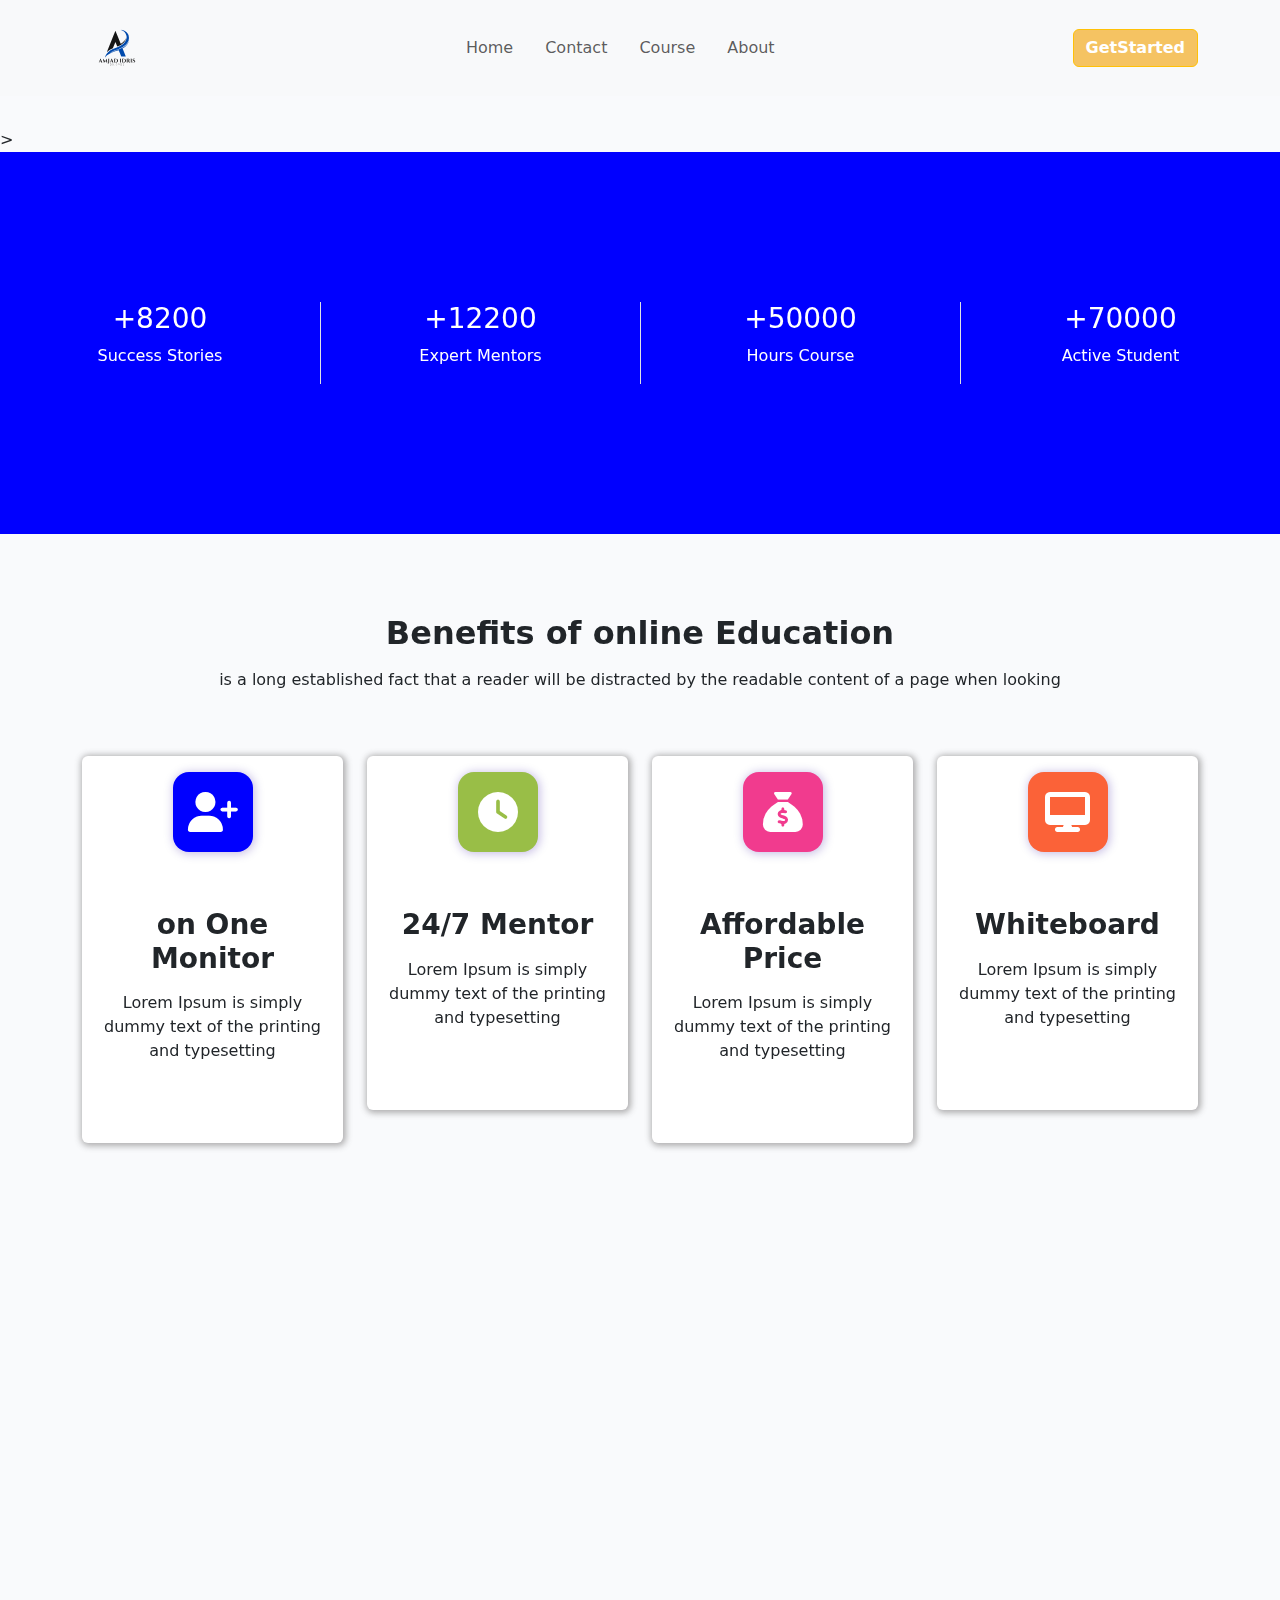
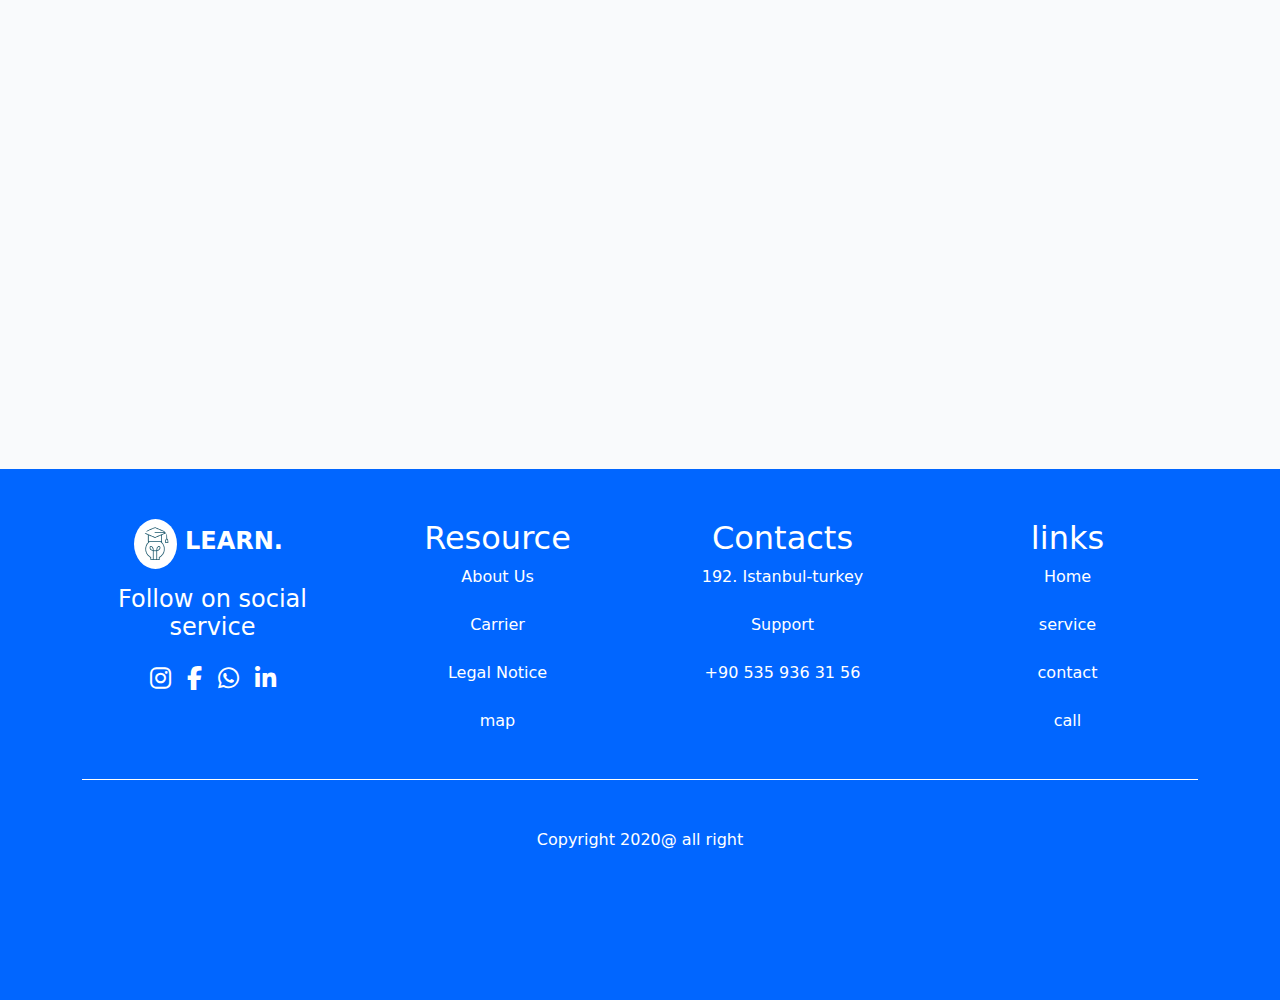
<file: About.html>
<!DOCTYPE html>
<html lang="en">
  <head>
    <meta charset="UTF-8" />
    <meta name="viewport" content="width=device-width, initial-scale=1.0" />
    <title>Learn..</title>
    <link rel="icon" href="assets/images/Vector.png" />
    <link rel="stylesheet" href="./assets/botstrap.css" />
    <link rel="stylesheet" href="./assets/style.css" />
    <link
      rel="stylesheet"
      href="https://cdnjs.cloudflare.com/ajax/libs/font-awesome/6.7.2/css/all.min.css"
      integrity="sha512-Evv84Mr4kqVGRNSgIGL/F/aIDqQb7xQ2vcrdIwxfjThSH8CSR7PBEakCr51Ck+w+/U6swU2Im1vVX0SVk9ABhg=="
      crossorigin="anonymous"
      referrerpolicy="no-referrer"
    />
    <link
      rel="stylesheet"
      href="https://cdn.jsdelivr.net/npm/aos@2.3.4/dist/aos.css"
    />
  </head>
  <body>
    <!-- start-navbar -->
    <header>
      <nav
        id="mainNavbar"
        class="navbar navbar-expand-lg bg-light fixed visible"
      >
        <div class="container">
          <!-- Logo -->
          <a class="navbar-brand d-flex align-items-center gap-2" href="#">
            <img
              class="rounded-circle"
              width="70px"
              src="./assets/images/logo-5.svg"
              alt="Logo"
            />
          </a>

          <!-- Toggler for mobile -->
          <button
            class="navbar-toggler"
            type="button"
            data-bs-toggle="collapse"
            data-bs-target="#navbarNav"
            aria-controls="navbarNav"
            aria-expanded="false"
            aria-label="Toggle navigation"
          >
            <span class="navbar-toggler-icon"></span>
          </button>

          <!-- Collapsible content -->
          <div class="collapse navbar-collapse" id="navbarNav">
            <ul class="navbar-nav mx-auto text-center d-flex gap-3">
              <li class="nav-item">
                <a class="nav-link hover-links" href="index.html">Home</a>
              </li>
              <li class="nav-item">
                <a class="nav-link hover-links" href="Contact.html">Contact</a>
              </li>
              <li class="nav-item">
                <a class="nav-link hover-links" href="Course.html">Course</a>
              </li>
              <li class="nav-item">
                <a class="nav-link hover-links" href="About.html">About</a>
              </li>
            </ul>
            <div class="text-center">
              <button class="btn btn-warning">GetStarted</button>
            </div>
          </div>
        </div>
      </nav>
      <button
        id="backToTop"
        onclick="window.scrollTo({top: 0, behavior: 'smooth'})"
      >
        <i class="fa-solid fa-arrow-up"></i>
      </button>
    </header>
    <!-- end navbar -->

 
    <!-- end-section -->

    <!-- start section -->
    <section
      class="pt-5"
      data-aos="fade-down"
      data-aos-duration="1000"
      data-aos-delay="300"
      data-aos-once="true"
    >
      >
      <div class="container-fluid section-2">
        <div
          class="row section-2-bg text-white text-center d-flex gap-5 d-flex-md-none gap-md-0"
        >
          <div class="col-12 col-md-3 border-buttom">
            <h3>+8200</h3>
            <p>Success Stories</p>
          </div>

          <div class="col-12 col-md-3 border-start border-buttom">
            <h3>+12200</h3>
            <p>Expert Mentors</p>
          </div>
          <div class="col-12 col-md-3 border-start border-buttom">
            <h3>+50000</h3>
            <p>Hours Course</p>
          </div>
          <div class="col-12 col-md-3 border-start">
            <h3>+70000</h3>
            <p>Active Student</p>
          </div>
        </div>
      </div>
    </section>
    <!-- end-section -->

    <!-- start section -->
    <section
      data-aos="fade-up"
      data-aos-duration="1000"
      data-aos-delay="300"
      data-aos-once="true"
    >
      <div class="container">
        <div class="row">
          <div class="col-md-12 text-center">
            <h2 class="fw-bold mb-3">Benefits of online Education</h2>
            <p>
              is a long established fact that a reader will be distracted by the
              readable content of a page when looking
            </p>
          </div>
        </div>
        <div class="row py-5 justify-content-center">
          <div class="col-10 col-md-3">
            <div class="card">
              <div class="card-body text-center">
                <div class="icon-section-3 mx-auto">
                  <i class="fa-solid fa-user-plus text-white fs-1"></i>
                </div>
                <div class="py-5">
                  <h3 class="fw-bold py-2">on One Monitor</h3>
                  <p>
                    Lorem Ipsum is simply dummy text of the printing and
                    typesetting
                  </p>
                </div>
              </div>
            </div>
          </div>
          <div class="col-10 col-md-3">
            <div class="card">
              <div class="card-body text-center">
                <div
                  class="icon-section-3 mx-auto"
                  style="background-color: rgb(153, 190, 71)"
                >
                  <i class="fa-solid fa-clock text-white fs-1"></i>
                </div>
                <div class="py-5">
                  <h3 class="fw-bold py-2">24/7 Mentor</h3>
                  <p>
                    Lorem Ipsum is simply dummy text of the printing and
                    typesetting
                  </p>
                </div>
              </div>
            </div>
          </div>
          <div class="col-10 col-md-3">
            <div class="card">
              <div class="card-body text-center">
                <div
                  class="icon-section-3 mx-auto"
                  style="background-color: rgb(241, 59, 142)"
                >
                  <i class="fa-solid fa-sack-dollar text-white fs-1"></i>
                </div>
                <div class="py-5">
                  <h3 class="fw-bold py-2">Affordable Price</h3>
                  <p>
                    Lorem Ipsum is simply dummy text of the printing and
                    typesetting
                  </p>
                </div>
              </div>
            </div>
          </div>
          <div class="col-10 col-md-3">
            <div class="card">
              <div class="card-body text-center">
                <div
                  class="icon-section-3 mx-auto"
                  style="background-color: rgb(251, 98, 56)"
                >
                  <i class="fa-solid fa-desktop text-white fs-1"></i>
                </div>
                <div class="py-5">
                  <h3 class="fw-bold py-2">Whiteboard</h3>
                  <p>
                    Lorem Ipsum is simply dummy text of the printing and
                    typesetting
                  </p>
                </div>
              </div>
            </div>
          </div>
        </div>
      </div>
    </section>
    <!-- end-section -->

    <!-- start section -->
    <section
      class="mt-section-video"
      data-aos="fade-down"
      data-aos-duration="1000"
      data-aos-delay="300"
      data-aos-once="true"
    >
      <div class="container">
        <div class="row">
          <div class="col col-md-6 d-flex align-items-center">
            <div class="video-1">
              <i class="fa-solid fa-circle-play text-white"></i>
              <img
                src="./assets/images/f314818b31454f999256f74a8722bef3c1d99974.png"
                alt=""
              />
            </div>
            <div class="video-2">
              <i class="fa-solid fa-circle-play text-white"></i>
              <img
                src="assets/images/d23b0013240c85d3decac70fb94a3461f50ef9f0.png"
                alt=""
              />
            </div>
          </div>

          <div class="col col-md-6 mt-5 mt-md-0">
            <div>
              <h2 class="fw-bold text-center mt-3">
                We are Always Ensure Best Course for your learning
              </h2>
              <p class="my-5 info-video px-2 px-md-0">
                Lorem ipsum dolor sit amet consectetur adipisicing elit. Eaque
                labore rerum iste, dolorum sit sequi sint! Dolorem eius dolor
                alias enim sapiente, neque quae! Earum commodi soluta repellat
                laborum corrupti quam obcaecati ad voluptatum, distinctio, quia
                pariatur incidunt harum accusamus sed exercitationem quaerat
                cumque, animi voluptates culpa nihil blanditiis dolorum! Harum
                nulla magni facere perspiciatis sunt in possimus assumenda
                eaque, quia dolor repudiandae nobis fuga distinctio aut modi.
                Ducimus perferendis voluptatem dolores, quidem veritatis
                voluptate laboriosam doloribus quis nemo deserunt assumenda
                tempora aliquid quaerat nesciunt optio debitis asperiores ad
                repellat dolorum expedita mollitia magni quae, animi
                praesentium. Quaerat, consectetur rem!
              </p>

              <div class="row justify-content-center">
                <div class="col-5 col-md-12">
                  <button class="btn btn-warning">Join Us Free</button>
                </div>
              </div>
            </div>
          </div>
        </div>
      </div>
    </section>
    <!-- end section -->

   
    <!-- end-section -->

    <!--start section  -->
   
    <!-- end-section -->

    <!-- start section -->
    <div class="section-footer">
      <div class="container">
        <div class="row">
          <div class="col-12 col-md-3 text-white text-center">
            <a class="prand text-decoration-none" href="#"
              ><img
                class="bg-white rounded-circle p-2"
                src="./assets/images/Vector.png"
                alt=""
              /><span class="text-white fs-4 px-2">Learn.</span></a
            >
            <div>
              <h4 class="py-3">Follow on social service</h4>
              <ul
                class="d-flex justify-content-center gap-3 align-items-center list-unstyled"
              >
                <li>
                  <a href="https://www.instagram.com/amjad_idris_/"
                    ><i class="fa-brands fa-instagram text-white fs-4"></i
                  ></a>
                </li>
                <li>
                  <a
                    href="https://www.facebook.com/share/1BJW9CdAL2/"
                    target="_blank"
                  >
                    <i class="fab fa-facebook-f text-white fs-4"></i>
                  </a>
                </li>
                <li>
                  <a href="https://wa.me/+905359363156" target="">
                    <i class="fab fa-whatsapp text-white fs-4"></i>
                  </a>
                </li>
                <li>
                  <a
                    href="https://www.linkedin.com/in/amjad-idris-4115b1366/"
                    target="_blank"
                  >
                    <i class="fab fa-linkedin-in text-white fs-4"></i>
                  </a>
                </li>
              </ul>
            </div>
          </div>

          <div class="col-12 col-md-3 text-center">
            <div class="">
              <h3><a href="#" class="text-white fw-3 fs-2">Resource </a></h3>
              <ul class="list-unstyled text-white d-flex flex-column gap-4">
                <li><a href="#" class="text-white">About Us</a></li>
                <li><a href="#" class="text-white">Carrier</a></li>
                <li><a href="#" class="text-white">Legal Notice</a></li>
                <li><a href="#" class="text-white">map</a></li>
              </ul>
            </div>
          </div>
          <div class="col-12 col-md-3 text-center">
            <div class="">
              <h3><a href="#" class="text-white fw-3 fs-2">Contacts</a></h3>
              <ul class="list-unstyled text-white d-flex flex-column gap-4">
                <li><a href="#" class="text-white">192. Istanbul-turkey</a></li>
                <li><a href="#" class="text-white">Support </a></li>

                <li><a href="#" class="text-white">+90 535 936 31 56 </a></li>
              </ul>
            </div>
          </div>
          <div class="col-12 col-md-3 text-center">
            <div class="">
              <h3><a href="#" class="text-white fw-3 fs-2">links</a></h3>
              <ul class="list-unstyled text-white d-flex flex-column gap-4">
                <li><a href="#" class="text-white">Home</a></li>
                <li><a href="#" class="text-white">service</a></li>
                <li><a href="#" class="text-white">contact</a></li>
                <li><a href="#" class="text-white">call</a></li>
              </ul>
            </div>
          </div>
        </div>

        <div class="border-footer"></div>
        <div class="text-center text-white py-5">Copyright 2020@ all right</div>
      </div>
    </div>

    <!-- end-section -->
    <script src="./assets/javascribt.js"></script>
    <script src="https://cdn.jsdelivr.net/npm/aos@2.3.4/dist/aos.js"></script>
    <script>
      AOS.init();
    </script>
    <script>
      const navbar = document.getElementById("mainNavbar");
      const backToTop = document.getElementById("backToTop");

      window.addEventListener("scroll", () => {
        const scrollPos = window.scrollY;

        if (scrollPos < 100) {
          navbar.classList.add("visible");
          navbar.classList.remove("hidden");
          backToTop.classList.remove("show");
        } else if (scrollPos >= 100 && scrollPos < 1000) {
          navbar.classList.add("hidden");
          navbar.classList.remove("visible");
          backToTop.classList.remove("show");
        } else if (scrollPos >= 1000) {
          navbar.classList.add("visible");
          navbar.classList.remove("hidden");
          backToTop.classList.add("show");
        }
      });
    </script>
  </body>
</html>
</file>
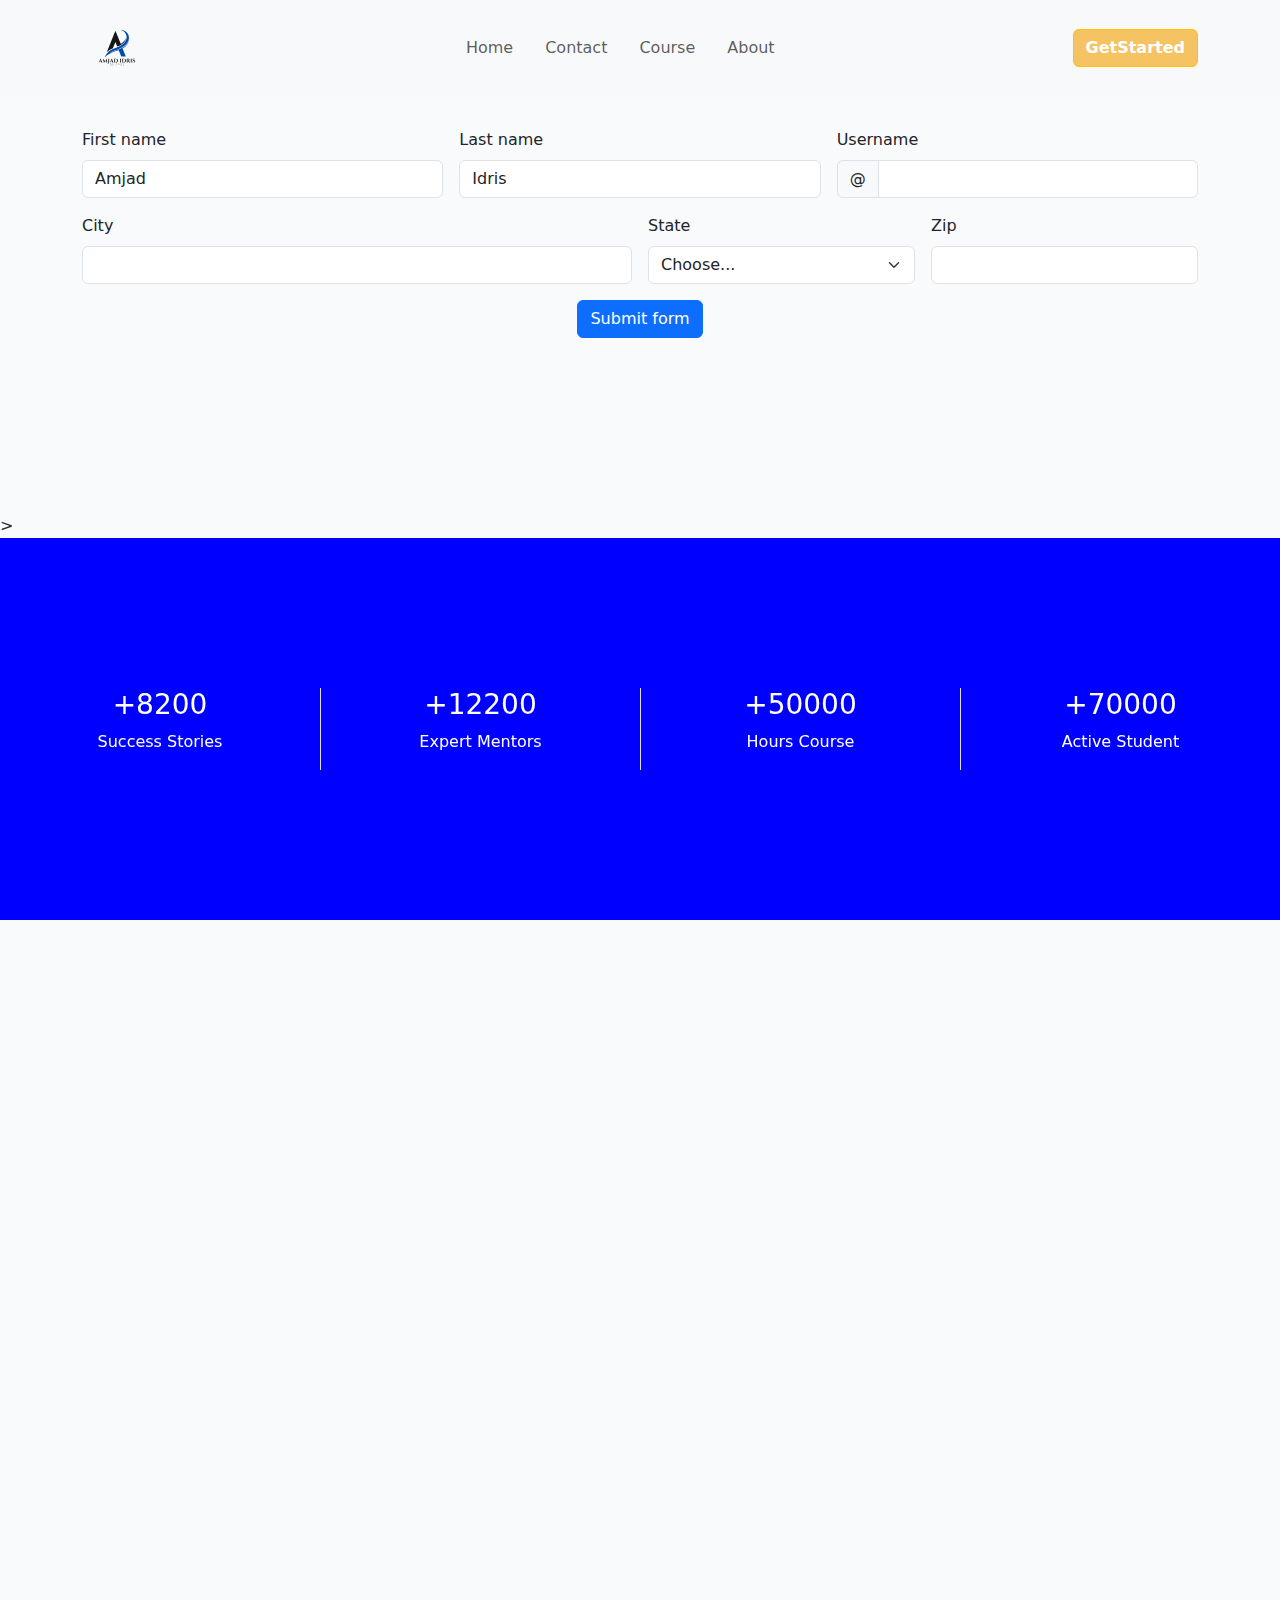
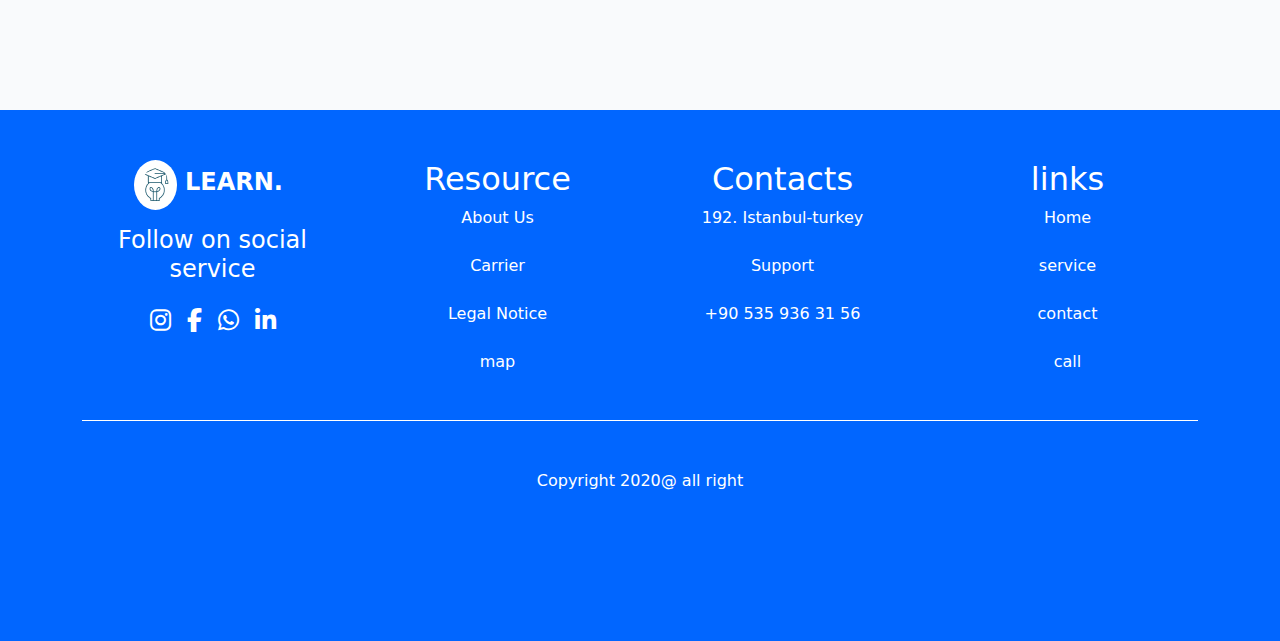
<file: Contact.html>
<!DOCTYPE html>
<html lang="en">
  <head>
    <meta charset="UTF-8" />
    <meta name="viewport" content="width=device-width, initial-scale=1.0" />
    <title>Learn..</title>
    <link rel="icon" href="assets/images/Vector.png" />
    <link rel="stylesheet" href="./assets/botstrap.css" />
    <link rel="stylesheet" href="./assets/style.css" />
    <link
      rel="stylesheet"
      href="https://cdnjs.cloudflare.com/ajax/libs/font-awesome/6.7.2/css/all.min.css"
      integrity="sha512-Evv84Mr4kqVGRNSgIGL/F/aIDqQb7xQ2vcrdIwxfjThSH8CSR7PBEakCr51Ck+w+/U6swU2Im1vVX0SVk9ABhg=="
      crossorigin="anonymous"
      referrerpolicy="no-referrer"
    />
    <link
      rel="stylesheet"
      href="https://cdn.jsdelivr.net/npm/aos@2.3.4/dist/aos.css"
    />
  </head>
  <body>
    <!-- start-navbar -->
    <header>
      <nav
        id="mainNavbar"
        class="navbar navbar-expand-lg bg-light fixed visible"
      >
        <div class="container">
          <!-- Logo -->
          <a class="navbar-brand d-flex align-items-center gap-2" href="#">
            <img
              class="rounded-circle"
              width="70px"
              src="./assets/images/logo-5.svg"
              alt="Logo"
            />
          </a>

          <!-- Toggler for mobile -->
          <button
            class="navbar-toggler"
            type="button"
            data-bs-toggle="collapse"
            data-bs-target="#navbarNav"
            aria-controls="navbarNav"
            aria-expanded="false"
            aria-label="Toggle navigation"
          >
            <span class="navbar-toggler-icon"></span>
          </button>

          <!-- Collapsible content -->
          <div class="collapse navbar-collapse" id="navbarNav">
            <ul class="navbar-nav mx-auto text-center d-flex gap-3">
              <li class="nav-item">
                <a class="nav-link hover-links" href="index.html">Home</a>
              </li>
              <li class="nav-item">
                <a class="nav-link hover-links" href="Contact.html">Contact</a>
              </li>
              <li class="nav-item">
                <a class="nav-link hover-links" href="Course.html">Course</a>
              </li>
              <li class="nav-item">
                <a class="nav-link hover-links" href="About.html">About</a>
              </li>
            </ul>
            <div class="text-center">
              <button class="btn btn-warning">GetStarted</button>
            </div>
          </div>
        </div>
      </nav>
      <button
        id="backToTop"
        onclick="window.scrollTo({top: 0, behavior: 'smooth'})"
      >
        <i class="fa-solid fa-arrow-up"></i>
      </button>
    </header>
    <!-- end navbar -->

    <section>
      <div class="container py-5">
        <div class="row">
          <div class="col-12 col-md-12">
            <form class="row g-3 needs-validation" novalidate>
              <div class="col-md-4 position-relative">
                <label for="validationTooltip01" class="form-label"
                  >First name</label
                >
                <input
                  type="text"
                  class="form-control"
                  id="validationTooltip01"
                  value="Amjad"
                  required
                />
                <div class="valid-tooltip">Looks good!</div>
              </div>
              <div class="col-md-4 position-relative">
                <label for="validationTooltip02" class="form-label"
                  >Last name</label
                >
                <input
                  type="text"
                  class="form-control"
                  id="validationTooltip02"
                  value="Idris"
                  required
                />
                <div class="valid-tooltip">Looks good!</div>
              </div>
              <div class="col-md-4 position-relative">
                <label for="validationTooltipUsername" class="form-label"
                  >Username</label
                >
                <div class="input-group has-validation">
                  <span
                    class="input-group-text"
                    id="validationTooltipUsernamePrepend"
                    >@</span
                  >
                  <input
                    type="text"
                    class="form-control"
                    id="validationTooltipUsername"
                    aria-describedby="validationTooltipUsernamePrepend"
                    required
                  />
                  <div class="invalid-tooltip">
                    Please choose a unique and valid username.
                  </div>
                </div>
              </div>
              <div class="col-md-6 position-relative">
                <label for="validationTooltip03" class="form-label">City</label>
                <input
                  type="text"
                  class="form-control"
                  id="validationTooltip03"
                  required
                />
                <div class="invalid-tooltip">Please provide a valid city.</div>
              </div>
              <div class="col-md-3 position-relative">
                <label for="validationTooltip04" class="form-label"
                  >State</label
                >
                <select class="form-select" id="validationTooltip04" required>
                  <option selected disabled value="">Choose...</option>
                  <option>Istanbul</option>
                  <option>Ankara</option>
                  <option>Izmir</option>
                  <option>Antalya</option>
                  <option>Bursa</option>
                </select>
                <div class="invalid-tooltip">Please select a valid state.</div>
              </div>
              <div class="col-md-3 position-relative">
                <label for="validationTooltip05" class="form-label">Zip</label>
                <input
                  type="text"
                  class="form-control"
                  id="validationTooltip05"
                  required
                />
                <div class="invalid-tooltip">Please provide a valid zip.</div>
              </div>
              <div class="col-12 text-center mt-3">
                <button class="btn btn-primary W-100" type="submit">
                  Submit form
                </button>
              </div>
            </form>
          </div>
        </div>
      </div>
    </section>

    <!-- start section -->
    <section
      class="pt-5"
      data-aos="fade-down"
      data-aos-duration="1000"
      data-aos-delay="300"
      data-aos-once="true"
    >
      >
      <div class="container-fluid section-2">
        <div
          class="row section-2-bg text-white text-center d-flex gap-5 d-flex-md-none gap-md-0"
        >
          <div class="col-12 col-md-3 border-buttom">
            <h3>+8200</h3>
            <p>Success Stories</p>
          </div>

          <div class="col-12 col-md-3 border-start border-buttom">
            <h3>+12200</h3>
            <p>Expert Mentors</p>
          </div>
          <div class="col-12 col-md-3 border-start border-buttom">
            <h3>+50000</h3>
            <p>Hours Course</p>
          </div>
          <div class="col-12 col-md-3 border-start">
            <h3>+70000</h3>
            <p>Active Student</p>
          </div>
        </div>
      </div>
    </section>
    <!-- end-section -->

    <!--start section  -->
    <section
      data-aos="fade-right"
      data-aos-duration="1000"
      data-aos-delay="300"
      data-aos-once="true"
    >
      <div class="container">
        <div class="row py-5">
          <div class="col-md-12 text-center">
            <h2 class="fw-bold mb-3">What our Students say</h2>
            <p>
              There are many variations of passages of Lorem Ipsum available,
            </p>
          </div>
        </div>
        <!-- cart-1 -->
        <div class="row justify-content-center">
          <div class="col-11 col-md-4">
            <div class="card">
              <div class="card-body">
                <div class="text-center">
                  <h4 class="fw-bold">Startup Founder</h4>
                  <i class="fa-solid fa-quote-right fs-1 text-danger py-3"></i>
                  <p class="lh-lg">
                    "Working with your team was seamless. The app exceeded
                    expectations, delivered on time, and support has been
                    outstanding since launch."
                  </p>
                </div>
              </div>
              <div
                class="card-footer border-2 d-flex justify-content-start align-items-center gap-2"
              >
                <div>
                  <img
                    width="50"
                    height="50"
                    class="rounded-circle border border-danger border-3"
                    src="assets/images/70c675b966360599e10bf4e0626e530d2e4263d3.jpg"
                    alt=""
                  />
                </div>
                <div>
                  <h6>Sophia Reynolds</h6>
                  <p>
                    <i class="fa-solid fa-star text-warning"></i>
                    <i class="fa-solid fa-star text-warning"></i>
                    <i class="fa-solid fa-star text-warning"></i>
                    <i class="fa-solid fa-star text-warning"></i>
                    <i class="fa-solid fa-star text-warning"></i>
                  </p>
                </div>
                <p class="d-flex ms-auto align-items-center">
                  <i class="fa-solid fa-circle-check text-success fs-3"></i>
                </p>
              </div>
            </div>
          </div>
          <!-- cart-2 -->
          <div class="col-11 col-md-4">
            <div class="card">
              <div class="card-body">
                <div class="text-center">
                  <h4 class="fw-bold">Product Manager</h4>
                  <i class="fa-solid fa-quote-right fs-1 text-primary py-3"></i>
                  <p class="lh-lg">
                    "Professional, responsive, and truly understood our goals.
                    They turned our idea into a fully working platform with zero
                    bugs. Impressive!"
                  </p>
                </div>
              </div>
              <div
                class="card-footer border-2 d-flex justify-content-start align-items-center gap-2"
              >
                <div>
                  <img
                    width="50"
                    height="50"
                    class="rounded-circle border border-primary border-3"
                    src="assets/images/3-.jpg"
                    alt=""
                  />
                </div>
                <div>
                  <h6>Aisha Khan</h6>
                  <p>
                    <i class="fa-solid fa-star text-warning"></i>
                    <i class="fa-solid fa-star text-warning"></i>
                    <i class="fa-solid fa-star text-warning"></i>
                    <i class="fa-solid fa-star text-warning"></i>
                    <i class="fa-solid fa-star text-warning"></i>
                  </p>
                </div>
                <p class="d-flex ms-auto align-items-center">
                  <i class="fa-solid fa-circle-check text-success fs-3"></i>
                </p>
              </div>
            </div>
          </div>
          <!-- cart-3 -->
          <div class="col-11 col-md-4 mb-5">
            <div class="card">
              <div class="card-body">
                <div class="text-center">
                  <h4 class="fw-bold">E-commerce Manager</h4>
                  <i class="fa-solid fa-quote-right fs-1 text-warning py-3"></i>
                  <p class="lh-lg">
                    They built our website fast, with clean code and great
                    design. Our sales increased immediately. Highly recommend
                    their development services!"
                  </p>
                </div>
              </div>
              <div
                class="card-footer border-2 d-flex justify-content-start align-items-center gap-2"
              >
                <div>
                  <img
                    width="50"
                    height="50"
                    class="rounded-circle border border-warning border-3"
                    src="assets/images/2-.jpg"
                    alt=""
                  />
                </div>
                <div>
                  <h6>James Carter</h6>
                  <p>
                    <i class="fa-solid fa-star text-warning"></i>
                    <i class="fa-solid fa-star text-warning"></i>
                    <i class="fa-solid fa-star text-warning"></i>
                    <i class="fa-solid fa-star text-warning"></i>
                    <i class="fa-solid fa-star text-warning"></i>
                  </p>
                </div>
                <p class="d-flex ms-auto align-items-center">
                  <i class="fa-solid fa-circle-check text-success fs-3"></i>
                </p>
              </div>
            </div>
          </div>
        </div>
      </div>
    </section>
    <!-- end-section -->

    <!-- start section -->
    <div class="section-footer">
      <div class="container">
        <div class="row">
          <div class="col-12 col-md-3 text-white text-center">
            <a class="prand text-decoration-none" href="#"
              ><img
                class="bg-white rounded-circle p-2"
                src="./assets/images/Vector.png"
                alt=""
              /><span class="text-white fs-4 px-2">Learn.</span></a
            >
            <div>
              <h4 class="py-3">Follow on social service</h4>
              <ul
                class="d-flex justify-content-center gap-3 align-items-center list-unstyled"
              >
                <li>
                  <a href="https://www.instagram.com/amjad_idris_/"
                    ><i class="fa-brands fa-instagram text-white fs-4"></i
                  ></a>
                </li>
                <li>
                  <a
                    href="https://www.facebook.com/share/1BJW9CdAL2/"
                    target="_blank"
                  >
                    <i class="fab fa-facebook-f text-white fs-4"></i>
                  </a>
                </li>
                <li>
                  <a href="https://wa.me/+905359363156" target="">
                    <i class="fab fa-whatsapp text-white fs-4"></i>
                  </a>
                </li>
                <li>
                  <a
                    href="https://www.linkedin.com/in/amjad-idris-4115b1366/"
                    target="_blank"
                  >
                    <i class="fab fa-linkedin-in text-white fs-4"></i>
                  </a>
                </li>
              </ul>
            </div>
          </div>

          <div class="col-12 col-md-3 text-center">
            <div class="">
              <h3><a href="#" class="text-white fw-3 fs-2">Resource </a></h3>
              <ul class="list-unstyled text-white d-flex flex-column gap-4">
                <li><a href="#" class="text-white">About Us</a></li>
                <li><a href="#" class="text-white">Carrier</a></li>
                <li><a href="#" class="text-white">Legal Notice</a></li>
                <li><a href="#" class="text-white">map</a></li>
              </ul>
            </div>
          </div>
          <div class="col-12 col-md-3 text-center">
            <div class="">
              <h3><a href="#" class="text-white fw-3 fs-2">Contacts</a></h3>
              <ul class="list-unstyled text-white d-flex flex-column gap-4">
                <li><a href="#" class="text-white">192. Istanbul-turkey</a></li>
                <li><a href="#" class="text-white">Support </a></li>

                <li><a href="#" class="text-white">+90 535 936 31 56 </a></li>
              </ul>
            </div>
          </div>
          <div class="col-12 col-md-3 text-center">
            <div class="">
              <h3><a href="#" class="text-white fw-3 fs-2">links</a></h3>
              <ul class="list-unstyled text-white d-flex flex-column gap-4">
                <li><a href="#" class="text-white">Home</a></li>
                <li><a href="#" class="text-white">service</a></li>
                <li><a href="#" class="text-white">contact</a></li>
                <li><a href="#" class="text-white">call</a></li>
              </ul>
            </div>
          </div>
        </div>

        <div class="border-footer"></div>
        <div class="text-center text-white py-5">Copyright 2020@ all right</div>
      </div>
    </div>

    <!-- end-section -->
    <script src="./assets/javascribt.js"></script>
    <script src="https://cdn.jsdelivr.net/npm/aos@2.3.4/dist/aos.js"></script>
    <script>
      AOS.init();
    </script>
    <script>
      const navbar = document.getElementById("mainNavbar");
      const backToTop = document.getElementById("backToTop");

      window.addEventListener("scroll", () => {
        const scrollPos = window.scrollY;

        if (scrollPos < 100) {
          navbar.classList.add("visible");
          navbar.classList.remove("hidden");
          backToTop.classList.remove("show");
        } else if (scrollPos >= 100 && scrollPos < 1000) {
          navbar.classList.add("hidden");
          navbar.classList.remove("visible");
          backToTop.classList.remove("show");
        } else if (scrollPos >= 1000) {
          navbar.classList.add("visible");
          navbar.classList.remove("hidden");
          backToTop.classList.add("show");
        }
      });
    </script>
  </body>
</html>
</file>
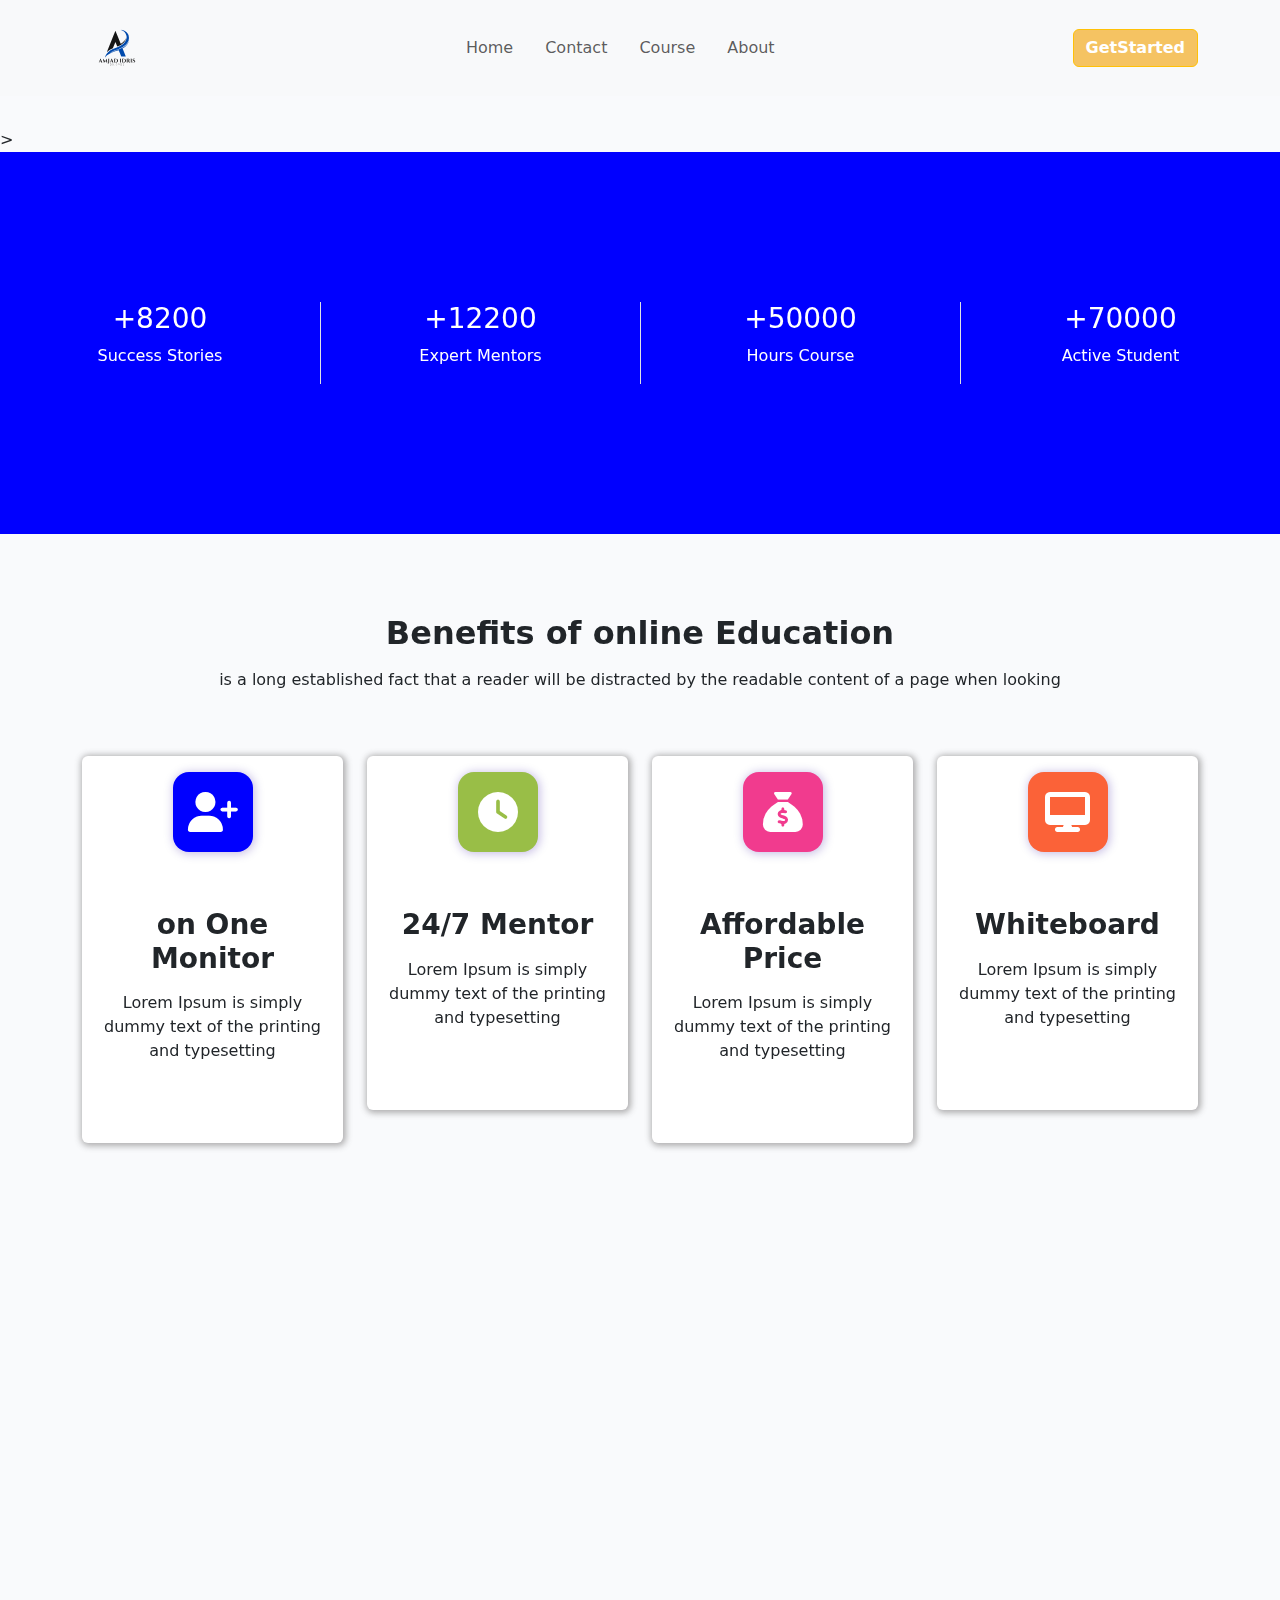
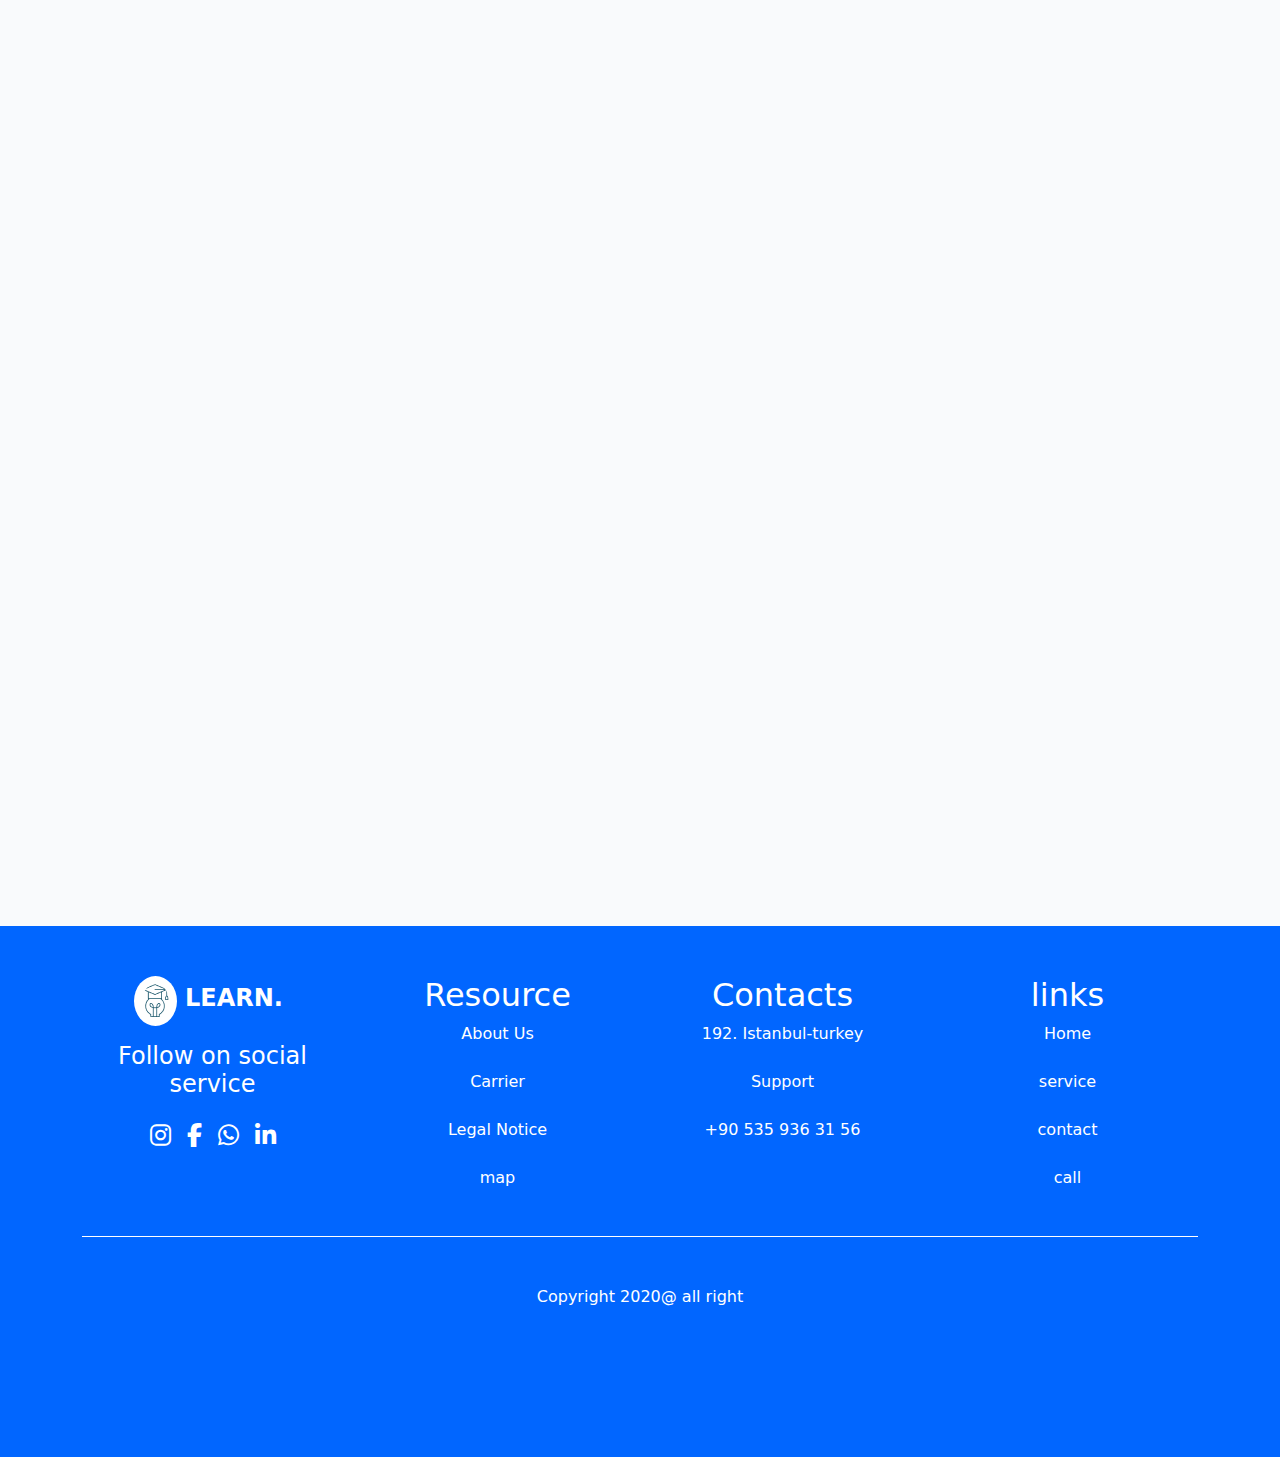
<file: Course.html>
<!DOCTYPE html>
<html lang="en">
  <head>
    <meta charset="UTF-8" />
    <meta name="viewport" content="width=device-width, initial-scale=1.0" />
    <title>Learn..</title>
    <link rel="icon" href="assets/images/Vector.png" />
    <link rel="stylesheet" href="./assets/botstrap.css" />
    <link rel="stylesheet" href="./assets/style.css" />
    <link
      rel="stylesheet"
      href="https://cdnjs.cloudflare.com/ajax/libs/font-awesome/6.7.2/css/all.min.css"
      integrity="sha512-Evv84Mr4kqVGRNSgIGL/F/aIDqQb7xQ2vcrdIwxfjThSH8CSR7PBEakCr51Ck+w+/U6swU2Im1vVX0SVk9ABhg=="
      crossorigin="anonymous"
      referrerpolicy="no-referrer"
    />
    <link
      rel="stylesheet"
      href="https://cdn.jsdelivr.net/npm/aos@2.3.4/dist/aos.css"
    />
  </head>
  <body>
    <!-- start-navbar -->
    <header>
      <nav
        id="mainNavbar"
        class="navbar navbar-expand-lg bg-light fixed visible"
      >
        <div class="container">
          <!-- Logo -->
          <a class="navbar-brand d-flex align-items-center gap-2" href="#">
            <img
              class="rounded-circle"
              width="70px"
              src="./assets/images/logo-5.svg"
              alt="Logo"
            />
          </a>

          <!-- Toggler for mobile -->
          <button
            class="navbar-toggler"
            type="button"
            data-bs-toggle="collapse"
            data-bs-target="#navbarNav"
            aria-controls="navbarNav"
            aria-expanded="false"
            aria-label="Toggle navigation"
          >
            <span class="navbar-toggler-icon"></span>
          </button>

          <!-- Collapsible content -->
          <div class="collapse navbar-collapse" id="navbarNav">
            <ul class="navbar-nav mx-auto text-center d-flex gap-3">
              <li class="nav-item">
                <a class="nav-link hover-links" href="index.html">Home</a>
              </li>
              <li class="nav-item">
                <a class="nav-link hover-links" href="Contact.html">Contact</a>
              </li>
              <li class="nav-item">
                <a class="nav-link hover-links" href="Course.html">Course</a>
              </li>
              <li class="nav-item">
                <a class="nav-link hover-links" href="About.html">About</a>
              </li>
            </ul>
            <div class="text-center">
              <button class="btn btn-warning">GetStarted</button>
            </div>
          </div>
        </div>
      </nav>
      <button
        id="backToTop"
        onclick="window.scrollTo({top: 0, behavior: 'smooth'})"
      >
        <i class="fa-solid fa-arrow-up"></i>
      </button>
    </header>
    <!-- end navbar -->

    

    <!-- start section -->
    <section
      class="pt-5"
      data-aos="fade-down"
      data-aos-duration="1000"
      data-aos-delay="300"
      data-aos-once="true"
    >
      >
      <div class="container-fluid section-2">
        <div
          class="row section-2-bg text-white text-center d-flex gap-5 d-flex-md-none gap-md-0"
        >
          <div class="col-12 col-md-3 border-buttom">
            <h3>+8200</h3>
            <p>Success Stories</p>
          </div>

          <div class="col-12 col-md-3 border-start border-buttom">
            <h3>+12200</h3>
            <p>Expert Mentors</p>
          </div>
          <div class="col-12 col-md-3 border-start border-buttom">
            <h3>+50000</h3>
            <p>Hours Course</p>
          </div>
          <div class="col-12 col-md-3 border-start">
            <h3>+70000</h3>
            <p>Active Student</p>
          </div>
        </div>
      </div>
    </section>
    <!-- end-section -->

    <!-- start section -->
    <section
      data-aos="fade-up"
      data-aos-duration="1000"
      data-aos-delay="300"
      data-aos-once="true"
    >
      <div class="container">
        <div class="row">
          <div class="col-md-12 text-center">
            <h2 class="fw-bold mb-3">Benefits of online Education</h2>
            <p>
              is a long established fact that a reader will be distracted by the
              readable content of a page when looking
            </p>
          </div>
        </div>
        <div class="row py-5 justify-content-center">
          <div class="col-10 col-md-3">
            <div class="card">
              <div class="card-body text-center">
                <div class="icon-section-3 mx-auto">
                  <i class="fa-solid fa-user-plus text-white fs-1"></i>
                </div>
                <div class="py-5">
                  <h3 class="fw-bold py-2">on One Monitor</h3>
                  <p>
                    Lorem Ipsum is simply dummy text of the printing and
                    typesetting
                  </p>
                </div>
              </div>
            </div>
          </div>
          <div class="col-10 col-md-3">
            <div class="card">
              <div class="card-body text-center">
                <div
                  class="icon-section-3 mx-auto"
                  style="background-color: rgb(153, 190, 71)"
                >
                  <i class="fa-solid fa-clock text-white fs-1"></i>
                </div>
                <div class="py-5">
                  <h3 class="fw-bold py-2">24/7 Mentor</h3>
                  <p>
                    Lorem Ipsum is simply dummy text of the printing and
                    typesetting
                  </p>
                </div>
              </div>
            </div>
          </div>
          <div class="col-10 col-md-3">
            <div class="card">
              <div class="card-body text-center">
                <div
                  class="icon-section-3 mx-auto"
                  style="background-color: rgb(241, 59, 142)"
                >
                  <i class="fa-solid fa-sack-dollar text-white fs-1"></i>
                </div>
                <div class="py-5">
                  <h3 class="fw-bold py-2">Affordable Price</h3>
                  <p>
                    Lorem Ipsum is simply dummy text of the printing and
                    typesetting
                  </p>
                </div>
              </div>
            </div>
          </div>
          <div class="col-10 col-md-3">
            <div class="card">
              <div class="card-body text-center">
                <div
                  class="icon-section-3 mx-auto"
                  style="background-color: rgb(251, 98, 56)"
                >
                  <i class="fa-solid fa-desktop text-white fs-1"></i>
                </div>
                <div class="py-5">
                  <h3 class="fw-bold py-2">Whiteboard</h3>
                  <p>
                    Lorem Ipsum is simply dummy text of the printing and
                    typesetting
                  </p>
                </div>
              </div>
            </div>
          </div>
        </div>
      </div>
    </section>
    <!-- end-section -->

  

    <!-- start-section -->
    <section>
      <div
        class="container"
        data-aos="zoom-in"
        data-aos-duration="1000"
        data-aos-delay="300"
        data-aos-once="true"
      >
        <div class="row py-5">
          <div class="col-md-12 text-center">
            <h2 class="fw-bold mb-3">Our Popular Course</h2>
            <p>
              Lorem Ipsum is simply dummy text of the printing and typesetting
              industry. Lorem Ipsum has been th
            </p>
          </div>
        </div>

        <div class="row py-3 justify-content-center">
          <div class="col-10 col-md-3">
            <div class="card text-center">
              <img
                height="200px"
                src="./assets/images/1.jpg"
                class="card-img-top"
                alt=""
              />
              <div class="card-body">
                <h5 class="card-title py-3">Web Design Basic</h5>
                <div class="card-text d-flex gap-5 pb-3 justify-content-center">
                  <p>
                    <!-- <i class="fa-solid fa-star text-warning"></i> -->
                    <i class="fa-solid fa-star text-warning"></i>
                    <i class="fa-solid fa-star text-warning"></i>
                    <i class="fa-solid fa-star text-warning"></i>
                    <i class="fa-solid fa-star text-warning"></i>
                  </p>
                  <p>5.0 (2 rating)</p>
                </div>
                <a
                  href="#"
                  class="btn btn-outline-warning d-flex justify-content-center"
                  >Go somewhere</a
                >
              </div>
            </div>
          </div>
          <div class="col-10 col-md-3">
            <div class="card text-center">
              <img
                height="200px"
                src="./assets/images/2.jpg"
                class="card-img-top"
                alt=""
              />
              <div class="card-body">
                <h5 class="card-title py-3">Web development</h5>
                <div class="card-text d-flex gap-5 pb-3 justify-content-center">
                  <p>
                    <i class="fa-solid fa-star text-warning"></i>
                    <!-- <i class="fa-solid fa-star text-warning"></i> -->
                    <i class="fa-solid fa-star text-warning"></i>
                    <i class="fa-solid fa-star text-warning"></i>
                    <i class="fa-solid fa-star text-warning"></i>
                  </p>
                  <p>5.0 (2 rating)</p>
                </div>
                <a
                  href="#"
                  class="btn btn-outline-warning d-flex justify-content-center"
                  >Go somewhere</a
                >
              </div>
            </div>
          </div>
          <div class="col-10 col-md-3">
            <div class="card text-center">
              <img
                height="200px"
                src="./assets/images/3.jpg"
                class="card-img-top"
                alt=""
              />
              <div class="card-body">
                <h5 class="card-title py-3">Digital marketing</h5>
                <div class="card-text d-flex gap-5 pb-3 justify-content-center">
                  <p>
                    <i class="fa-solid fa-star text-warning"></i>
                    <i class="fa-solid fa-star text-warning"></i>
                    <i class="fa-solid fa-star text-warning"></i>
                    <i class="fa-solid fa-star text-warning"></i>
                    <!-- <i class="fa-solid fa-star text-warning"></i> -->
                  </p>
                  <p>5.0 (2 rating)</p>
                </div>
                <a
                  href="#"
                  class="btn btn-outline-warning d-flex justify-content-center"
                  >Go somewhere</a
                >
              </div>
            </div>
          </div>
          <div class="col-10 col-md-3">
            <div class="card text-center">
              <img
                height="200px"
                src="./assets/images/4.jpg"
                class="card-img-top"
                alt=""
              />
              <div class="card-body">
                <h5 class="card-title py-3">App Design</h5>
                <div class="card-text d-flex gap-5 pb-3 justify-content-center">
                  <p>
                    <i class="fa-solid fa-star text-warning"></i>
                    <i class="fa-solid fa-star text-warning"></i>
                    <i class="fa-solid fa-star text-warning"></i>
                    <i class="fa-solid fa-star text-warning"></i>
                    <!-- <i class="fa-solid fa-star text-warning"></i> -->
                  </p>
                  <p>5.0 (2 rating)</p>
                </div>
                <a
                  href="#"
                  class="btn btn-outline-warning d-flex justify-content-center"
                  >Go somewhere</a
                >
              </div>
            </div>
          </div>
        </div>
        <div class="row justify-content-center pt-5">
          <div class="col-10 col-md-3">
            <div class="card text-center">
              <img
                height="200px"
                src="./assets/images/5.jpg"
                class="card-img-top"
                alt=""
              />
              <div class="card-body">
                <h5 class="card-title py-3">Cybersecurity</h5>
                <div class="card-text d-flex gap-5 pb-3 justify-content-center">
                  <p>
                    <i class="fa-solid fa-star text-warning"></i>
                    <i class="fa-solid fa-star text-warning"></i>
                    <!-- <i class="fa-solid fa-star text-warning"></i> -->
                    <i class="fa-solid fa-star text-warning"></i>
                    <i class="fa-solid fa-star text-warning"></i>
                  </p>
                  <p>5.0 (2 rating)</p>
                </div>
                <a
                  href="#"
                  class="btn btn-outline-warning d-flex justify-content-center"
                  >Go somewhere</a
                >
              </div>
            </div>
          </div>
          <div class="col-10 col-md-3">
            <div class="card text-center">
              <img
                height="200px"
                src="./assets/images/6.jpg"
                class="card-img-top"
                alt=""
              />
              <div class="card-body">
                <h5 class="card-title py-3">Graphics Design</h5>
                <div class="card-text d-flex gap-5 pb-3 justify-content-center">
                  <p>
                    <i class="fa-solid fa-star text-warning"></i>
                    <i class="fa-solid fa-star text-warning"></i>
                    <i class="fa-solid fa-star text-warning"></i>
                    <!-- <i class="fa-solid fa-star text-warning"></i> -->
                    <i class="fa-solid fa-star text-warning"></i>
                  </p>
                  <p>5.0 (2 rating)</p>
                </div>
                <a
                  href="#"
                  class="btn btn-outline-warning d-flex justify-content-center"
                  >Go somewhere</a
                >
              </div>
            </div>
          </div>
          <div class="col-10 col-md-3">
            <div class="card text-center">
              <img
                height="200px"
                src="./assets/images/2.jpg"
                class="card-img-top"
                alt=""
              />
              <div class="card-body">
                <h5 class="card-title py-3">Back-End Development</h5>
                <div class="card-text d-flex gap-5 pb-3 justify-content-center">
                  <p>
                    <!-- <i class="fa-solid fa-star text-warning"></i> -->
                    <i class="fa-solid fa-star text-warning"></i>
                    <i class="fa-solid fa-star text-warning"></i>
                    <i class="fa-solid fa-star text-warning"></i>
                    <i class="fa-solid fa-star text-warning"></i>
                  </p>
                  <p>5.0 (2 rating)</p>
                </div>
                <a
                  href="#"
                  class="btn btn-outline-warning d-flex justify-content-center"
                  >Go somewhere</a
                >
              </div>
            </div>
          </div>
          <div class="col-10 col-md-3">
            <div class="card text-center">
              <img
                height="200px"
                src="./assets/images/1.jpg"
                class="card-img-top"
                alt=""
              />
              <div class="card-body">
                <h5 class="card-title py-3">Front-End Development</h5>
                <div class="card-text d-flex gap-5 pb-3 justify-content-center">
                  <p>
                    <i class="fa-solid fa-star text-warning"></i>
                    <i class="fa-solid fa-star text-warning"></i>
                    <i class="fa-solid fa-star text-warning"></i>
                    <i class="fa-solid fa-star text-warning"></i>
                    <!-- <i class="fa-solid fa-star text-warning"></i> -->
                  </p>
                  <p>5.0 (2 rating)</p>
                </div>
                <a
                  href="#"
                  class="btn btn-outline-warning d-flex justify-content-center"
                  >Go somewhere</a
                >
              </div>
            </div>
          </div>
        </div>
        <div class="row justify-content-center mt-4 text-center">
          <div class="col-6 col-md-12">
            <button class="btn btn-warning">see more</button>
          </div>
        </div>
      </div>
    </section>
    <!-- end-section -->

 

    <!-- start section -->
    <div class="section-footer">
      <div class="container">
        <div class="row">
          <div class="col-12 col-md-3 text-white text-center">
            <a class="prand text-decoration-none" href="#"
              ><img
                class="bg-white rounded-circle p-2"
                src="./assets/images/Vector.png"
                alt=""
              /><span class="text-white fs-4 px-2">Learn.</span></a
            >
            <div>
              <h4 class="py-3">Follow on social service</h4>
              <ul
                class="d-flex justify-content-center gap-3 align-items-center list-unstyled"
              >
                <li>
                  <a href="https://www.instagram.com/amjad_idris_/"
                    ><i class="fa-brands fa-instagram text-white fs-4"></i
                  ></a>
                </li>
                <li>
                  <a
                    href="https://www.facebook.com/share/1BJW9CdAL2/"
                    target="_blank"
                  >
                    <i class="fab fa-facebook-f text-white fs-4"></i>
                  </a>
                </li>
                <li>
                  <a href="https://wa.me/+905359363156" target="">
                    <i class="fab fa-whatsapp text-white fs-4"></i>
                  </a>
                </li>
                <li>
                  <a
                    href="https://www.linkedin.com/in/amjad-idris-4115b1366/"
                    target="_blank"
                  >
                    <i class="fab fa-linkedin-in text-white fs-4"></i>
                  </a>
                </li>
              </ul>
            </div>
          </div>

          <div class="col-12 col-md-3 text-center">
            <div class="">
              <h3><a href="#" class="text-white fw-3 fs-2">Resource </a></h3>
              <ul class="list-unstyled text-white d-flex flex-column gap-4">
                <li><a href="#" class="text-white">About Us</a></li>
                <li><a href="#" class="text-white">Carrier</a></li>
                <li><a href="#" class="text-white">Legal Notice</a></li>
                <li><a href="#" class="text-white">map</a></li>
              </ul>
            </div>
          </div>
          <div class="col-12 col-md-3 text-center">
            <div class="">
              <h3><a href="#" class="text-white fw-3 fs-2">Contacts</a></h3>
              <ul class="list-unstyled text-white d-flex flex-column gap-4">
                <li><a href="#" class="text-white">192. Istanbul-turkey</a></li>
                <li><a href="#" class="text-white">Support </a></li>

                <li><a href="#" class="text-white">+90 535 936 31 56 </a></li>
              </ul>
            </div>
          </div>
          <div class="col-12 col-md-3 text-center">
            <div class="">
              <h3><a href="#" class="text-white fw-3 fs-2">links</a></h3>
              <ul class="list-unstyled text-white d-flex flex-column gap-4">
                <li><a href="#" class="text-white">Home</a></li>
                <li><a href="#" class="text-white">service</a></li>
                <li><a href="#" class="text-white">contact</a></li>
                <li><a href="#" class="text-white">call</a></li>
              </ul>
            </div>
          </div>
        </div>

        <div class="border-footer"></div>
        <div class="text-center text-white py-5">Copyright 2020@ all right</div>
      </div>
    </div>

    <!-- end-section -->
    <script src="./assets/javascribt.js"></script>
    <script src="https://cdn.jsdelivr.net/npm/aos@2.3.4/dist/aos.js"></script>
    <script>
      AOS.init();
    </script>
    <script>
      const navbar = document.getElementById("mainNavbar");
      const backToTop = document.getElementById("backToTop");

      window.addEventListener("scroll", () => {
        const scrollPos = window.scrollY;

        if (scrollPos < 100) {
          navbar.classList.add("visible");
          navbar.classList.remove("hidden");
          backToTop.classList.remove("show");
        } else if (scrollPos >= 100 && scrollPos < 1000) {
          navbar.classList.add("hidden");
          navbar.classList.remove("visible");
          backToTop.classList.remove("show");
        } else if (scrollPos >= 1000) {
          navbar.classList.add("visible");
          navbar.classList.remove("hidden");
          backToTop.classList.add("show");
        }
      });
    </script>
  </body>
</html>
</file>
<file: assets/style.css>
* {
  margin: 0;
  padding: 0;
  box-sizing: border-box;
}
section{
    margin-top: 80px;
    margin-bottom: 70px;
}
body{
    background-color: rgb(249, 250, 252) ;
}

.nav-links {
  display: flex;
  gap: 30px;
  justify-content: center;
  align-items: center;
}
.prand {
  font-size: 18px;
  color: 19566a rgb(25, 86, 106) hsl(195, 62%, 26%);
  text-transform: uppercase;
  font-weight: bold;
}

.GetStarted {
  border-radius: 10px;
  font-weight: bold;
  background-color: rgb(245, 195, 98) !important;
  transition: 0.3s;
 
}

.GetStarted:hover{
background-color:rgb(105, 182, 210) !important;
color: white;
border: none;

}
 .navbar {
      transition: top 0.5s ease-in-out, opacity 0.5s ease;
      background-color: #343a40;
      position: fixed;
      top: 0;
      width: 100%;
      z-index: 999;
    }

    .navbar.hidden {
      top: -100px;
      opacity: 0;
    }

    .navbar.visible {
      top: 0;
      opacity: 1;
    }

    /* زر الرجوع */
    #backToTop {
      position: fixed;
      bottom: 40px;
      right: 30px;
      background-color: #0d6efd;
      color: white;
      border: none;
      padding: 10px 15px;
      border-radius: 50%;
      font-size: 20px;
      display: none;
      z-index: 998;
      transition: opacity 0.4s ease;
    }

    #backToTop.show {
      display: block;
      opacity: 1;
    }


/* end navbar */
.section-1 {
  background-color: rgb(249, 250, 252);
 
}
.section-info {
  font-family: "Karma";
  font-weight: 700;
  font-size: 70px;
  line-height: 120%;
}

@media (max-width: 567px){
  .section-info {
  font-family: "Karma";
  font-weight: 700;
  font-size: 40px;
  line-height: 120%;
}

}
.hover-links{
  transition: 0.3s;
}
.hover-links:hover{
  background-color: rgb(245, 195, 98);
  border-radius: 5px;
 padding-top: 2px;
 
 
}

.section-pargraf {
  font-size: 20px;
  font-weight: 400;
}
.outline {
  outline: 1px solid rgb(105, 182, 210);
}

.img-1 img {
  border-radius: 50%;
  width: 250px;
  height: 250px;
  object-fit: contain;
}

.img-1 {
  background-color: rgb(149, 213, 234);
  width: 250px;
  height: 250px;
  border-radius: 50%;
  display: flex;
  justify-content: center;
  align-items: center;
  overflow: hidden;
}




.img-2 img {
  width: 250px;
  height: 250px;
  object-fit: cover;
  margin-right: 50px;

}

.img-2 {
  background-color: rgb(254, 169, 202);
  border-radius: 20px;
  width: 250px;
  height: 250px;
  display: flex;
  justify-content: center;
  align-items: center;
  overflow: hidden;
  z-index: 1000;
 
}

.img-3 img {
  width: 250px;
  height: 250px;
  object-fit: contain;
}

.img-3 {
  background-color: rgb(245, 195, 98);
  border-radius: 20px;
  width: 250px;
  height: 250px;
}

.img-4 img {
  width: 650px;
  height: 650px;
  object-fit: contain;
  margin-top: 400px;
}

.img-4 {
  background-color: rgb(229, 228, 228);
  border-radius: 0px 50% 50% 0px;
  width: 250px;
  height: 250px;

  display: flex;
  justify-content: center;
  align-items: center;
  overflow: hidden;
}
 



.img-4 {
  background-color: rgb(229, 228, 228);
  border-radius: 0px 50% 50% 0px;
  width: 250px;
  height: 250px;

  display: flex;
  justify-content: center;
  align-items: center;
  overflow: hidden;
}

/* end */



.section-2-bg{
    background-color: blue;
    padding-top: 150px;
    padding-bottom: 150px;
}
/* end */

.icon-section-3{
    background-color: blue;
    width: 80px;
    height: 80px;
    border-radius: 20%;
    display: flex !important;
    justify-content: center !important;
    align-items: center !important;
    box-shadow: 1px 1px 10px 1px rgba(40, 5, 152, 0.255);
    
   
    transition: 0.3s;

}
.icon-section-3:hover{
    scale: 1.1;
}

/* card */
.card{
    border:none;
    box-shadow: 1px 1px 6px 2px rgba(80, 78, 78, 0.441);
    transition: 0.3s;
}
.card:hover{
   scale: 1.03;
    transform: translateY(-20px) ;
    background-color:  rgb(1, 102, 255);
    color: white;
}

@media (max-width: 567px){
  .card:hover{
   scale: 1;
    transform: translateX(20px) ;
    
}
.card{
  margin-bottom: 30px;
}
}

@media (max-width: 567px){
.border-buttom{
  border-bottom: 1px solid white;
  
  text-align: center;
}
}


/* end card */ 


/* start */
.mt-section-video{
    margin-top:200px ;
}
.video-1{
    background-color:rgb(245, 195, 98);
    transform: translateY(-70px);
    z-index: -10;
    border-radius: 10px;
}

.video-1 img{
    width: 253px;
    scale: 1.1;
}


.video-2{
    background-color:rgb(105, 182, 210);
    transform: translateX(-20px) translateY(25px);
    border-radius: 10px;
}

.video-2 img{
    width: 250px;
    transform: translateX(8px);
}

.fa-circle-play{
    position: absolute;
    left: 80px;
    top: 175px;
    z-index: 10000;
    font-size: 70px;
    cursor: pointer;
}

.info-video{
    line-height: 1.7;
    letter-spacing: 1px;
}

.btn-warning{
  background-color:rgb(245, 195, 98) !important ;
  color: white;
  font-weight: 700;
}

/* end */

.section-footer{
  background-color: rgb(1, 102, 255);
  padding: 50px 0px 100px 0px;
  width: 100%;
}
.border-footer{
  border-bottom: 1px solid white ;
  margin-top: 30px;
}
a{
  text-decoration: none;
}
</file>
<file: assets/botstrap.css>
@charset "UTF-8";/*!
 * Bootstrap  v5.3.6 (https://getbootstrap.com/)
 * Copyright 2011-2025 The Bootstrap Authors
 * Licensed under MIT (https://github.com/twbs/bootstrap/blob/main/LICENSE)
 */:root,[data-bs-theme=light]{--bs-blue:#0d6efd;--bs-indigo:#6610f2;--bs-purple:#6f42c1;--bs-pink:#d63384;--bs-red:#dc3545;--bs-orange:#fd7e14;--bs-yellow:#ffc107;--bs-green:#198754;--bs-teal:#20c997;--bs-cyan:#0dcaf0;--bs-black:#000;--bs-white:#fff;--bs-gray:#6c757d;--bs-gray-dark:#343a40;--bs-gray-100:#f8f9fa;--bs-gray-200:#e9ecef;--bs-gray-300:#dee2e6;--bs-gray-400:#ced4da;--bs-gray-500:#adb5bd;--bs-gray-600:#6c757d;--bs-gray-700:#495057;--bs-gray-800:#343a40;--bs-gray-900:#212529;--bs-primary:#0d6efd;--bs-secondary:#6c757d;--bs-success:#198754;--bs-info:#0dcaf0;--bs-warning:#ffc107;--bs-danger:#dc3545;--bs-light:#f8f9fa;--bs-dark:#212529;--bs-primary-rgb:13,110,253;--bs-secondary-rgb:108,117,125;--bs-success-rgb:25,135,84;--bs-info-rgb:13,202,240;--bs-warning-rgb:255,193,7;--bs-danger-rgb:220,53,69;--bs-light-rgb:248,249,250;--bs-dark-rgb:33,37,41;--bs-primary-text-emphasis:#052c65;--bs-secondary-text-emphasis:#2b2f32;--bs-success-text-emphasis:#0a3622;--bs-info-text-emphasis:#055160;--bs-warning-text-emphasis:#664d03;--bs-danger-text-emphasis:#58151c;--bs-light-text-emphasis:#495057;--bs-dark-text-emphasis:#495057;--bs-primary-bg-subtle:#cfe2ff;--bs-secondary-bg-subtle:#e2e3e5;--bs-success-bg-subtle:#d1e7dd;--bs-info-bg-subtle:#cff4fc;--bs-warning-bg-subtle:#fff3cd;--bs-danger-bg-subtle:#f8d7da;--bs-light-bg-subtle:#fcfcfd;--bs-dark-bg-subtle:#ced4da;--bs-primary-border-subtle:#9ec5fe;--bs-secondary-border-subtle:#c4c8cb;--bs-success-border-subtle:#a3cfbb;--bs-info-border-subtle:#9eeaf9;--bs-warning-border-subtle:#ffe69c;--bs-danger-border-subtle:#f1aeb5;--bs-light-border-subtle:#e9ecef;--bs-dark-border-subtle:#adb5bd;--bs-white-rgb:255,255,255;--bs-black-rgb:0,0,0;--bs-font-sans-serif:system-ui,-apple-system,"Segoe UI",Roboto,"Helvetica Neue","Noto Sans","Liberation Sans",Arial,sans-serif,"Apple Color Emoji","Segoe UI Emoji","Segoe UI Symbol","Noto Color Emoji";--bs-font-monospace:SFMono-Regular,Menlo,Monaco,Consolas,"Liberation Mono","Courier New",monospace;--bs-gradient:linear-gradient(180deg, rgba(255, 255, 255, 0.15), rgba(255, 255, 255, 0));--bs-body-font-family:var(--bs-font-sans-serif);--bs-body-font-size:1rem;--bs-body-font-weight:400;--bs-body-line-height:1.5;--bs-body-color:#212529;--bs-body-color-rgb:33,37,41;--bs-body-bg:#fff;--bs-body-bg-rgb:255,255,255;--bs-emphasis-color:#000;--bs-emphasis-color-rgb:0,0,0;--bs-secondary-color:rgba(33, 37, 41, 0.75);--bs-secondary-color-rgb:33,37,41;--bs-secondary-bg:#e9ecef;--bs-secondary-bg-rgb:233,236,239;--bs-tertiary-color:rgba(33, 37, 41, 0.5);--bs-tertiary-color-rgb:33,37,41;--bs-tertiary-bg:#f8f9fa;--bs-tertiary-bg-rgb:248,249,250;--bs-heading-color:inherit;--bs-link-color:#0d6efd;--bs-link-color-rgb:13,110,253;--bs-link-decoration:underline;--bs-link-hover-color:#0a58ca;--bs-link-hover-color-rgb:10,88,202;--bs-code-color:#d63384;--bs-highlight-color:#212529;--bs-highlight-bg:#fff3cd;--bs-border-width:1px;--bs-border-style:solid;--bs-border-color:#dee2e6;--bs-border-color-translucent:rgba(0, 0, 0, 0.175);--bs-border-radius:0.375rem;--bs-border-radius-sm:0.25rem;--bs-border-radius-lg:0.5rem;--bs-border-radius-xl:1rem;--bs-border-radius-xxl:2rem;--bs-border-radius-2xl:var(--bs-border-radius-xxl);--bs-border-radius-pill:50rem;--bs-box-shadow:0 0.5rem 1rem rgba(0, 0, 0, 0.15);--bs-box-shadow-sm:0 0.125rem 0.25rem rgba(0, 0, 0, 0.075);--bs-box-shadow-lg:0 1rem 3rem rgba(0, 0, 0, 0.175);--bs-box-shadow-inset:inset 0 1px 2px rgba(0, 0, 0, 0.075);--bs-focus-ring-width:0.25rem;--bs-focus-ring-opacity:0.25;--bs-focus-ring-color:rgba(13, 110, 253, 0.25);--bs-form-valid-color:#198754;--bs-form-valid-border-color:#198754;--bs-form-invalid-color:#dc3545;--bs-form-invalid-border-color:#dc3545}[data-bs-theme=dark]{color-scheme:dark;--bs-body-color:#dee2e6;--bs-body-color-rgb:222,226,230;--bs-body-bg:#212529;--bs-body-bg-rgb:33,37,41;--bs-emphasis-color:#fff;--bs-emphasis-color-rgb:255,255,255;--bs-secondary-color:rgba(222, 226, 230, 0.75);--bs-secondary-color-rgb:222,226,230;--bs-secondary-bg:#343a40;--bs-secondary-bg-rgb:52,58,64;--bs-tertiary-color:rgba(222, 226, 230, 0.5);--bs-tertiary-color-rgb:222,226,230;--bs-tertiary-bg:#2b3035;--bs-tertiary-bg-rgb:43,48,53;--bs-primary-text-emphasis:#6ea8fe;--bs-secondary-text-emphasis:#a7acb1;--bs-success-text-emphasis:#75b798;--bs-info-text-emphasis:#6edff6;--bs-warning-text-emphasis:#ffda6a;--bs-danger-text-emphasis:#ea868f;--bs-light-text-emphasis:#f8f9fa;--bs-dark-text-emphasis:#dee2e6;--bs-primary-bg-subtle:#031633;--bs-secondary-bg-subtle:#161719;--bs-success-bg-subtle:#051b11;--bs-info-bg-subtle:#032830;--bs-warning-bg-subtle:#332701;--bs-danger-bg-subtle:#2c0b0e;--bs-light-bg-subtle:#343a40;--bs-dark-bg-subtle:#1a1d20;--bs-primary-border-subtle:#084298;--bs-secondary-border-subtle:#41464b;--bs-success-border-subtle:#0f5132;--bs-info-border-subtle:#087990;--bs-warning-border-subtle:#997404;--bs-danger-border-subtle:#842029;--bs-light-border-subtle:#495057;--bs-dark-border-subtle:#343a40;--bs-heading-color:inherit;--bs-link-color:#6ea8fe;--bs-link-hover-color:#8bb9fe;--bs-link-color-rgb:110,168,254;--bs-link-hover-color-rgb:139,185,254;--bs-code-color:#e685b5;--bs-highlight-color:#dee2e6;--bs-highlight-bg:#664d03;--bs-border-color:#495057;--bs-border-color-translucent:rgba(255, 255, 255, 0.15);--bs-form-valid-color:#75b798;--bs-form-valid-border-color:#75b798;--bs-form-invalid-color:#ea868f;--bs-form-invalid-border-color:#ea868f}*,::after,::before{box-sizing:border-box}@media (prefers-reduced-motion:no-preference){:root{scroll-behavior:smooth}}body{margin:0;font-family:var(--bs-body-font-family);font-size:var(--bs-body-font-size);font-weight:var(--bs-body-font-weight);line-height:var(--bs-body-line-height);color:var(--bs-body-color);text-align:var(--bs-body-text-align);background-color:var(--bs-body-bg);-webkit-text-size-adjust:100%;-webkit-tap-highlight-color:transparent}hr{margin:1rem 0;color:inherit;border:0;border-top:var(--bs-border-width) solid;opacity:.25}.h1,.h2,.h3,.h4,.h5,.h6,h1,h2,h3,h4,h5,h6{margin-top:0;margin-bottom:.5rem;font-weight:500;line-height:1.2;color:var(--bs-heading-color)}.h1,h1{font-size:calc(1.375rem + 1.5vw)}@media (min-width:1200px){.h1,h1{font-size:2.5rem}}.h2,h2{font-size:calc(1.325rem + .9vw)}@media (min-width:1200px){.h2,h2{font-size:2rem}}.h3,h3{font-size:calc(1.3rem + .6vw)}@media (min-width:1200px){.h3,h3{font-size:1.75rem}}.h4,h4{font-size:calc(1.275rem + .3vw)}@media (min-width:1200px){.h4,h4{font-size:1.5rem}}.h5,h5{font-size:1.25rem}.h6,h6{font-size:1rem}p{margin-top:0;margin-bottom:1rem}abbr[title]{-webkit-text-decoration:underline dotted;text-decoration:underline dotted;cursor:help;-webkit-text-decoration-skip-ink:none;text-decoration-skip-ink:none}address{margin-bottom:1rem;font-style:normal;line-height:inherit}ol,ul{padding-left:2rem}dl,ol,ul{margin-top:0;margin-bottom:1rem}ol ol,ol ul,ul ol,ul ul{margin-bottom:0}dt{font-weight:700}dd{margin-bottom:.5rem;margin-left:0}blockquote{margin:0 0 1rem}b,strong{font-weight:bolder}.small,small{font-size:.875em}.mark,mark{padding:.1875em;color:var(--bs-highlight-color);background-color:var(--bs-highlight-bg)}sub,sup{position:relative;font-size:.75em;line-height:0;vertical-align:baseline}sub{bottom:-.25em}sup{top:-.5em}a{color:rgba(var(--bs-link-color-rgb),var(--bs-link-opacity,1));text-decoration:underline}a:hover{--bs-link-color-rgb:var(--bs-link-hover-color-rgb)}a:not([href]):not([class]),a:not([href]):not([class]):hover{color:inherit;text-decoration:none}code,kbd,pre,samp{font-family:var(--bs-font-monospace);font-size:1em}pre{display:block;margin-top:0;margin-bottom:1rem;overflow:auto;font-size:.875em}pre code{font-size:inherit;color:inherit;word-break:normal}code{font-size:.875em;color:var(--bs-code-color);word-wrap:break-word}a>code{color:inherit}kbd{padding:.1875rem .375rem;font-size:.875em;color:var(--bs-body-bg);background-color:var(--bs-body-color);border-radius:.25rem}kbd kbd{padding:0;font-size:1em}figure{margin:0 0 1rem}img,svg{vertical-align:middle}table{caption-side:bottom;border-collapse:collapse}caption{padding-top:.5rem;padding-bottom:.5rem;color:var(--bs-secondary-color);text-align:left}th{text-align:inherit;text-align:-webkit-match-parent}tbody,td,tfoot,th,thead,tr{border-color:inherit;border-style:solid;border-width:0}label{display:inline-block}button{border-radius:0}button:focus:not(:focus-visible){outline:0}button,input,optgroup,select,textarea{margin:0;font-family:inherit;font-size:inherit;line-height:inherit}button,select{text-transform:none}[role=button]{cursor:pointer}select{word-wrap:normal}select:disabled{opacity:1}[list]:not([type=date]):not([type=datetime-local]):not([type=month]):not([type=week]):not([type=time])::-webkit-calendar-picker-indicator{display:none!important}[type=button],[type=reset],[type=submit],button{-webkit-appearance:button}[type=button]:not(:disabled),[type=reset]:not(:disabled),[type=submit]:not(:disabled),button:not(:disabled){cursor:pointer}::-moz-focus-inner{padding:0;border-style:none}textarea{resize:vertical}fieldset{min-width:0;padding:0;margin:0;border:0}legend{float:left;width:100%;padding:0;margin-bottom:.5rem;line-height:inherit;font-size:calc(1.275rem + .3vw)}@media (min-width:1200px){legend{font-size:1.5rem}}legend+*{clear:left}::-webkit-datetime-edit-day-field,::-webkit-datetime-edit-fields-wrapper,::-webkit-datetime-edit-hour-field,::-webkit-datetime-edit-minute,::-webkit-datetime-edit-month-field,::-webkit-datetime-edit-text,::-webkit-datetime-edit-year-field{padding:0}::-webkit-inner-spin-button{height:auto}[type=search]{-webkit-appearance:textfield;outline-offset:-2px}::-webkit-search-decoration{-webkit-appearance:none}::-webkit-color-swatch-wrapper{padding:0}::-webkit-file-upload-button{font:inherit;-webkit-appearance:button}::file-selector-button{font:inherit;-webkit-appearance:button}output{display:inline-block}iframe{border:0}summary{display:list-item;cursor:pointer}progress{vertical-align:baseline}[hidden]{display:none!important}.lead{font-size:1.25rem;font-weight:300}.display-1{font-weight:300;line-height:1.2;font-size:calc(1.625rem + 4.5vw)}@media (min-width:1200px){.display-1{font-size:5rem}}.display-2{font-weight:300;line-height:1.2;font-size:calc(1.575rem + 3.9vw)}@media (min-width:1200px){.display-2{font-size:4.5rem}}.display-3{font-weight:300;line-height:1.2;font-size:calc(1.525rem + 3.3vw)}@media (min-width:1200px){.display-3{font-size:4rem}}.display-4{font-weight:300;line-height:1.2;font-size:calc(1.475rem + 2.7vw)}@media (min-width:1200px){.display-4{font-size:3.5rem}}.display-5{font-weight:300;line-height:1.2;font-size:calc(1.425rem + 2.1vw)}@media (min-width:1200px){.display-5{font-size:3rem}}.display-6{font-weight:300;line-height:1.2;font-size:calc(1.375rem + 1.5vw)}@media (min-width:1200px){.display-6{font-size:2.5rem}}.list-unstyled{padding-left:0;list-style:none}.list-inline{padding-left:0;list-style:none}.list-inline-item{display:inline-block}.list-inline-item:not(:last-child){margin-right:.5rem}.initialism{font-size:.875em;text-transform:uppercase}.blockquote{margin-bottom:1rem;font-size:1.25rem}.blockquote>:last-child{margin-bottom:0}.blockquote-footer{margin-top:-1rem;margin-bottom:1rem;font-size:.875em;color:#6c757d}.blockquote-footer::before{content:"— "}.img-fluid{max-width:100%;height:auto}.img-thumbnail{padding:.25rem;background-color:var(--bs-body-bg);border:var(--bs-border-width) solid var(--bs-border-color);border-radius:var(--bs-border-radius);max-width:100%;height:auto}.figure{display:inline-block}.figure-img{margin-bottom:.5rem;line-height:1}.figure-caption{font-size:.875em;color:var(--bs-secondary-color)}.container,.container-fluid,.container-lg,.container-md,.container-sm,.container-xl,.container-xxl{--bs-gutter-x:1.5rem;--bs-gutter-y:0;width:100%;padding-right:calc(var(--bs-gutter-x) * .5);padding-left:calc(var(--bs-gutter-x) * .5);margin-right:auto;margin-left:auto}@media (min-width:576px){.container,.container-sm{max-width:540px}}@media (min-width:768px){.container,.container-md,.container-sm{max-width:720px}}@media (min-width:992px){.container,.container-lg,.container-md,.container-sm{max-width:960px}}@media (min-width:1200px){.container,.container-lg,.container-md,.container-sm,.container-xl{max-width:1140px}}@media (min-width:1400px){.container,.container-lg,.container-md,.container-sm,.container-xl,.container-xxl{max-width:1320px}}:root{--bs-breakpoint-xs:0;--bs-breakpoint-sm:576px;--bs-breakpoint-md:768px;--bs-breakpoint-lg:992px;--bs-breakpoint-xl:1200px;--bs-breakpoint-xxl:1400px}.row{--bs-gutter-x:1.5rem;--bs-gutter-y:0;display:flex;flex-wrap:wrap;margin-top:calc(-1 * var(--bs-gutter-y));margin-right:calc(-.5 * var(--bs-gutter-x));margin-left:calc(-.5 * var(--bs-gutter-x))}.row>*{flex-shrink:0;width:100%;max-width:100%;padding-right:calc(var(--bs-gutter-x) * .5);padding-left:calc(var(--bs-gutter-x) * .5);margin-top:var(--bs-gutter-y)}.col{flex:1 0 0}.row-cols-auto>*{flex:0 0 auto;width:auto}.row-cols-1>*{flex:0 0 auto;width:100%}.row-cols-2>*{flex:0 0 auto;width:50%}.row-cols-3>*{flex:0 0 auto;width:33.33333333%}.row-cols-4>*{flex:0 0 auto;width:25%}.row-cols-5>*{flex:0 0 auto;width:20%}.row-cols-6>*{flex:0 0 auto;width:16.66666667%}.col-auto{flex:0 0 auto;width:auto}.col-1{flex:0 0 auto;width:8.33333333%}.col-2{flex:0 0 auto;width:16.66666667%}.col-3{flex:0 0 auto;width:25%}.col-4{flex:0 0 auto;width:33.33333333%}.col-5{flex:0 0 auto;width:41.66666667%}.col-6{flex:0 0 auto;width:50%}.col-7{flex:0 0 auto;width:58.33333333%}.col-8{flex:0 0 auto;width:66.66666667%}.col-9{flex:0 0 auto;width:75%}.col-10{flex:0 0 auto;width:83.33333333%}.col-11{flex:0 0 auto;width:91.66666667%}.col-12{flex:0 0 auto;width:100%}.offset-1{margin-left:8.33333333%}.offset-2{margin-left:16.66666667%}.offset-3{margin-left:25%}.offset-4{margin-left:33.33333333%}.offset-5{margin-left:41.66666667%}.offset-6{margin-left:50%}.offset-7{margin-left:58.33333333%}.offset-8{margin-left:66.66666667%}.offset-9{margin-left:75%}.offset-10{margin-left:83.33333333%}.offset-11{margin-left:91.66666667%}.g-0,.gx-0{--bs-gutter-x:0}.g-0,.gy-0{--bs-gutter-y:0}.g-1,.gx-1{--bs-gutter-x:0.25rem}.g-1,.gy-1{--bs-gutter-y:0.25rem}.g-2,.gx-2{--bs-gutter-x:0.5rem}.g-2,.gy-2{--bs-gutter-y:0.5rem}.g-3,.gx-3{--bs-gutter-x:1rem}.g-3,.gy-3{--bs-gutter-y:1rem}.g-4,.gx-4{--bs-gutter-x:1.5rem}.g-4,.gy-4{--bs-gutter-y:1.5rem}.g-5,.gx-5{--bs-gutter-x:3rem}.g-5,.gy-5{--bs-gutter-y:3rem}@media (min-width:576px){.col-sm{flex:1 0 0}.row-cols-sm-auto>*{flex:0 0 auto;width:auto}.row-cols-sm-1>*{flex:0 0 auto;width:100%}.row-cols-sm-2>*{flex:0 0 auto;width:50%}.row-cols-sm-3>*{flex:0 0 auto;width:33.33333333%}.row-cols-sm-4>*{flex:0 0 auto;width:25%}.row-cols-sm-5>*{flex:0 0 auto;width:20%}.row-cols-sm-6>*{flex:0 0 auto;width:16.66666667%}.col-sm-auto{flex:0 0 auto;width:auto}.col-sm-1{flex:0 0 auto;width:8.33333333%}.col-sm-2{flex:0 0 auto;width:16.66666667%}.col-sm-3{flex:0 0 auto;width:25%}.col-sm-4{flex:0 0 auto;width:33.33333333%}.col-sm-5{flex:0 0 auto;width:41.66666667%}.col-sm-6{flex:0 0 auto;width:50%}.col-sm-7{flex:0 0 auto;width:58.33333333%}.col-sm-8{flex:0 0 auto;width:66.66666667%}.col-sm-9{flex:0 0 auto;width:75%}.col-sm-10{flex:0 0 auto;width:83.33333333%}.col-sm-11{flex:0 0 auto;width:91.66666667%}.col-sm-12{flex:0 0 auto;width:100%}.offset-sm-0{margin-left:0}.offset-sm-1{margin-left:8.33333333%}.offset-sm-2{margin-left:16.66666667%}.offset-sm-3{margin-left:25%}.offset-sm-4{margin-left:33.33333333%}.offset-sm-5{margin-left:41.66666667%}.offset-sm-6{margin-left:50%}.offset-sm-7{margin-left:58.33333333%}.offset-sm-8{margin-left:66.66666667%}.offset-sm-9{margin-left:75%}.offset-sm-10{margin-left:83.33333333%}.offset-sm-11{margin-left:91.66666667%}.g-sm-0,.gx-sm-0{--bs-gutter-x:0}.g-sm-0,.gy-sm-0{--bs-gutter-y:0}.g-sm-1,.gx-sm-1{--bs-gutter-x:0.25rem}.g-sm-1,.gy-sm-1{--bs-gutter-y:0.25rem}.g-sm-2,.gx-sm-2{--bs-gutter-x:0.5rem}.g-sm-2,.gy-sm-2{--bs-gutter-y:0.5rem}.g-sm-3,.gx-sm-3{--bs-gutter-x:1rem}.g-sm-3,.gy-sm-3{--bs-gutter-y:1rem}.g-sm-4,.gx-sm-4{--bs-gutter-x:1.5rem}.g-sm-4,.gy-sm-4{--bs-gutter-y:1.5rem}.g-sm-5,.gx-sm-5{--bs-gutter-x:3rem}.g-sm-5,.gy-sm-5{--bs-gutter-y:3rem}}@media (min-width:768px){.col-md{flex:1 0 0}.row-cols-md-auto>*{flex:0 0 auto;width:auto}.row-cols-md-1>*{flex:0 0 auto;width:100%}.row-cols-md-2>*{flex:0 0 auto;width:50%}.row-cols-md-3>*{flex:0 0 auto;width:33.33333333%}.row-cols-md-4>*{flex:0 0 auto;width:25%}.row-cols-md-5>*{flex:0 0 auto;width:20%}.row-cols-md-6>*{flex:0 0 auto;width:16.66666667%}.col-md-auto{flex:0 0 auto;width:auto}.col-md-1{flex:0 0 auto;width:8.33333333%}.col-md-2{flex:0 0 auto;width:16.66666667%}.col-md-3{flex:0 0 auto;width:25%}.col-md-4{flex:0 0 auto;width:33.33333333%}.col-md-5{flex:0 0 auto;width:41.66666667%}.col-md-6{flex:0 0 auto;width:50%}.col-md-7{flex:0 0 auto;width:58.33333333%}.col-md-8{flex:0 0 auto;width:66.66666667%}.col-md-9{flex:0 0 auto;width:75%}.col-md-10{flex:0 0 auto;width:83.33333333%}.col-md-11{flex:0 0 auto;width:91.66666667%}.col-md-12{flex:0 0 auto;width:100%}.offset-md-0{margin-left:0}.offset-md-1{margin-left:8.33333333%}.offset-md-2{margin-left:16.66666667%}.offset-md-3{margin-left:25%}.offset-md-4{margin-left:33.33333333%}.offset-md-5{margin-left:41.66666667%}.offset-md-6{margin-left:50%}.offset-md-7{margin-left:58.33333333%}.offset-md-8{margin-left:66.66666667%}.offset-md-9{margin-left:75%}.offset-md-10{margin-left:83.33333333%}.offset-md-11{margin-left:91.66666667%}.g-md-0,.gx-md-0{--bs-gutter-x:0}.g-md-0,.gy-md-0{--bs-gutter-y:0}.g-md-1,.gx-md-1{--bs-gutter-x:0.25rem}.g-md-1,.gy-md-1{--bs-gutter-y:0.25rem}.g-md-2,.gx-md-2{--bs-gutter-x:0.5rem}.g-md-2,.gy-md-2{--bs-gutter-y:0.5rem}.g-md-3,.gx-md-3{--bs-gutter-x:1rem}.g-md-3,.gy-md-3{--bs-gutter-y:1rem}.g-md-4,.gx-md-4{--bs-gutter-x:1.5rem}.g-md-4,.gy-md-4{--bs-gutter-y:1.5rem}.g-md-5,.gx-md-5{--bs-gutter-x:3rem}.g-md-5,.gy-md-5{--bs-gutter-y:3rem}}@media (min-width:992px){.col-lg{flex:1 0 0}.row-cols-lg-auto>*{flex:0 0 auto;width:auto}.row-cols-lg-1>*{flex:0 0 auto;width:100%}.row-cols-lg-2>*{flex:0 0 auto;width:50%}.row-cols-lg-3>*{flex:0 0 auto;width:33.33333333%}.row-cols-lg-4>*{flex:0 0 auto;width:25%}.row-cols-lg-5>*{flex:0 0 auto;width:20%}.row-cols-lg-6>*{flex:0 0 auto;width:16.66666667%}.col-lg-auto{flex:0 0 auto;width:auto}.col-lg-1{flex:0 0 auto;width:8.33333333%}.col-lg-2{flex:0 0 auto;width:16.66666667%}.col-lg-3{flex:0 0 auto;width:25%}.col-lg-4{flex:0 0 auto;width:33.33333333%}.col-lg-5{flex:0 0 auto;width:41.66666667%}.col-lg-6{flex:0 0 auto;width:50%}.col-lg-7{flex:0 0 auto;width:58.33333333%}.col-lg-8{flex:0 0 auto;width:66.66666667%}.col-lg-9{flex:0 0 auto;width:75%}.col-lg-10{flex:0 0 auto;width:83.33333333%}.col-lg-11{flex:0 0 auto;width:91.66666667%}.col-lg-12{flex:0 0 auto;width:100%}.offset-lg-0{margin-left:0}.offset-lg-1{margin-left:8.33333333%}.offset-lg-2{margin-left:16.66666667%}.offset-lg-3{margin-left:25%}.offset-lg-4{margin-left:33.33333333%}.offset-lg-5{margin-left:41.66666667%}.offset-lg-6{margin-left:50%}.offset-lg-7{margin-left:58.33333333%}.offset-lg-8{margin-left:66.66666667%}.offset-lg-9{margin-left:75%}.offset-lg-10{margin-left:83.33333333%}.offset-lg-11{margin-left:91.66666667%}.g-lg-0,.gx-lg-0{--bs-gutter-x:0}.g-lg-0,.gy-lg-0{--bs-gutter-y:0}.g-lg-1,.gx-lg-1{--bs-gutter-x:0.25rem}.g-lg-1,.gy-lg-1{--bs-gutter-y:0.25rem}.g-lg-2,.gx-lg-2{--bs-gutter-x:0.5rem}.g-lg-2,.gy-lg-2{--bs-gutter-y:0.5rem}.g-lg-3,.gx-lg-3{--bs-gutter-x:1rem}.g-lg-3,.gy-lg-3{--bs-gutter-y:1rem}.g-lg-4,.gx-lg-4{--bs-gutter-x:1.5rem}.g-lg-4,.gy-lg-4{--bs-gutter-y:1.5rem}.g-lg-5,.gx-lg-5{--bs-gutter-x:3rem}.g-lg-5,.gy-lg-5{--bs-gutter-y:3rem}}@media (min-width:1200px){.col-xl{flex:1 0 0}.row-cols-xl-auto>*{flex:0 0 auto;width:auto}.row-cols-xl-1>*{flex:0 0 auto;width:100%}.row-cols-xl-2>*{flex:0 0 auto;width:50%}.row-cols-xl-3>*{flex:0 0 auto;width:33.33333333%}.row-cols-xl-4>*{flex:0 0 auto;width:25%}.row-cols-xl-5>*{flex:0 0 auto;width:20%}.row-cols-xl-6>*{flex:0 0 auto;width:16.66666667%}.col-xl-auto{flex:0 0 auto;width:auto}.col-xl-1{flex:0 0 auto;width:8.33333333%}.col-xl-2{flex:0 0 auto;width:16.66666667%}.col-xl-3{flex:0 0 auto;width:25%}.col-xl-4{flex:0 0 auto;width:33.33333333%}.col-xl-5{flex:0 0 auto;width:41.66666667%}.col-xl-6{flex:0 0 auto;width:50%}.col-xl-7{flex:0 0 auto;width:58.33333333%}.col-xl-8{flex:0 0 auto;width:66.66666667%}.col-xl-9{flex:0 0 auto;width:75%}.col-xl-10{flex:0 0 auto;width:83.33333333%}.col-xl-11{flex:0 0 auto;width:91.66666667%}.col-xl-12{flex:0 0 auto;width:100%}.offset-xl-0{margin-left:0}.offset-xl-1{margin-left:8.33333333%}.offset-xl-2{margin-left:16.66666667%}.offset-xl-3{margin-left:25%}.offset-xl-4{margin-left:33.33333333%}.offset-xl-5{margin-left:41.66666667%}.offset-xl-6{margin-left:50%}.offset-xl-7{margin-left:58.33333333%}.offset-xl-8{margin-left:66.66666667%}.offset-xl-9{margin-left:75%}.offset-xl-10{margin-left:83.33333333%}.offset-xl-11{margin-left:91.66666667%}.g-xl-0,.gx-xl-0{--bs-gutter-x:0}.g-xl-0,.gy-xl-0{--bs-gutter-y:0}.g-xl-1,.gx-xl-1{--bs-gutter-x:0.25rem}.g-xl-1,.gy-xl-1{--bs-gutter-y:0.25rem}.g-xl-2,.gx-xl-2{--bs-gutter-x:0.5rem}.g-xl-2,.gy-xl-2{--bs-gutter-y:0.5rem}.g-xl-3,.gx-xl-3{--bs-gutter-x:1rem}.g-xl-3,.gy-xl-3{--bs-gutter-y:1rem}.g-xl-4,.gx-xl-4{--bs-gutter-x:1.5rem}.g-xl-4,.gy-xl-4{--bs-gutter-y:1.5rem}.g-xl-5,.gx-xl-5{--bs-gutter-x:3rem}.g-xl-5,.gy-xl-5{--bs-gutter-y:3rem}}@media (min-width:1400px){.col-xxl{flex:1 0 0}.row-cols-xxl-auto>*{flex:0 0 auto;width:auto}.row-cols-xxl-1>*{flex:0 0 auto;width:100%}.row-cols-xxl-2>*{flex:0 0 auto;width:50%}.row-cols-xxl-3>*{flex:0 0 auto;width:33.33333333%}.row-cols-xxl-4>*{flex:0 0 auto;width:25%}.row-cols-xxl-5>*{flex:0 0 auto;width:20%}.row-cols-xxl-6>*{flex:0 0 auto;width:16.66666667%}.col-xxl-auto{flex:0 0 auto;width:auto}.col-xxl-1{flex:0 0 auto;width:8.33333333%}.col-xxl-2{flex:0 0 auto;width:16.66666667%}.col-xxl-3{flex:0 0 auto;width:25%}.col-xxl-4{flex:0 0 auto;width:33.33333333%}.col-xxl-5{flex:0 0 auto;width:41.66666667%}.col-xxl-6{flex:0 0 auto;width:50%}.col-xxl-7{flex:0 0 auto;width:58.33333333%}.col-xxl-8{flex:0 0 auto;width:66.66666667%}.col-xxl-9{flex:0 0 auto;width:75%}.col-xxl-10{flex:0 0 auto;width:83.33333333%}.col-xxl-11{flex:0 0 auto;width:91.66666667%}.col-xxl-12{flex:0 0 auto;width:100%}.offset-xxl-0{margin-left:0}.offset-xxl-1{margin-left:8.33333333%}.offset-xxl-2{margin-left:16.66666667%}.offset-xxl-3{margin-left:25%}.offset-xxl-4{margin-left:33.33333333%}.offset-xxl-5{margin-left:41.66666667%}.offset-xxl-6{margin-left:50%}.offset-xxl-7{margin-left:58.33333333%}.offset-xxl-8{margin-left:66.66666667%}.offset-xxl-9{margin-left:75%}.offset-xxl-10{margin-left:83.33333333%}.offset-xxl-11{margin-left:91.66666667%}.g-xxl-0,.gx-xxl-0{--bs-gutter-x:0}.g-xxl-0,.gy-xxl-0{--bs-gutter-y:0}.g-xxl-1,.gx-xxl-1{--bs-gutter-x:0.25rem}.g-xxl-1,.gy-xxl-1{--bs-gutter-y:0.25rem}.g-xxl-2,.gx-xxl-2{--bs-gutter-x:0.5rem}.g-xxl-2,.gy-xxl-2{--bs-gutter-y:0.5rem}.g-xxl-3,.gx-xxl-3{--bs-gutter-x:1rem}.g-xxl-3,.gy-xxl-3{--bs-gutter-y:1rem}.g-xxl-4,.gx-xxl-4{--bs-gutter-x:1.5rem}.g-xxl-4,.gy-xxl-4{--bs-gutter-y:1.5rem}.g-xxl-5,.gx-xxl-5{--bs-gutter-x:3rem}.g-xxl-5,.gy-xxl-5{--bs-gutter-y:3rem}}.table{--bs-table-color-type:initial;--bs-table-bg-type:initial;--bs-table-color-state:initial;--bs-table-bg-state:initial;--bs-table-color:var(--bs-emphasis-color);--bs-table-bg:var(--bs-body-bg);--bs-table-border-color:var(--bs-border-color);--bs-table-accent-bg:transparent;--bs-table-striped-color:var(--bs-emphasis-color);--bs-table-striped-bg:rgba(var(--bs-emphasis-color-rgb), 0.05);--bs-table-active-color:var(--bs-emphasis-color);--bs-table-active-bg:rgba(var(--bs-emphasis-color-rgb), 0.1);--bs-table-hover-color:var(--bs-emphasis-color);--bs-table-hover-bg:rgba(var(--bs-emphasis-color-rgb), 0.075);width:100%;margin-bottom:1rem;vertical-align:top;border-color:var(--bs-table-border-color)}.table>:not(caption)>*>*{padding:.5rem .5rem;color:var(--bs-table-color-state,var(--bs-table-color-type,var(--bs-table-color)));background-color:var(--bs-table-bg);border-bottom-width:var(--bs-border-width);box-shadow:inset 0 0 0 9999px var(--bs-table-bg-state,var(--bs-table-bg-type,var(--bs-table-accent-bg)))}.table>tbody{vertical-align:inherit}.table>thead{vertical-align:bottom}.table-group-divider{border-top:calc(var(--bs-border-width) * 2) solid currentcolor}.caption-top{caption-side:top}.table-sm>:not(caption)>*>*{padding:.25rem .25rem}.table-bordered>:not(caption)>*{border-width:var(--bs-border-width) 0}.table-bordered>:not(caption)>*>*{border-width:0 var(--bs-border-width)}.table-borderless>:not(caption)>*>*{border-bottom-width:0}.table-borderless>:not(:first-child){border-top-width:0}.table-striped>tbody>tr:nth-of-type(odd)>*{--bs-table-color-type:var(--bs-table-striped-color);--bs-table-bg-type:var(--bs-table-striped-bg)}.table-striped-columns>:not(caption)>tr>:nth-child(2n){--bs-table-color-type:var(--bs-table-striped-color);--bs-table-bg-type:var(--bs-table-striped-bg)}.table-active{--bs-table-color-state:var(--bs-table-active-color);--bs-table-bg-state:var(--bs-table-active-bg)}.table-hover>tbody>tr:hover>*{--bs-table-color-state:var(--bs-table-hover-color);--bs-table-bg-state:var(--bs-table-hover-bg)}.table-primary{--bs-table-color:#000;--bs-table-bg:#cfe2ff;--bs-table-border-color:#a6b5cc;--bs-table-striped-bg:#c5d7f2;--bs-table-striped-color:#000;--bs-table-active-bg:#bacbe6;--bs-table-active-color:#000;--bs-table-hover-bg:#bfd1ec;--bs-table-hover-color:#000;color:var(--bs-table-color);border-color:var(--bs-table-border-color)}.table-secondary{--bs-table-color:#000;--bs-table-bg:#e2e3e5;--bs-table-border-color:#b5b6b7;--bs-table-striped-bg:#d7d8da;--bs-table-striped-color:#000;--bs-table-active-bg:#cbccce;--bs-table-active-color:#000;--bs-table-hover-bg:#d1d2d4;--bs-table-hover-color:#000;color:var(--bs-table-color);border-color:var(--bs-table-border-color)}.table-success{--bs-table-color:#000;--bs-table-bg:#d1e7dd;--bs-table-border-color:#a7b9b1;--bs-table-striped-bg:#c7dbd2;--bs-table-striped-color:#000;--bs-table-active-bg:#bcd0c7;--bs-table-active-color:#000;--bs-table-hover-bg:#c1d6cc;--bs-table-hover-color:#000;color:var(--bs-table-color);border-color:var(--bs-table-border-color)}.table-info{--bs-table-color:#000;--bs-table-bg:#cff4fc;--bs-table-border-color:#a6c3ca;--bs-table-striped-bg:#c5e8ef;--bs-table-striped-color:#000;--bs-table-active-bg:#badce3;--bs-table-active-color:#000;--bs-table-hover-bg:#bfe2e9;--bs-table-hover-color:#000;color:var(--bs-table-color);border-color:var(--bs-table-border-color)}.table-warning{--bs-table-color:#000;--bs-table-bg:#fff3cd;--bs-table-border-color:#ccc2a4;--bs-table-striped-bg:#f2e7c3;--bs-table-striped-color:#000;--bs-table-active-bg:#e6dbb9;--bs-table-active-color:#000;--bs-table-hover-bg:#ece1be;--bs-table-hover-color:#000;color:var(--bs-table-color);border-color:var(--bs-table-border-color)}.table-danger{--bs-table-color:#000;--bs-table-bg:#f8d7da;--bs-table-border-color:#c6acae;--bs-table-striped-bg:#eccccf;--bs-table-striped-color:#000;--bs-table-active-bg:#dfc2c4;--bs-table-active-color:#000;--bs-table-hover-bg:#e5c7ca;--bs-table-hover-color:#000;color:var(--bs-table-color);border-color:var(--bs-table-border-color)}.table-light{--bs-table-color:#000;--bs-table-bg:#f8f9fa;--bs-table-border-color:#c6c7c8;--bs-table-striped-bg:#ecedee;--bs-table-striped-color:#000;--bs-table-active-bg:#dfe0e1;--bs-table-active-color:#000;--bs-table-hover-bg:#e5e6e7;--bs-table-hover-color:#000;color:var(--bs-table-color);border-color:var(--bs-table-border-color)}.table-dark{--bs-table-color:#fff;--bs-table-bg:#212529;--bs-table-border-color:#4d5154;--bs-table-striped-bg:#2c3034;--bs-table-striped-color:#fff;--bs-table-active-bg:#373b3e;--bs-table-active-color:#fff;--bs-table-hover-bg:#323539;--bs-table-hover-color:#fff;color:var(--bs-table-color);border-color:var(--bs-table-border-color)}.table-responsive{overflow-x:auto;-webkit-overflow-scrolling:touch}@media (max-width:575.98px){.table-responsive-sm{overflow-x:auto;-webkit-overflow-scrolling:touch}}@media (max-width:767.98px){.table-responsive-md{overflow-x:auto;-webkit-overflow-scrolling:touch}}@media (max-width:991.98px){.table-responsive-lg{overflow-x:auto;-webkit-overflow-scrolling:touch}}@media (max-width:1199.98px){.table-responsive-xl{overflow-x:auto;-webkit-overflow-scrolling:touch}}@media (max-width:1399.98px){.table-responsive-xxl{overflow-x:auto;-webkit-overflow-scrolling:touch}}.form-label{margin-bottom:.5rem}.col-form-label{padding-top:calc(.375rem + var(--bs-border-width));padding-bottom:calc(.375rem + var(--bs-border-width));margin-bottom:0;font-size:inherit;line-height:1.5}.col-form-label-lg{padding-top:calc(.5rem + var(--bs-border-width));padding-bottom:calc(.5rem + var(--bs-border-width));font-size:1.25rem}.col-form-label-sm{padding-top:calc(.25rem + var(--bs-border-width));padding-bottom:calc(.25rem + var(--bs-border-width));font-size:.875rem}.form-text{margin-top:.25rem;font-size:.875em;color:var(--bs-secondary-color)}.form-control{display:block;width:100%;padding:.375rem .75rem;font-size:1rem;font-weight:400;line-height:1.5;color:var(--bs-body-color);-webkit-appearance:none;-moz-appearance:none;appearance:none;background-color:var(--bs-body-bg);background-clip:padding-box;border:var(--bs-border-width) solid var(--bs-border-color);border-radius:var(--bs-border-radius);transition:border-color .15s ease-in-out,box-shadow .15s ease-in-out}@media (prefers-reduced-motion:reduce){.form-control{transition:none}}.form-control[type=file]{overflow:hidden}.form-control[type=file]:not(:disabled):not([readonly]){cursor:pointer}.form-control:focus{color:var(--bs-body-color);background-color:var(--bs-body-bg);border-color:#86b7fe;outline:0;box-shadow:0 0 0 .25rem rgba(13,110,253,.25)}.form-control::-webkit-date-and-time-value{min-width:85px;height:1.5em;margin:0}.form-control::-webkit-datetime-edit{display:block;padding:0}.form-control::placeholder{color:var(--bs-secondary-color);opacity:1}.form-control:disabled{background-color:var(--bs-secondary-bg);opacity:1}.form-control::-webkit-file-upload-button{padding:.375rem .75rem;margin:-.375rem -.75rem;-webkit-margin-end:.75rem;margin-inline-end:.75rem;color:var(--bs-body-color);background-color:var(--bs-tertiary-bg);pointer-events:none;border-color:inherit;border-style:solid;border-width:0;border-inline-end-width:var(--bs-border-width);border-radius:0;-webkit-transition:color .15s ease-in-out,background-color .15s ease-in-out,border-color .15s ease-in-out,box-shadow .15s ease-in-out;transition:color .15s ease-in-out,background-color .15s ease-in-out,border-color .15s ease-in-out,box-shadow .15s ease-in-out}.form-control::file-selector-button{padding:.375rem .75rem;margin:-.375rem -.75rem;-webkit-margin-end:.75rem;margin-inline-end:.75rem;color:var(--bs-body-color);background-color:var(--bs-tertiary-bg);pointer-events:none;border-color:inherit;border-style:solid;border-width:0;border-inline-end-width:var(--bs-border-width);border-radius:0;transition:color .15s ease-in-out,background-color .15s ease-in-out,border-color .15s ease-in-out,box-shadow .15s ease-in-out}@media (prefers-reduced-motion:reduce){.form-control::-webkit-file-upload-button{-webkit-transition:none;transition:none}.form-control::file-selector-button{transition:none}}.form-control:hover:not(:disabled):not([readonly])::-webkit-file-upload-button{background-color:var(--bs-secondary-bg)}.form-control:hover:not(:disabled):not([readonly])::file-selector-button{background-color:var(--bs-secondary-bg)}.form-control-plaintext{display:block;width:100%;padding:.375rem 0;margin-bottom:0;line-height:1.5;color:var(--bs-body-color);background-color:transparent;border:solid transparent;border-width:var(--bs-border-width) 0}.form-control-plaintext:focus{outline:0}.form-control-plaintext.form-control-lg,.form-control-plaintext.form-control-sm{padding-right:0;padding-left:0}.form-control-sm{min-height:calc(1.5em + .5rem + calc(var(--bs-border-width) * 2));padding:.25rem .5rem;font-size:.875rem;border-radius:var(--bs-border-radius-sm)}.form-control-sm::-webkit-file-upload-button{padding:.25rem .5rem;margin:-.25rem -.5rem;-webkit-margin-end:.5rem;margin-inline-end:.5rem}.form-control-sm::file-selector-button{padding:.25rem .5rem;margin:-.25rem -.5rem;-webkit-margin-end:.5rem;margin-inline-end:.5rem}.form-control-lg{min-height:calc(1.5em + 1rem + calc(var(--bs-border-width) * 2));padding:.5rem 1rem;font-size:1.25rem;border-radius:var(--bs-border-radius-lg)}.form-control-lg::-webkit-file-upload-button{padding:.5rem 1rem;margin:-.5rem -1rem;-webkit-margin-end:1rem;margin-inline-end:1rem}.form-control-lg::file-selector-button{padding:.5rem 1rem;margin:-.5rem -1rem;-webkit-margin-end:1rem;margin-inline-end:1rem}textarea.form-control{min-height:calc(1.5em + .75rem + calc(var(--bs-border-width) * 2))}textarea.form-control-sm{min-height:calc(1.5em + .5rem + calc(var(--bs-border-width) * 2))}textarea.form-control-lg{min-height:calc(1.5em + 1rem + calc(var(--bs-border-width) * 2))}.form-control-color{width:3rem;height:calc(1.5em + .75rem + calc(var(--bs-border-width) * 2));padding:.375rem}.form-control-color:not(:disabled):not([readonly]){cursor:pointer}.form-control-color::-moz-color-swatch{border:0!important;border-radius:var(--bs-border-radius)}.form-control-color::-webkit-color-swatch{border:0!important;border-radius:var(--bs-border-radius)}.form-control-color.form-control-sm{height:calc(1.5em + .5rem + calc(var(--bs-border-width) * 2))}.form-control-color.form-control-lg{height:calc(1.5em + 1rem + calc(var(--bs-border-width) * 2))}.form-select{--bs-form-select-bg-img:url("data:image/svg+xml,%3csvg xmlns='http://www.w3.org/2000/svg' viewBox='0 0 16 16'%3e%3cpath fill='none' stroke='%23343a40' stroke-linecap='round' stroke-linejoin='round' stroke-width='2' d='m2 5 6 6 6-6'/%3e%3c/svg%3e");display:block;width:100%;padding:.375rem 2.25rem .375rem .75rem;font-size:1rem;font-weight:400;line-height:1.5;color:var(--bs-body-color);-webkit-appearance:none;-moz-appearance:none;appearance:none;background-color:var(--bs-body-bg);background-image:var(--bs-form-select-bg-img),var(--bs-form-select-bg-icon,none);background-repeat:no-repeat;background-position:right .75rem center;background-size:16px 12px;border:var(--bs-border-width) solid var(--bs-border-color);border-radius:var(--bs-border-radius);transition:border-color .15s ease-in-out,box-shadow .15s ease-in-out}@media (prefers-reduced-motion:reduce){.form-select{transition:none}}.form-select:focus{border-color:#86b7fe;outline:0;box-shadow:0 0 0 .25rem rgba(13,110,253,.25)}.form-select[multiple],.form-select[size]:not([size="1"]){padding-right:.75rem;background-image:none}.form-select:disabled{background-color:var(--bs-secondary-bg)}.form-select:-moz-focusring{color:transparent;text-shadow:0 0 0 var(--bs-body-color)}.form-select-sm{padding-top:.25rem;padding-bottom:.25rem;padding-left:.5rem;font-size:.875rem;border-radius:var(--bs-border-radius-sm)}.form-select-lg{padding-top:.5rem;padding-bottom:.5rem;padding-left:1rem;font-size:1.25rem;border-radius:var(--bs-border-radius-lg)}[data-bs-theme=dark] .form-select{--bs-form-select-bg-img:url("data:image/svg+xml,%3csvg xmlns='http://www.w3.org/2000/svg' viewBox='0 0 16 16'%3e%3cpath fill='none' stroke='%23dee2e6' stroke-linecap='round' stroke-linejoin='round' stroke-width='2' d='m2 5 6 6 6-6'/%3e%3c/svg%3e")}.form-check{display:block;min-height:1.5rem;padding-left:1.5em;margin-bottom:.125rem}.form-check .form-check-input{float:left;margin-left:-1.5em}.form-check-reverse{padding-right:1.5em;padding-left:0;text-align:right}.form-check-reverse .form-check-input{float:right;margin-right:-1.5em;margin-left:0}.form-check-input{--bs-form-check-bg:var(--bs-body-bg);flex-shrink:0;width:1em;height:1em;margin-top:.25em;vertical-align:top;-webkit-appearance:none;-moz-appearance:none;appearance:none;background-color:var(--bs-form-check-bg);background-image:var(--bs-form-check-bg-image);background-repeat:no-repeat;background-position:center;background-size:contain;border:var(--bs-border-width) solid var(--bs-border-color);-webkit-print-color-adjust:exact;color-adjust:exact;print-color-adjust:exact}.form-check-input[type=checkbox]{border-radius:.25em}.form-check-input[type=radio]{border-radius:50%}.form-check-input:active{filter:brightness(90%)}.form-check-input:focus{border-color:#86b7fe;outline:0;box-shadow:0 0 0 .25rem rgba(13,110,253,.25)}.form-check-input:checked{background-color:#0d6efd;border-color:#0d6efd}.form-check-input:checked[type=checkbox]{--bs-form-check-bg-image:url("data:image/svg+xml,%3csvg xmlns='http://www.w3.org/2000/svg' viewBox='0 0 20 20'%3e%3cpath fill='none' stroke='%23fff' stroke-linecap='round' stroke-linejoin='round' stroke-width='3' d='m6 10 3 3 6-6'/%3e%3c/svg%3e")}.form-check-input:checked[type=radio]{--bs-form-check-bg-image:url("data:image/svg+xml,%3csvg xmlns='http://www.w3.org/2000/svg' viewBox='-4 -4 8 8'%3e%3ccircle r='2' fill='%23fff'/%3e%3c/svg%3e")}.form-check-input[type=checkbox]:indeterminate{background-color:#0d6efd;border-color:#0d6efd;--bs-form-check-bg-image:url("data:image/svg+xml,%3csvg xmlns='http://www.w3.org/2000/svg' viewBox='0 0 20 20'%3e%3cpath fill='none' stroke='%23fff' stroke-linecap='round' stroke-linejoin='round' stroke-width='3' d='M6 10h8'/%3e%3c/svg%3e")}.form-check-input:disabled{pointer-events:none;filter:none;opacity:.5}.form-check-input:disabled~.form-check-label,.form-check-input[disabled]~.form-check-label{cursor:default;opacity:.5}.form-switch{padding-left:2.5em}.form-switch .form-check-input{--bs-form-switch-bg:url("data:image/svg+xml,%3csvg xmlns='http://www.w3.org/2000/svg' viewBox='-4 -4 8 8'%3e%3ccircle r='3' fill='rgba%280, 0, 0, 0.25%29'/%3e%3c/svg%3e");width:2em;margin-left:-2.5em;background-image:var(--bs-form-switch-bg);background-position:left center;border-radius:2em;transition:background-position .15s ease-in-out}@media (prefers-reduced-motion:reduce){.form-switch .form-check-input{transition:none}}.form-switch .form-check-input:focus{--bs-form-switch-bg:url("data:image/svg+xml,%3csvg xmlns='http://www.w3.org/2000/svg' viewBox='-4 -4 8 8'%3e%3ccircle r='3' fill='%2386b7fe'/%3e%3c/svg%3e")}.form-switch .form-check-input:checked{background-position:right center;--bs-form-switch-bg:url("data:image/svg+xml,%3csvg xmlns='http://www.w3.org/2000/svg' viewBox='-4 -4 8 8'%3e%3ccircle r='3' fill='%23fff'/%3e%3c/svg%3e")}.form-switch.form-check-reverse{padding-right:2.5em;padding-left:0}.form-switch.form-check-reverse .form-check-input{margin-right:-2.5em;margin-left:0}.form-check-inline{display:inline-block;margin-right:1rem}.btn-check{position:absolute;clip:rect(0,0,0,0);pointer-events:none}.btn-check:disabled+.btn,.btn-check[disabled]+.btn{pointer-events:none;filter:none;opacity:.65}[data-bs-theme=dark] .form-switch .form-check-input:not(:checked):not(:focus){--bs-form-switch-bg:url("data:image/svg+xml,%3csvg xmlns='http://www.w3.org/2000/svg' viewBox='-4 -4 8 8'%3e%3ccircle r='3' fill='rgba%28255, 255, 255, 0.25%29'/%3e%3c/svg%3e")}.form-range{width:100%;height:1.5rem;padding:0;-webkit-appearance:none;-moz-appearance:none;appearance:none;background-color:transparent}.form-range:focus{outline:0}.form-range:focus::-webkit-slider-thumb{box-shadow:0 0 0 1px #fff,0 0 0 .25rem rgba(13,110,253,.25)}.form-range:focus::-moz-range-thumb{box-shadow:0 0 0 1px #fff,0 0 0 .25rem rgba(13,110,253,.25)}.form-range::-moz-focus-outer{border:0}.form-range::-webkit-slider-thumb{width:1rem;height:1rem;margin-top:-.25rem;-webkit-appearance:none;appearance:none;background-color:#0d6efd;border:0;border-radius:1rem;-webkit-transition:background-color .15s ease-in-out,border-color .15s ease-in-out,box-shadow .15s ease-in-out;transition:background-color .15s ease-in-out,border-color .15s ease-in-out,box-shadow .15s ease-in-out}@media (prefers-reduced-motion:reduce){.form-range::-webkit-slider-thumb{-webkit-transition:none;transition:none}}.form-range::-webkit-slider-thumb:active{background-color:#b6d4fe}.form-range::-webkit-slider-runnable-track{width:100%;height:.5rem;color:transparent;cursor:pointer;background-color:var(--bs-secondary-bg);border-color:transparent;border-radius:1rem}.form-range::-moz-range-thumb{width:1rem;height:1rem;-moz-appearance:none;appearance:none;background-color:#0d6efd;border:0;border-radius:1rem;-moz-transition:background-color .15s ease-in-out,border-color .15s ease-in-out,box-shadow .15s ease-in-out;transition:background-color .15s ease-in-out,border-color .15s ease-in-out,box-shadow .15s ease-in-out}@media (prefers-reduced-motion:reduce){.form-range::-moz-range-thumb{-moz-transition:none;transition:none}}.form-range::-moz-range-thumb:active{background-color:#b6d4fe}.form-range::-moz-range-track{width:100%;height:.5rem;color:transparent;cursor:pointer;background-color:var(--bs-secondary-bg);border-color:transparent;border-radius:1rem}.form-range:disabled{pointer-events:none}.form-range:disabled::-webkit-slider-thumb{background-color:var(--bs-secondary-color)}.form-range:disabled::-moz-range-thumb{background-color:var(--bs-secondary-color)}.form-floating{position:relative}.form-floating>.form-control,.form-floating>.form-control-plaintext,.form-floating>.form-select{height:calc(3.5rem + calc(var(--bs-border-width) * 2));min-height:calc(3.5rem + calc(var(--bs-border-width) * 2));line-height:1.25}.form-floating>label{position:absolute;top:0;left:0;z-index:2;max-width:100%;height:100%;padding:1rem .75rem;overflow:hidden;color:rgba(var(--bs-body-color-rgb),.65);text-align:start;text-overflow:ellipsis;white-space:nowrap;pointer-events:none;border:var(--bs-border-width) solid transparent;transform-origin:0 0;transition:opacity .1s ease-in-out,transform .1s ease-in-out}@media (prefers-reduced-motion:reduce){.form-floating>label{transition:none}}.form-floating>.form-control,.form-floating>.form-control-plaintext{padding:1rem .75rem}.form-floating>.form-control-plaintext::placeholder,.form-floating>.form-control::placeholder{color:transparent}.form-floating>.form-control-plaintext:focus,.form-floating>.form-control-plaintext:not(:placeholder-shown),.form-floating>.form-control:focus,.form-floating>.form-control:not(:placeholder-shown){padding-top:1.625rem;padding-bottom:.625rem}.form-floating>.form-control-plaintext:-webkit-autofill,.form-floating>.form-control:-webkit-autofill{padding-top:1.625rem;padding-bottom:.625rem}.form-floating>.form-select{padding-top:1.625rem;padding-bottom:.625rem;padding-left:.75rem}.form-floating>.form-control-plaintext~label,.form-floating>.form-control:focus~label,.form-floating>.form-control:not(:placeholder-shown)~label,.form-floating>.form-select~label{transform:scale(.85) translateY(-.5rem) translateX(.15rem)}.form-floating>.form-control:-webkit-autofill~label{transform:scale(.85) translateY(-.5rem) translateX(.15rem)}.form-floating>textarea:focus~label::after,.form-floating>textarea:not(:placeholder-shown)~label::after{position:absolute;inset:1rem 0.375rem;z-index:-1;height:1.5em;content:"";background-color:var(--bs-body-bg);border-radius:var(--bs-border-radius)}.form-floating>textarea:disabled~label::after{background-color:var(--bs-secondary-bg)}.form-floating>.form-control-plaintext~label{border-width:var(--bs-border-width) 0}.form-floating>.form-control:disabled~label,.form-floating>:disabled~label{color:#6c757d}.input-group{position:relative;display:flex;flex-wrap:wrap;align-items:stretch;width:100%}.input-group>.form-control,.input-group>.form-floating,.input-group>.form-select{position:relative;flex:1 1 auto;width:1%;min-width:0}.input-group>.form-control:focus,.input-group>.form-floating:focus-within,.input-group>.form-select:focus{z-index:5}.input-group .btn{position:relative;z-index:2}.input-group .btn:focus{z-index:5}.input-group-text{display:flex;align-items:center;padding:.375rem .75rem;font-size:1rem;font-weight:400;line-height:1.5;color:var(--bs-body-color);text-align:center;white-space:nowrap;background-color:var(--bs-tertiary-bg);border:var(--bs-border-width) solid var(--bs-border-color);border-radius:var(--bs-border-radius)}.input-group-lg>.btn,.input-group-lg>.form-control,.input-group-lg>.form-select,.input-group-lg>.input-group-text{padding:.5rem 1rem;font-size:1.25rem;border-radius:var(--bs-border-radius-lg)}.input-group-sm>.btn,.input-group-sm>.form-control,.input-group-sm>.form-select,.input-group-sm>.input-group-text{padding:.25rem .5rem;font-size:.875rem;border-radius:var(--bs-border-radius-sm)}.input-group-lg>.form-select,.input-group-sm>.form-select{padding-right:3rem}.input-group:not(.has-validation)>.dropdown-toggle:nth-last-child(n+3),.input-group:not(.has-validation)>.form-floating:not(:last-child)>.form-control,.input-group:not(.has-validation)>.form-floating:not(:last-child)>.form-select,.input-group:not(.has-validation)>:not(:last-child):not(.dropdown-toggle):not(.dropdown-menu):not(.form-floating){border-top-right-radius:0;border-bottom-right-radius:0}.input-group.has-validation>.dropdown-toggle:nth-last-child(n+4),.input-group.has-validation>.form-floating:nth-last-child(n+3)>.form-control,.input-group.has-validation>.form-floating:nth-last-child(n+3)>.form-select,.input-group.has-validation>:nth-last-child(n+3):not(.dropdown-toggle):not(.dropdown-menu):not(.form-floating){border-top-right-radius:0;border-bottom-right-radius:0}.input-group>:not(:first-child):not(.dropdown-menu):not(.valid-tooltip):not(.valid-feedback):not(.invalid-tooltip):not(.invalid-feedback){margin-left:calc(-1 * var(--bs-border-width));border-top-left-radius:0;border-bottom-left-radius:0}.input-group>.form-floating:not(:first-child)>.form-control,.input-group>.form-floating:not(:first-child)>.form-select{border-top-left-radius:0;border-bottom-left-radius:0}.valid-feedback{display:none;width:100%;margin-top:.25rem;font-size:.875em;color:var(--bs-form-valid-color)}.valid-tooltip{position:absolute;top:100%;z-index:5;display:none;max-width:100%;padding:.25rem .5rem;margin-top:.1rem;font-size:.875rem;color:#fff;background-color:var(--bs-success);border-radius:var(--bs-border-radius)}.is-valid~.valid-feedback,.is-valid~.valid-tooltip,.was-validated :valid~.valid-feedback,.was-validated :valid~.valid-tooltip{display:block}.form-control.is-valid,.was-validated .form-control:valid{border-color:var(--bs-form-valid-border-color);padding-right:calc(1.5em + .75rem);background-image:url("data:image/svg+xml,%3csvg xmlns='http://www.w3.org/2000/svg' viewBox='0 0 8 8'%3e%3cpath fill='%23198754' d='M2.3 6.73.6 4.53c-.4-1.04.46-1.4 1.1-.8l1.1 1.4 3.4-3.8c.6-.63 1.6-.27 1.2.7l-4 4.6c-.43.5-.8.4-1.1.1'/%3e%3c/svg%3e");background-repeat:no-repeat;background-position:right calc(.375em + .1875rem) center;background-size:calc(.75em + .375rem) calc(.75em + .375rem)}.form-control.is-valid:focus,.was-validated .form-control:valid:focus{border-color:var(--bs-form-valid-border-color);box-shadow:0 0 0 .25rem rgba(var(--bs-success-rgb),.25)}.was-validated textarea.form-control:valid,textarea.form-control.is-valid{padding-right:calc(1.5em + .75rem);background-position:top calc(.375em + .1875rem) right calc(.375em + .1875rem)}.form-select.is-valid,.was-validated .form-select:valid{border-color:var(--bs-form-valid-border-color)}.form-select.is-valid:not([multiple]):not([size]),.form-select.is-valid:not([multiple])[size="1"],.was-validated .form-select:valid:not([multiple]):not([size]),.was-validated .form-select:valid:not([multiple])[size="1"]{--bs-form-select-bg-icon:url("data:image/svg+xml,%3csvg xmlns='http://www.w3.org/2000/svg' viewBox='0 0 8 8'%3e%3cpath fill='%23198754' d='M2.3 6.73.6 4.53c-.4-1.04.46-1.4 1.1-.8l1.1 1.4 3.4-3.8c.6-.63 1.6-.27 1.2.7l-4 4.6c-.43.5-.8.4-1.1.1'/%3e%3c/svg%3e");padding-right:4.125rem;background-position:right .75rem center,center right 2.25rem;background-size:16px 12px,calc(.75em + .375rem) calc(.75em + .375rem)}.form-select.is-valid:focus,.was-validated .form-select:valid:focus{border-color:var(--bs-form-valid-border-color);box-shadow:0 0 0 .25rem rgba(var(--bs-success-rgb),.25)}.form-control-color.is-valid,.was-validated .form-control-color:valid{width:calc(3rem + calc(1.5em + .75rem))}.form-check-input.is-valid,.was-validated .form-check-input:valid{border-color:var(--bs-form-valid-border-color)}.form-check-input.is-valid:checked,.was-validated .form-check-input:valid:checked{background-color:var(--bs-form-valid-color)}.form-check-input.is-valid:focus,.was-validated .form-check-input:valid:focus{box-shadow:0 0 0 .25rem rgba(var(--bs-success-rgb),.25)}.form-check-input.is-valid~.form-check-label,.was-validated .form-check-input:valid~.form-check-label{color:var(--bs-form-valid-color)}.form-check-inline .form-check-input~.valid-feedback{margin-left:.5em}.input-group>.form-control:not(:focus).is-valid,.input-group>.form-floating:not(:focus-within).is-valid,.input-group>.form-select:not(:focus).is-valid,.was-validated .input-group>.form-control:not(:focus):valid,.was-validated .input-group>.form-floating:not(:focus-within):valid,.was-validated .input-group>.form-select:not(:focus):valid{z-index:3}.invalid-feedback{display:none;width:100%;margin-top:.25rem;font-size:.875em;color:var(--bs-form-invalid-color)}.invalid-tooltip{position:absolute;top:100%;z-index:5;display:none;max-width:100%;padding:.25rem .5rem;margin-top:.1rem;font-size:.875rem;color:#fff;background-color:var(--bs-danger);border-radius:var(--bs-border-radius)}.is-invalid~.invalid-feedback,.is-invalid~.invalid-tooltip,.was-validated :invalid~.invalid-feedback,.was-validated :invalid~.invalid-tooltip{display:block}.form-control.is-invalid,.was-validated .form-control:invalid{border-color:var(--bs-form-invalid-border-color);padding-right:calc(1.5em + .75rem);background-image:url("data:image/svg+xml,%3csvg xmlns='http://www.w3.org/2000/svg' viewBox='0 0 12 12' width='12' height='12' fill='none' stroke='%23dc3545'%3e%3ccircle cx='6' cy='6' r='4.5'/%3e%3cpath stroke-linejoin='round' d='M5.8 3.6h.4L6 6.5z'/%3e%3ccircle cx='6' cy='8.2' r='.6' fill='%23dc3545' stroke='none'/%3e%3c/svg%3e");background-repeat:no-repeat;background-position:right calc(.375em + .1875rem) center;background-size:calc(.75em + .375rem) calc(.75em + .375rem)}.form-control.is-invalid:focus,.was-validated .form-control:invalid:focus{border-color:var(--bs-form-invalid-border-color);box-shadow:0 0 0 .25rem rgba(var(--bs-danger-rgb),.25)}.was-validated textarea.form-control:invalid,textarea.form-control.is-invalid{padding-right:calc(1.5em + .75rem);background-position:top calc(.375em + .1875rem) right calc(.375em + .1875rem)}.form-select.is-invalid,.was-validated .form-select:invalid{border-color:var(--bs-form-invalid-border-color)}.form-select.is-invalid:not([multiple]):not([size]),.form-select.is-invalid:not([multiple])[size="1"],.was-validated .form-select:invalid:not([multiple]):not([size]),.was-validated .form-select:invalid:not([multiple])[size="1"]{--bs-form-select-bg-icon:url("data:image/svg+xml,%3csvg xmlns='http://www.w3.org/2000/svg' viewBox='0 0 12 12' width='12' height='12' fill='none' stroke='%23dc3545'%3e%3ccircle cx='6' cy='6' r='4.5'/%3e%3cpath stroke-linejoin='round' d='M5.8 3.6h.4L6 6.5z'/%3e%3ccircle cx='6' cy='8.2' r='.6' fill='%23dc3545' stroke='none'/%3e%3c/svg%3e");padding-right:4.125rem;background-position:right .75rem center,center right 2.25rem;background-size:16px 12px,calc(.75em + .375rem) calc(.75em + .375rem)}.form-select.is-invalid:focus,.was-validated .form-select:invalid:focus{border-color:var(--bs-form-invalid-border-color);box-shadow:0 0 0 .25rem rgba(var(--bs-danger-rgb),.25)}.form-control-color.is-invalid,.was-validated .form-control-color:invalid{width:calc(3rem + calc(1.5em + .75rem))}.form-check-input.is-invalid,.was-validated .form-check-input:invalid{border-color:var(--bs-form-invalid-border-color)}.form-check-input.is-invalid:checked,.was-validated .form-check-input:invalid:checked{background-color:var(--bs-form-invalid-color)}.form-check-input.is-invalid:focus,.was-validated .form-check-input:invalid:focus{box-shadow:0 0 0 .25rem rgba(var(--bs-danger-rgb),.25)}.form-check-input.is-invalid~.form-check-label,.was-validated .form-check-input:invalid~.form-check-label{color:var(--bs-form-invalid-color)}.form-check-inline .form-check-input~.invalid-feedback{margin-left:.5em}.input-group>.form-control:not(:focus).is-invalid,.input-group>.form-floating:not(:focus-within).is-invalid,.input-group>.form-select:not(:focus).is-invalid,.was-validated .input-group>.form-control:not(:focus):invalid,.was-validated .input-group>.form-floating:not(:focus-within):invalid,.was-validated .input-group>.form-select:not(:focus):invalid{z-index:4}.btn{--bs-btn-padding-x:0.75rem;--bs-btn-padding-y:0.375rem;--bs-btn-font-family: ;--bs-btn-font-size:1rem;--bs-btn-font-weight:400;--bs-btn-line-height:1.5;--bs-btn-color:var(--bs-body-color);--bs-btn-bg:transparent;--bs-btn-border-width:var(--bs-border-width);--bs-btn-border-color:transparent;--bs-btn-border-radius:var(--bs-border-radius);--bs-btn-hover-border-color:transparent;--bs-btn-box-shadow:inset 0 1px 0 rgba(255, 255, 255, 0.15),0 1px 1px rgba(0, 0, 0, 0.075);--bs-btn-disabled-opacity:0.65;--bs-btn-focus-box-shadow:0 0 0 0.25rem rgba(var(--bs-btn-focus-shadow-rgb), .5);display:inline-block;padding:var(--bs-btn-padding-y) var(--bs-btn-padding-x);font-family:var(--bs-btn-font-family);font-size:var(--bs-btn-font-size);font-weight:var(--bs-btn-font-weight);line-height:var(--bs-btn-line-height);color:var(--bs-btn-color);text-align:center;text-decoration:none;vertical-align:middle;cursor:pointer;-webkit-user-select:none;-moz-user-select:none;user-select:none;border:var(--bs-btn-border-width) solid var(--bs-btn-border-color);border-radius:var(--bs-btn-border-radius);background-color:var(--bs-btn-bg);transition:color .15s ease-in-out,background-color .15s ease-in-out,border-color .15s ease-in-out,box-shadow .15s ease-in-out}@media (prefers-reduced-motion:reduce){.btn{transition:none}}.btn:hover{color:var(--bs-btn-hover-color);background-color:var(--bs-btn-hover-bg);border-color:var(--bs-btn-hover-border-color)}.btn-check+.btn:hover{color:var(--bs-btn-color);background-color:var(--bs-btn-bg);border-color:var(--bs-btn-border-color)}.btn:focus-visible{color:var(--bs-btn-hover-color);background-color:var(--bs-btn-hover-bg);border-color:var(--bs-btn-hover-border-color);outline:0;box-shadow:var(--bs-btn-focus-box-shadow)}.btn-check:focus-visible+.btn{border-color:var(--bs-btn-hover-border-color);outline:0;box-shadow:var(--bs-btn-focus-box-shadow)}.btn-check:checked+.btn,.btn.active,.btn.show,.btn:first-child:active,:not(.btn-check)+.btn:active{color:var(--bs-btn-active-color);background-color:var(--bs-btn-active-bg);border-color:var(--bs-btn-active-border-color)}.btn-check:checked+.btn:focus-visible,.btn.active:focus-visible,.btn.show:focus-visible,.btn:first-child:active:focus-visible,:not(.btn-check)+.btn:active:focus-visible{box-shadow:var(--bs-btn-focus-box-shadow)}.btn-check:checked:focus-visible+.btn{box-shadow:var(--bs-btn-focus-box-shadow)}.btn.disabled,.btn:disabled,fieldset:disabled .btn{color:var(--bs-btn-disabled-color);pointer-events:none;background-color:var(--bs-btn-disabled-bg);border-color:var(--bs-btn-disabled-border-color);opacity:var(--bs-btn-disabled-opacity)}.btn-primary{--bs-btn-color:#fff;--bs-btn-bg:#0d6efd;--bs-btn-border-color:#0d6efd;--bs-btn-hover-color:#fff;--bs-btn-hover-bg:#0b5ed7;--bs-btn-hover-border-color:#0a58ca;--bs-btn-focus-shadow-rgb:49,132,253;--bs-btn-active-color:#fff;--bs-btn-active-bg:#0a58ca;--bs-btn-active-border-color:#0a53be;--bs-btn-active-shadow:inset 0 3px 5px rgba(0, 0, 0, 0.125);--bs-btn-disabled-color:#fff;--bs-btn-disabled-bg:#0d6efd;--bs-btn-disabled-border-color:#0d6efd}.btn-secondary{--bs-btn-color:#fff;--bs-btn-bg:#6c757d;--bs-btn-border-color:#6c757d;--bs-btn-hover-color:#fff;--bs-btn-hover-bg:#5c636a;--bs-btn-hover-border-color:#565e64;--bs-btn-focus-shadow-rgb:130,138,145;--bs-btn-active-color:#fff;--bs-btn-active-bg:#565e64;--bs-btn-active-border-color:#51585e;--bs-btn-active-shadow:inset 0 3px 5px rgba(0, 0, 0, 0.125);--bs-btn-disabled-color:#fff;--bs-btn-disabled-bg:#6c757d;--bs-btn-disabled-border-color:#6c757d}.btn-success{--bs-btn-color:#fff;--bs-btn-bg:#198754;--bs-btn-border-color:#198754;--bs-btn-hover-color:#fff;--bs-btn-hover-bg:#157347;--bs-btn-hover-border-color:#146c43;--bs-btn-focus-shadow-rgb:60,153,110;--bs-btn-active-color:#fff;--bs-btn-active-bg:#146c43;--bs-btn-active-border-color:#13653f;--bs-btn-active-shadow:inset 0 3px 5px rgba(0, 0, 0, 0.125);--bs-btn-disabled-color:#fff;--bs-btn-disabled-bg:#198754;--bs-btn-disabled-border-color:#198754}.btn-info{--bs-btn-color:#000;--bs-btn-bg:#0dcaf0;--bs-btn-border-color:#0dcaf0;--bs-btn-hover-color:#000;--bs-btn-hover-bg:#31d2f2;--bs-btn-hover-border-color:#25cff2;--bs-btn-focus-shadow-rgb:11,172,204;--bs-btn-active-color:#000;--bs-btn-active-bg:#3dd5f3;--bs-btn-active-border-color:#25cff2;--bs-btn-active-shadow:inset 0 3px 5px rgba(0, 0, 0, 0.125);--bs-btn-disabled-color:#000;--bs-btn-disabled-bg:#0dcaf0;--bs-btn-disabled-border-color:#0dcaf0}.btn-warning{--bs-btn-color:#000;--bs-btn-bg:#ffc107;--bs-btn-border-color:#ffc107;--bs-btn-hover-color:#000;--bs-btn-hover-bg:#ffca2c;--bs-btn-hover-border-color:#ffc720;--bs-btn-focus-shadow-rgb:217,164,6;--bs-btn-active-color:#000;--bs-btn-active-bg:#ffcd39;--bs-btn-active-border-color:#ffc720;--bs-btn-active-shadow:inset 0 3px 5px rgba(0, 0, 0, 0.125);--bs-btn-disabled-color:#000;--bs-btn-disabled-bg:#ffc107;--bs-btn-disabled-border-color:#ffc107}.btn-danger{--bs-btn-color:#fff;--bs-btn-bg:#dc3545;--bs-btn-border-color:#dc3545;--bs-btn-hover-color:#fff;--bs-btn-hover-bg:#bb2d3b;--bs-btn-hover-border-color:#b02a37;--bs-btn-focus-shadow-rgb:225,83,97;--bs-btn-active-color:#fff;--bs-btn-active-bg:#b02a37;--bs-btn-active-border-color:#a52834;--bs-btn-active-shadow:inset 0 3px 5px rgba(0, 0, 0, 0.125);--bs-btn-disabled-color:#fff;--bs-btn-disabled-bg:#dc3545;--bs-btn-disabled-border-color:#dc3545}.btn-light{--bs-btn-color:#000;--bs-btn-bg:#f8f9fa;--bs-btn-border-color:#f8f9fa;--bs-btn-hover-color:#000;--bs-btn-hover-bg:#d3d4d5;--bs-btn-hover-border-color:#c6c7c8;--bs-btn-focus-shadow-rgb:211,212,213;--bs-btn-active-color:#000;--bs-btn-active-bg:#c6c7c8;--bs-btn-active-border-color:#babbbc;--bs-btn-active-shadow:inset 0 3px 5px rgba(0, 0, 0, 0.125);--bs-btn-disabled-color:#000;--bs-btn-disabled-bg:#f8f9fa;--bs-btn-disabled-border-color:#f8f9fa}.btn-dark{--bs-btn-color:#fff;--bs-btn-bg:#212529;--bs-btn-border-color:#212529;--bs-btn-hover-color:#fff;--bs-btn-hover-bg:#424649;--bs-btn-hover-border-color:#373b3e;--bs-btn-focus-shadow-rgb:66,70,73;--bs-btn-active-color:#fff;--bs-btn-active-bg:#4d5154;--bs-btn-active-border-color:#373b3e;--bs-btn-active-shadow:inset 0 3px 5px rgba(0, 0, 0, 0.125);--bs-btn-disabled-color:#fff;--bs-btn-disabled-bg:#212529;--bs-btn-disabled-border-color:#212529}.btn-outline-primary{--bs-btn-color:#0d6efd;--bs-btn-border-color:#0d6efd;--bs-btn-hover-color:#fff;--bs-btn-hover-bg:#0d6efd;--bs-btn-hover-border-color:#0d6efd;--bs-btn-focus-shadow-rgb:13,110,253;--bs-btn-active-color:#fff;--bs-btn-active-bg:#0d6efd;--bs-btn-active-border-color:#0d6efd;--bs-btn-active-shadow:inset 0 3px 5px rgba(0, 0, 0, 0.125);--bs-btn-disabled-color:#0d6efd;--bs-btn-disabled-bg:transparent;--bs-btn-disabled-border-color:#0d6efd;--bs-gradient:none}.btn-outline-secondary{--bs-btn-color:#6c757d;--bs-btn-border-color:#6c757d;--bs-btn-hover-color:#fff;--bs-btn-hover-bg:#6c757d;--bs-btn-hover-border-color:#6c757d;--bs-btn-focus-shadow-rgb:108,117,125;--bs-btn-active-color:#fff;--bs-btn-active-bg:#6c757d;--bs-btn-active-border-color:#6c757d;--bs-btn-active-shadow:inset 0 3px 5px rgba(0, 0, 0, 0.125);--bs-btn-disabled-color:#6c757d;--bs-btn-disabled-bg:transparent;--bs-btn-disabled-border-color:#6c757d;--bs-gradient:none}.btn-outline-success{--bs-btn-color:#198754;--bs-btn-border-color:#198754;--bs-btn-hover-color:#fff;--bs-btn-hover-bg:#198754;--bs-btn-hover-border-color:#198754;--bs-btn-focus-shadow-rgb:25,135,84;--bs-btn-active-color:#fff;--bs-btn-active-bg:#198754;--bs-btn-active-border-color:#198754;--bs-btn-active-shadow:inset 0 3px 5px rgba(0, 0, 0, 0.125);--bs-btn-disabled-color:#198754;--bs-btn-disabled-bg:transparent;--bs-btn-disabled-border-color:#198754;--bs-gradient:none}.btn-outline-info{--bs-btn-color:#0dcaf0;--bs-btn-border-color:#0dcaf0;--bs-btn-hover-color:#000;--bs-btn-hover-bg:#0dcaf0;--bs-btn-hover-border-color:#0dcaf0;--bs-btn-focus-shadow-rgb:13,202,240;--bs-btn-active-color:#000;--bs-btn-active-bg:#0dcaf0;--bs-btn-active-border-color:#0dcaf0;--bs-btn-active-shadow:inset 0 3px 5px rgba(0, 0, 0, 0.125);--bs-btn-disabled-color:#0dcaf0;--bs-btn-disabled-bg:transparent;--bs-btn-disabled-border-color:#0dcaf0;--bs-gradient:none}.btn-outline-warning{--bs-btn-color:#ffc107;--bs-btn-border-color:#ffc107;--bs-btn-hover-color:#000;--bs-btn-hover-bg:#ffc107;--bs-btn-hover-border-color:#ffc107;--bs-btn-focus-shadow-rgb:255,193,7;--bs-btn-active-color:#000;--bs-btn-active-bg:#ffc107;--bs-btn-active-border-color:#ffc107;--bs-btn-active-shadow:inset 0 3px 5px rgba(0, 0, 0, 0.125);--bs-btn-disabled-color:#ffc107;--bs-btn-disabled-bg:transparent;--bs-btn-disabled-border-color:#ffc107;--bs-gradient:none}.btn-outline-danger{--bs-btn-color:#dc3545;--bs-btn-border-color:#dc3545;--bs-btn-hover-color:#fff;--bs-btn-hover-bg:#dc3545;--bs-btn-hover-border-color:#dc3545;--bs-btn-focus-shadow-rgb:220,53,69;--bs-btn-active-color:#fff;--bs-btn-active-bg:#dc3545;--bs-btn-active-border-color:#dc3545;--bs-btn-active-shadow:inset 0 3px 5px rgba(0, 0, 0, 0.125);--bs-btn-disabled-color:#dc3545;--bs-btn-disabled-bg:transparent;--bs-btn-disabled-border-color:#dc3545;--bs-gradient:none}.btn-outline-light{--bs-btn-color:#f8f9fa;--bs-btn-border-color:#f8f9fa;--bs-btn-hover-color:#000;--bs-btn-hover-bg:#f8f9fa;--bs-btn-hover-border-color:#f8f9fa;--bs-btn-focus-shadow-rgb:248,249,250;--bs-btn-active-color:#000;--bs-btn-active-bg:#f8f9fa;--bs-btn-active-border-color:#f8f9fa;--bs-btn-active-shadow:inset 0 3px 5px rgba(0, 0, 0, 0.125);--bs-btn-disabled-color:#f8f9fa;--bs-btn-disabled-bg:transparent;--bs-btn-disabled-border-color:#f8f9fa;--bs-gradient:none}.btn-outline-dark{--bs-btn-color:#212529;--bs-btn-border-color:#212529;--bs-btn-hover-color:#fff;--bs-btn-hover-bg:#212529;--bs-btn-hover-border-color:#212529;--bs-btn-focus-shadow-rgb:33,37,41;--bs-btn-active-color:#fff;--bs-btn-active-bg:#212529;--bs-btn-active-border-color:#212529;--bs-btn-active-shadow:inset 0 3px 5px rgba(0, 0, 0, 0.125);--bs-btn-disabled-color:#212529;--bs-btn-disabled-bg:transparent;--bs-btn-disabled-border-color:#212529;--bs-gradient:none}.btn-link{--bs-btn-font-weight:400;--bs-btn-color:var(--bs-link-color);--bs-btn-bg:transparent;--bs-btn-border-color:transparent;--bs-btn-hover-color:var(--bs-link-hover-color);--bs-btn-hover-border-color:transparent;--bs-btn-active-color:var(--bs-link-hover-color);--bs-btn-active-border-color:transparent;--bs-btn-disabled-color:#6c757d;--bs-btn-disabled-border-color:transparent;--bs-btn-box-shadow:0 0 0 #000;--bs-btn-focus-shadow-rgb:49,132,253;text-decoration:underline}.btn-link:focus-visible{color:var(--bs-btn-color)}.btn-link:hover{color:var(--bs-btn-hover-color)}.btn-group-lg>.btn,.btn-lg{--bs-btn-padding-y:0.5rem;--bs-btn-padding-x:1rem;--bs-btn-font-size:1.25rem;--bs-btn-border-radius:var(--bs-border-radius-lg)}.btn-group-sm>.btn,.btn-sm{--bs-btn-padding-y:0.25rem;--bs-btn-padding-x:0.5rem;--bs-btn-font-size:0.875rem;--bs-btn-border-radius:var(--bs-border-radius-sm)}.fade{transition:opacity .15s linear}@media (prefers-reduced-motion:reduce){.fade{transition:none}}.fade:not(.show){opacity:0}.collapse:not(.show){display:none}.collapsing{height:0;overflow:hidden;transition:height .35s ease}@media (prefers-reduced-motion:reduce){.collapsing{transition:none}}.collapsing.collapse-horizontal{width:0;height:auto;transition:width .35s ease}@media (prefers-reduced-motion:reduce){.collapsing.collapse-horizontal{transition:none}}.dropdown,.dropdown-center,.dropend,.dropstart,.dropup,.dropup-center{position:relative}.dropdown-toggle{white-space:nowrap}.dropdown-toggle::after{display:inline-block;margin-left:.255em;vertical-align:.255em;content:"";border-top:.3em solid;border-right:.3em solid transparent;border-bottom:0;border-left:.3em solid transparent}.dropdown-toggle:empty::after{margin-left:0}.dropdown-menu{--bs-dropdown-zindex:1000;--bs-dropdown-min-width:10rem;--bs-dropdown-padding-x:0;--bs-dropdown-padding-y:0.5rem;--bs-dropdown-spacer:0.125rem;--bs-dropdown-font-size:1rem;--bs-dropdown-color:var(--bs-body-color);--bs-dropdown-bg:var(--bs-body-bg);--bs-dropdown-border-color:var(--bs-border-color-translucent);--bs-dropdown-border-radius:var(--bs-border-radius);--bs-dropdown-border-width:var(--bs-border-width);--bs-dropdown-inner-border-radius:calc(var(--bs-border-radius) - var(--bs-border-width));--bs-dropdown-divider-bg:var(--bs-border-color-translucent);--bs-dropdown-divider-margin-y:0.5rem;--bs-dropdown-box-shadow:var(--bs-box-shadow);--bs-dropdown-link-color:var(--bs-body-color);--bs-dropdown-link-hover-color:var(--bs-body-color);--bs-dropdown-link-hover-bg:var(--bs-tertiary-bg);--bs-dropdown-link-active-color:#fff;--bs-dropdown-link-active-bg:#0d6efd;--bs-dropdown-link-disabled-color:var(--bs-tertiary-color);--bs-dropdown-item-padding-x:1rem;--bs-dropdown-item-padding-y:0.25rem;--bs-dropdown-header-color:#6c757d;--bs-dropdown-header-padding-x:1rem;--bs-dropdown-header-padding-y:0.5rem;position:absolute;z-index:var(--bs-dropdown-zindex);display:none;min-width:var(--bs-dropdown-min-width);padding:var(--bs-dropdown-padding-y) var(--bs-dropdown-padding-x);margin:0;font-size:var(--bs-dropdown-font-size);color:var(--bs-dropdown-color);text-align:left;list-style:none;background-color:var(--bs-dropdown-bg);background-clip:padding-box;border:var(--bs-dropdown-border-width) solid var(--bs-dropdown-border-color);border-radius:var(--bs-dropdown-border-radius)}.dropdown-menu[data-bs-popper]{top:100%;left:0;margin-top:var(--bs-dropdown-spacer)}.dropdown-menu-start{--bs-position:start}.dropdown-menu-start[data-bs-popper]{right:auto;left:0}.dropdown-menu-end{--bs-position:end}.dropdown-menu-end[data-bs-popper]{right:0;left:auto}@media (min-width:576px){.dropdown-menu-sm-start{--bs-position:start}.dropdown-menu-sm-start[data-bs-popper]{right:auto;left:0}.dropdown-menu-sm-end{--bs-position:end}.dropdown-menu-sm-end[data-bs-popper]{right:0;left:auto}}@media (min-width:768px){.dropdown-menu-md-start{--bs-position:start}.dropdown-menu-md-start[data-bs-popper]{right:auto;left:0}.dropdown-menu-md-end{--bs-position:end}.dropdown-menu-md-end[data-bs-popper]{right:0;left:auto}}@media (min-width:992px){.dropdown-menu-lg-start{--bs-position:start}.dropdown-menu-lg-start[data-bs-popper]{right:auto;left:0}.dropdown-menu-lg-end{--bs-position:end}.dropdown-menu-lg-end[data-bs-popper]{right:0;left:auto}}@media (min-width:1200px){.dropdown-menu-xl-start{--bs-position:start}.dropdown-menu-xl-start[data-bs-popper]{right:auto;left:0}.dropdown-menu-xl-end{--bs-position:end}.dropdown-menu-xl-end[data-bs-popper]{right:0;left:auto}}@media (min-width:1400px){.dropdown-menu-xxl-start{--bs-position:start}.dropdown-menu-xxl-start[data-bs-popper]{right:auto;left:0}.dropdown-menu-xxl-end{--bs-position:end}.dropdown-menu-xxl-end[data-bs-popper]{right:0;left:auto}}.dropup .dropdown-menu[data-bs-popper]{top:auto;bottom:100%;margin-top:0;margin-bottom:var(--bs-dropdown-spacer)}.dropup .dropdown-toggle::after{display:inline-block;margin-left:.255em;vertical-align:.255em;content:"";border-top:0;border-right:.3em solid transparent;border-bottom:.3em solid;border-left:.3em solid transparent}.dropup .dropdown-toggle:empty::after{margin-left:0}.dropend .dropdown-menu[data-bs-popper]{top:0;right:auto;left:100%;margin-top:0;margin-left:var(--bs-dropdown-spacer)}.dropend .dropdown-toggle::after{display:inline-block;margin-left:.255em;vertical-align:.255em;content:"";border-top:.3em solid transparent;border-right:0;border-bottom:.3em solid transparent;border-left:.3em solid}.dropend .dropdown-toggle:empty::after{margin-left:0}.dropend .dropdown-toggle::after{vertical-align:0}.dropstart .dropdown-menu[data-bs-popper]{top:0;right:100%;left:auto;margin-top:0;margin-right:var(--bs-dropdown-spacer)}.dropstart .dropdown-toggle::after{display:inline-block;margin-left:.255em;vertical-align:.255em;content:""}.dropstart .dropdown-toggle::after{display:none}.dropstart .dropdown-toggle::before{display:inline-block;margin-right:.255em;vertical-align:.255em;content:"";border-top:.3em solid transparent;border-right:.3em solid;border-bottom:.3em solid transparent}.dropstart .dropdown-toggle:empty::after{margin-left:0}.dropstart .dropdown-toggle::before{vertical-align:0}.dropdown-divider{height:0;margin:var(--bs-dropdown-divider-margin-y) 0;overflow:hidden;border-top:1px solid var(--bs-dropdown-divider-bg);opacity:1}.dropdown-item{display:block;width:100%;padding:var(--bs-dropdown-item-padding-y) var(--bs-dropdown-item-padding-x);clear:both;font-weight:400;color:var(--bs-dropdown-link-color);text-align:inherit;text-decoration:none;white-space:nowrap;background-color:transparent;border:0;border-radius:var(--bs-dropdown-item-border-radius,0)}.dropdown-item:focus,.dropdown-item:hover{color:var(--bs-dropdown-link-hover-color);background-color:var(--bs-dropdown-link-hover-bg)}.dropdown-item.active,.dropdown-item:active{color:var(--bs-dropdown-link-active-color);text-decoration:none;background-color:var(--bs-dropdown-link-active-bg)}.dropdown-item.disabled,.dropdown-item:disabled{color:var(--bs-dropdown-link-disabled-color);pointer-events:none;background-color:transparent}.dropdown-menu.show{display:block}.dropdown-header{display:block;padding:var(--bs-dropdown-header-padding-y) var(--bs-dropdown-header-padding-x);margin-bottom:0;font-size:.875rem;color:var(--bs-dropdown-header-color);white-space:nowrap}.dropdown-item-text{display:block;padding:var(--bs-dropdown-item-padding-y) var(--bs-dropdown-item-padding-x);color:var(--bs-dropdown-link-color)}.dropdown-menu-dark{--bs-dropdown-color:#dee2e6;--bs-dropdown-bg:#343a40;--bs-dropdown-border-color:var(--bs-border-color-translucent);--bs-dropdown-box-shadow: ;--bs-dropdown-link-color:#dee2e6;--bs-dropdown-link-hover-color:#fff;--bs-dropdown-divider-bg:var(--bs-border-color-translucent);--bs-dropdown-link-hover-bg:rgba(255, 255, 255, 0.15);--bs-dropdown-link-active-color:#fff;--bs-dropdown-link-active-bg:#0d6efd;--bs-dropdown-link-disabled-color:#adb5bd;--bs-dropdown-header-color:#adb5bd}.btn-group,.btn-group-vertical{position:relative;display:inline-flex;vertical-align:middle}.btn-group-vertical>.btn,.btn-group>.btn{position:relative;flex:1 1 auto}.btn-group-vertical>.btn-check:checked+.btn,.btn-group-vertical>.btn-check:focus+.btn,.btn-group-vertical>.btn.active,.btn-group-vertical>.btn:active,.btn-group-vertical>.btn:focus,.btn-group-vertical>.btn:hover,.btn-group>.btn-check:checked+.btn,.btn-group>.btn-check:focus+.btn,.btn-group>.btn.active,.btn-group>.btn:active,.btn-group>.btn:focus,.btn-group>.btn:hover{z-index:1}.btn-toolbar{display:flex;flex-wrap:wrap;justify-content:flex-start}.btn-toolbar .input-group{width:auto}.btn-group{border-radius:var(--bs-border-radius)}.btn-group>.btn-group:not(:first-child),.btn-group>:not(.btn-check:first-child)+.btn{margin-left:calc(-1 * var(--bs-border-width))}.btn-group>.btn-group:not(:last-child)>.btn,.btn-group>.btn.dropdown-toggle-split:first-child,.btn-group>.btn:not(:last-child):not(.dropdown-toggle){border-top-right-radius:0;border-bottom-right-radius:0}.btn-group>.btn-group:not(:first-child)>.btn,.btn-group>.btn:nth-child(n+3),.btn-group>:not(.btn-check)+.btn{border-top-left-radius:0;border-bottom-left-radius:0}.dropdown-toggle-split{padding-right:.5625rem;padding-left:.5625rem}.dropdown-toggle-split::after,.dropend .dropdown-toggle-split::after,.dropup .dropdown-toggle-split::after{margin-left:0}.dropstart .dropdown-toggle-split::before{margin-right:0}.btn-group-sm>.btn+.dropdown-toggle-split,.btn-sm+.dropdown-toggle-split{padding-right:.375rem;padding-left:.375rem}.btn-group-lg>.btn+.dropdown-toggle-split,.btn-lg+.dropdown-toggle-split{padding-right:.75rem;padding-left:.75rem}.btn-group-vertical{flex-direction:column;align-items:flex-start;justify-content:center}.btn-group-vertical>.btn,.btn-group-vertical>.btn-group{width:100%}.btn-group-vertical>.btn-group:not(:first-child),.btn-group-vertical>.btn:not(:first-child){margin-top:calc(-1 * var(--bs-border-width))}.btn-group-vertical>.btn-group:not(:last-child)>.btn,.btn-group-vertical>.btn:not(:last-child):not(.dropdown-toggle){border-bottom-right-radius:0;border-bottom-left-radius:0}.btn-group-vertical>.btn-group:not(:first-child)>.btn,.btn-group-vertical>.btn:nth-child(n+3),.btn-group-vertical>:not(.btn-check)+.btn{border-top-left-radius:0;border-top-right-radius:0}.nav{--bs-nav-link-padding-x:1rem;--bs-nav-link-padding-y:0.5rem;--bs-nav-link-font-weight: ;--bs-nav-link-color:var(--bs-link-color);--bs-nav-link-hover-color:var(--bs-link-hover-color);--bs-nav-link-disabled-color:var(--bs-secondary-color);display:flex;flex-wrap:wrap;padding-left:0;margin-bottom:0;list-style:none}.nav-link{display:block;padding:var(--bs-nav-link-padding-y) var(--bs-nav-link-padding-x);font-size:var(--bs-nav-link-font-size);font-weight:var(--bs-nav-link-font-weight);color:var(--bs-nav-link-color);text-decoration:none;background:0 0;border:0;transition:color .15s ease-in-out,background-color .15s ease-in-out,border-color .15s ease-in-out}@media (prefers-reduced-motion:reduce){.nav-link{transition:none}}.nav-link:focus,.nav-link:hover{color:var(--bs-nav-link-hover-color)}.nav-link:focus-visible{outline:0;box-shadow:0 0 0 .25rem rgba(13,110,253,.25)}.nav-link.disabled,.nav-link:disabled{color:var(--bs-nav-link-disabled-color);pointer-events:none;cursor:default}.nav-tabs{--bs-nav-tabs-border-width:var(--bs-border-width);--bs-nav-tabs-border-color:var(--bs-border-color);--bs-nav-tabs-border-radius:var(--bs-border-radius);--bs-nav-tabs-link-hover-border-color:var(--bs-secondary-bg) var(--bs-secondary-bg) var(--bs-border-color);--bs-nav-tabs-link-active-color:var(--bs-emphasis-color);--bs-nav-tabs-link-active-bg:var(--bs-body-bg);--bs-nav-tabs-link-active-border-color:var(--bs-border-color) var(--bs-border-color) var(--bs-body-bg);border-bottom:var(--bs-nav-tabs-border-width) solid var(--bs-nav-tabs-border-color)}.nav-tabs .nav-link{margin-bottom:calc(-1 * var(--bs-nav-tabs-border-width));border:var(--bs-nav-tabs-border-width) solid transparent;border-top-left-radius:var(--bs-nav-tabs-border-radius);border-top-right-radius:var(--bs-nav-tabs-border-radius)}.nav-tabs .nav-link:focus,.nav-tabs .nav-link:hover{isolation:isolate;border-color:var(--bs-nav-tabs-link-hover-border-color)}.nav-tabs .nav-item.show .nav-link,.nav-tabs .nav-link.active{color:var(--bs-nav-tabs-link-active-color);background-color:var(--bs-nav-tabs-link-active-bg);border-color:var(--bs-nav-tabs-link-active-border-color)}.nav-tabs .dropdown-menu{margin-top:calc(-1 * var(--bs-nav-tabs-border-width));border-top-left-radius:0;border-top-right-radius:0}.nav-pills{--bs-nav-pills-border-radius:var(--bs-border-radius);--bs-nav-pills-link-active-color:#fff;--bs-nav-pills-link-active-bg:#0d6efd}.nav-pills .nav-link{border-radius:var(--bs-nav-pills-border-radius)}.nav-pills .nav-link.active,.nav-pills .show>.nav-link{color:var(--bs-nav-pills-link-active-color);background-color:var(--bs-nav-pills-link-active-bg)}.nav-underline{--bs-nav-underline-gap:1rem;--bs-nav-underline-border-width:0.125rem;--bs-nav-underline-link-active-color:var(--bs-emphasis-color);gap:var(--bs-nav-underline-gap)}.nav-underline .nav-link{padding-right:0;padding-left:0;border-bottom:var(--bs-nav-underline-border-width) solid transparent}.nav-underline .nav-link:focus,.nav-underline .nav-link:hover{border-bottom-color:currentcolor}.nav-underline .nav-link.active,.nav-underline .show>.nav-link{font-weight:700;color:var(--bs-nav-underline-link-active-color);border-bottom-color:currentcolor}.nav-fill .nav-item,.nav-fill>.nav-link{flex:1 1 auto;text-align:center}.nav-justified .nav-item,.nav-justified>.nav-link{flex-grow:1;flex-basis:0;text-align:center}.nav-fill .nav-item .nav-link,.nav-justified .nav-item .nav-link{width:100%}.tab-content>.tab-pane{display:none}.tab-content>.active{display:block}.navbar{--bs-navbar-padding-x:0;--bs-navbar-padding-y:0.5rem;--bs-navbar-color:rgba(var(--bs-emphasis-color-rgb), 0.65);--bs-navbar-hover-color:rgba(var(--bs-emphasis-color-rgb), 0.8);--bs-navbar-disabled-color:rgba(var(--bs-emphasis-color-rgb), 0.3);--bs-navbar-active-color:rgba(var(--bs-emphasis-color-rgb), 1);--bs-navbar-brand-padding-y:0.3125rem;--bs-navbar-brand-margin-end:1rem;--bs-navbar-brand-font-size:1.25rem;--bs-navbar-brand-color:rgba(var(--bs-emphasis-color-rgb), 1);--bs-navbar-brand-hover-color:rgba(var(--bs-emphasis-color-rgb), 1);--bs-navbar-nav-link-padding-x:0.5rem;--bs-navbar-toggler-padding-y:0.25rem;--bs-navbar-toggler-padding-x:0.75rem;--bs-navbar-toggler-font-size:1.25rem;--bs-navbar-toggler-icon-bg:url("data:image/svg+xml,%3csvg xmlns='http://www.w3.org/2000/svg' viewBox='0 0 30 30'%3e%3cpath stroke='rgba%2833, 37, 41, 0.75%29' stroke-linecap='round' stroke-miterlimit='10' stroke-width='2' d='M4 7h22M4 15h22M4 23h22'/%3e%3c/svg%3e");--bs-navbar-toggler-border-color:rgba(var(--bs-emphasis-color-rgb), 0.15);--bs-navbar-toggler-border-radius:var(--bs-border-radius);--bs-navbar-toggler-focus-width:0.25rem;--bs-navbar-toggler-transition:box-shadow 0.15s ease-in-out;position:relative;display:flex;flex-wrap:wrap;align-items:center;justify-content:space-between;padding:var(--bs-navbar-padding-y) var(--bs-navbar-padding-x)}.navbar>.container,.navbar>.container-fluid,.navbar>.container-lg,.navbar>.container-md,.navbar>.container-sm,.navbar>.container-xl,.navbar>.container-xxl{display:flex;flex-wrap:inherit;align-items:center;justify-content:space-between}.navbar-brand{padding-top:var(--bs-navbar-brand-padding-y);padding-bottom:var(--bs-navbar-brand-padding-y);margin-right:var(--bs-navbar-brand-margin-end);font-size:var(--bs-navbar-brand-font-size);color:var(--bs-navbar-brand-color);text-decoration:none;white-space:nowrap}.navbar-brand:focus,.navbar-brand:hover{color:var(--bs-navbar-brand-hover-color)}.navbar-nav{--bs-nav-link-padding-x:0;--bs-nav-link-padding-y:0.5rem;--bs-nav-link-font-weight: ;--bs-nav-link-color:var(--bs-navbar-color);--bs-nav-link-hover-color:var(--bs-navbar-hover-color);--bs-nav-link-disabled-color:var(--bs-navbar-disabled-color);display:flex;flex-direction:column;padding-left:0;margin-bottom:0;list-style:none}.navbar-nav .nav-link.active,.navbar-nav .nav-link.show{color:var(--bs-navbar-active-color)}.navbar-nav .dropdown-menu{position:static}.navbar-text{padding-top:.5rem;padding-bottom:.5rem;color:var(--bs-navbar-color)}.navbar-text a,.navbar-text a:focus,.navbar-text a:hover{color:var(--bs-navbar-active-color)}.navbar-collapse{flex-grow:1;flex-basis:100%;align-items:center}.navbar-toggler{padding:var(--bs-navbar-toggler-padding-y) var(--bs-navbar-toggler-padding-x);font-size:var(--bs-navbar-toggler-font-size);line-height:1;color:var(--bs-navbar-color);background-color:transparent;border:var(--bs-border-width) solid var(--bs-navbar-toggler-border-color);border-radius:var(--bs-navbar-toggler-border-radius);transition:var(--bs-navbar-toggler-transition)}@media (prefers-reduced-motion:reduce){.navbar-toggler{transition:none}}.navbar-toggler:hover{text-decoration:none}.navbar-toggler:focus{text-decoration:none;outline:0;box-shadow:0 0 0 var(--bs-navbar-toggler-focus-width)}.navbar-toggler-icon{display:inline-block;width:1.5em;height:1.5em;vertical-align:middle;background-image:var(--bs-navbar-toggler-icon-bg);background-repeat:no-repeat;background-position:center;background-size:100%}.navbar-nav-scroll{max-height:var(--bs-scroll-height,75vh);overflow-y:auto}@media (min-width:576px){.navbar-expand-sm{flex-wrap:nowrap;justify-content:flex-start}.navbar-expand-sm .navbar-nav{flex-direction:row}.navbar-expand-sm .navbar-nav .dropdown-menu{position:absolute}.navbar-expand-sm .navbar-nav .nav-link{padding-right:var(--bs-navbar-nav-link-padding-x);padding-left:var(--bs-navbar-nav-link-padding-x)}.navbar-expand-sm .navbar-nav-scroll{overflow:visible}.navbar-expand-sm .navbar-collapse{display:flex!important;flex-basis:auto}.navbar-expand-sm .navbar-toggler{display:none}.navbar-expand-sm .offcanvas{position:static;z-index:auto;flex-grow:1;width:auto!important;height:auto!important;visibility:visible!important;background-color:transparent!important;border:0!important;transform:none!important;transition:none}.navbar-expand-sm .offcanvas .offcanvas-header{display:none}.navbar-expand-sm .offcanvas .offcanvas-body{display:flex;flex-grow:0;padding:0;overflow-y:visible}}@media (min-width:768px){.navbar-expand-md{flex-wrap:nowrap;justify-content:flex-start}.navbar-expand-md .navbar-nav{flex-direction:row}.navbar-expand-md .navbar-nav .dropdown-menu{position:absolute}.navbar-expand-md .navbar-nav .nav-link{padding-right:var(--bs-navbar-nav-link-padding-x);padding-left:var(--bs-navbar-nav-link-padding-x)}.navbar-expand-md .navbar-nav-scroll{overflow:visible}.navbar-expand-md .navbar-collapse{display:flex!important;flex-basis:auto}.navbar-expand-md .navbar-toggler{display:none}.navbar-expand-md .offcanvas{position:static;z-index:auto;flex-grow:1;width:auto!important;height:auto!important;visibility:visible!important;background-color:transparent!important;border:0!important;transform:none!important;transition:none}.navbar-expand-md .offcanvas .offcanvas-header{display:none}.navbar-expand-md .offcanvas .offcanvas-body{display:flex;flex-grow:0;padding:0;overflow-y:visible}}@media (min-width:992px){.navbar-expand-lg{flex-wrap:nowrap;justify-content:flex-start}.navbar-expand-lg .navbar-nav{flex-direction:row}.navbar-expand-lg .navbar-nav .dropdown-menu{position:absolute}.navbar-expand-lg .navbar-nav .nav-link{padding-right:var(--bs-navbar-nav-link-padding-x);padding-left:var(--bs-navbar-nav-link-padding-x)}.navbar-expand-lg .navbar-nav-scroll{overflow:visible}.navbar-expand-lg .navbar-collapse{display:flex!important;flex-basis:auto}.navbar-expand-lg .navbar-toggler{display:none}.navbar-expand-lg .offcanvas{position:static;z-index:auto;flex-grow:1;width:auto!important;height:auto!important;visibility:visible!important;background-color:transparent!important;border:0!important;transform:none!important;transition:none}.navbar-expand-lg .offcanvas .offcanvas-header{display:none}.navbar-expand-lg .offcanvas .offcanvas-body{display:flex;flex-grow:0;padding:0;overflow-y:visible}}@media (min-width:1200px){.navbar-expand-xl{flex-wrap:nowrap;justify-content:flex-start}.navbar-expand-xl .navbar-nav{flex-direction:row}.navbar-expand-xl .navbar-nav .dropdown-menu{position:absolute}.navbar-expand-xl .navbar-nav .nav-link{padding-right:var(--bs-navbar-nav-link-padding-x);padding-left:var(--bs-navbar-nav-link-padding-x)}.navbar-expand-xl .navbar-nav-scroll{overflow:visible}.navbar-expand-xl .navbar-collapse{display:flex!important;flex-basis:auto}.navbar-expand-xl .navbar-toggler{display:none}.navbar-expand-xl .offcanvas{position:static;z-index:auto;flex-grow:1;width:auto!important;height:auto!important;visibility:visible!important;background-color:transparent!important;border:0!important;transform:none!important;transition:none}.navbar-expand-xl .offcanvas .offcanvas-header{display:none}.navbar-expand-xl .offcanvas .offcanvas-body{display:flex;flex-grow:0;padding:0;overflow-y:visible}}@media (min-width:1400px){.navbar-expand-xxl{flex-wrap:nowrap;justify-content:flex-start}.navbar-expand-xxl .navbar-nav{flex-direction:row}.navbar-expand-xxl .navbar-nav .dropdown-menu{position:absolute}.navbar-expand-xxl .navbar-nav .nav-link{padding-right:var(--bs-navbar-nav-link-padding-x);padding-left:var(--bs-navbar-nav-link-padding-x)}.navbar-expand-xxl .navbar-nav-scroll{overflow:visible}.navbar-expand-xxl .navbar-collapse{display:flex!important;flex-basis:auto}.navbar-expand-xxl .navbar-toggler{display:none}.navbar-expand-xxl .offcanvas{position:static;z-index:auto;flex-grow:1;width:auto!important;height:auto!important;visibility:visible!important;background-color:transparent!important;border:0!important;transform:none!important;transition:none}.navbar-expand-xxl .offcanvas .offcanvas-header{display:none}.navbar-expand-xxl .offcanvas .offcanvas-body{display:flex;flex-grow:0;padding:0;overflow-y:visible}}.navbar-expand{flex-wrap:nowrap;justify-content:flex-start}.navbar-expand .navbar-nav{flex-direction:row}.navbar-expand .navbar-nav .dropdown-menu{position:absolute}.navbar-expand .navbar-nav .nav-link{padding-right:var(--bs-navbar-nav-link-padding-x);padding-left:var(--bs-navbar-nav-link-padding-x)}.navbar-expand .navbar-nav-scroll{overflow:visible}.navbar-expand .navbar-collapse{display:flex!important;flex-basis:auto}.navbar-expand .navbar-toggler{display:none}.navbar-expand .offcanvas{position:static;z-index:auto;flex-grow:1;width:auto!important;height:auto!important;visibility:visible!important;background-color:transparent!important;border:0!important;transform:none!important;transition:none}.navbar-expand .offcanvas .offcanvas-header{display:none}.navbar-expand .offcanvas .offcanvas-body{display:flex;flex-grow:0;padding:0;overflow-y:visible}.navbar-dark,.navbar[data-bs-theme=dark]{--bs-navbar-color:rgba(255, 255, 255, 0.55);--bs-navbar-hover-color:rgba(255, 255, 255, 0.75);--bs-navbar-disabled-color:rgba(255, 255, 255, 0.25);--bs-navbar-active-color:#fff;--bs-navbar-brand-color:#fff;--bs-navbar-brand-hover-color:#fff;--bs-navbar-toggler-border-color:rgba(255, 255, 255, 0.1);--bs-navbar-toggler-icon-bg:url("data:image/svg+xml,%3csvg xmlns='http://www.w3.org/2000/svg' viewBox='0 0 30 30'%3e%3cpath stroke='rgba%28255, 255, 255, 0.55%29' stroke-linecap='round' stroke-miterlimit='10' stroke-width='2' d='M4 7h22M4 15h22M4 23h22'/%3e%3c/svg%3e")}[data-bs-theme=dark] .navbar-toggler-icon{--bs-navbar-toggler-icon-bg:url("data:image/svg+xml,%3csvg xmlns='http://www.w3.org/2000/svg' viewBox='0 0 30 30'%3e%3cpath stroke='rgba%28255, 255, 255, 0.55%29' stroke-linecap='round' stroke-miterlimit='10' stroke-width='2' d='M4 7h22M4 15h22M4 23h22'/%3e%3c/svg%3e")}.card{--bs-card-spacer-y:1rem;--bs-card-spacer-x:1rem;--bs-card-title-spacer-y:0.5rem;--bs-card-title-color: ;--bs-card-subtitle-color: ;--bs-card-border-width:var(--bs-border-width);--bs-card-border-color:var(--bs-border-color-translucent);--bs-card-border-radius:var(--bs-border-radius);--bs-card-box-shadow: ;--bs-card-inner-border-radius:calc(var(--bs-border-radius) - (var(--bs-border-width)));--bs-card-cap-padding-y:0.5rem;--bs-card-cap-padding-x:1rem;--bs-card-cap-bg:rgba(var(--bs-body-color-rgb), 0.03);--bs-card-cap-color: ;--bs-card-height: ;--bs-card-color: ;--bs-card-bg:var(--bs-body-bg);--bs-card-img-overlay-padding:1rem;--bs-card-group-margin:0.75rem;position:relative;display:flex;flex-direction:column;min-width:0;height:var(--bs-card-height);color:var(--bs-body-color);word-wrap:break-word;background-color:var(--bs-card-bg);background-clip:border-box;border:var(--bs-card-border-width) solid var(--bs-card-border-color);border-radius:var(--bs-card-border-radius)}.card>hr{margin-right:0;margin-left:0}.card>.list-group{border-top:inherit;border-bottom:inherit}.card>.list-group:first-child{border-top-width:0;border-top-left-radius:var(--bs-card-inner-border-radius);border-top-right-radius:var(--bs-card-inner-border-radius)}.card>.list-group:last-child{border-bottom-width:0;border-bottom-right-radius:var(--bs-card-inner-border-radius);border-bottom-left-radius:var(--bs-card-inner-border-radius)}.card>.card-header+.list-group,.card>.list-group+.card-footer{border-top:0}.card-body{flex:1 1 auto;padding:var(--bs-card-spacer-y) var(--bs-card-spacer-x);color:var(--bs-card-color)}.card-title{margin-bottom:var(--bs-card-title-spacer-y);color:var(--bs-card-title-color)}.card-subtitle{margin-top:calc(-.5 * var(--bs-card-title-spacer-y));margin-bottom:0;color:var(--bs-card-subtitle-color)}.card-text:last-child{margin-bottom:0}.card-link+.card-link{margin-left:var(--bs-card-spacer-x)}.card-header{padding:var(--bs-card-cap-padding-y) var(--bs-card-cap-padding-x);margin-bottom:0;color:var(--bs-card-cap-color);background-color:var(--bs-card-cap-bg);border-bottom:var(--bs-card-border-width) solid var(--bs-card-border-color)}.card-header:first-child{border-radius:var(--bs-card-inner-border-radius) var(--bs-card-inner-border-radius) 0 0}.card-footer{padding:var(--bs-card-cap-padding-y) var(--bs-card-cap-padding-x);color:var(--bs-card-cap-color);background-color:var(--bs-card-cap-bg);border-top:var(--bs-card-border-width) solid var(--bs-card-border-color)}.card-footer:last-child{border-radius:0 0 var(--bs-card-inner-border-radius) var(--bs-card-inner-border-radius)}.card-header-tabs{margin-right:calc(-.5 * var(--bs-card-cap-padding-x));margin-bottom:calc(-1 * var(--bs-card-cap-padding-y));margin-left:calc(-.5 * var(--bs-card-cap-padding-x));border-bottom:0}.card-header-tabs .nav-link.active{background-color:var(--bs-card-bg);border-bottom-color:var(--bs-card-bg)}.card-header-pills{margin-right:calc(-.5 * var(--bs-card-cap-padding-x));margin-left:calc(-.5 * var(--bs-card-cap-padding-x))}.card-img-overlay{position:absolute;top:0;right:0;bottom:0;left:0;padding:var(--bs-card-img-overlay-padding);border-radius:var(--bs-card-inner-border-radius)}.card-img,.card-img-bottom,.card-img-top{width:100%}.card-img,.card-img-top{border-top-left-radius:var(--bs-card-inner-border-radius);border-top-right-radius:var(--bs-card-inner-border-radius)}.card-img,.card-img-bottom{border-bottom-right-radius:var(--bs-card-inner-border-radius);border-bottom-left-radius:var(--bs-card-inner-border-radius)}.card-group>.card{margin-bottom:var(--bs-card-group-margin)}@media (min-width:576px){.card-group{display:flex;flex-flow:row wrap}.card-group>.card{flex:1 0 0;margin-bottom:0}.card-group>.card+.card{margin-left:0;border-left:0}.card-group>.card:not(:last-child){border-top-right-radius:0;border-bottom-right-radius:0}.card-group>.card:not(:last-child)>.card-header,.card-group>.card:not(:last-child)>.card-img-top{border-top-right-radius:0}.card-group>.card:not(:last-child)>.card-footer,.card-group>.card:not(:last-child)>.card-img-bottom{border-bottom-right-radius:0}.card-group>.card:not(:first-child){border-top-left-radius:0;border-bottom-left-radius:0}.card-group>.card:not(:first-child)>.card-header,.card-group>.card:not(:first-child)>.card-img-top{border-top-left-radius:0}.card-group>.card:not(:first-child)>.card-footer,.card-group>.card:not(:first-child)>.card-img-bottom{border-bottom-left-radius:0}}.accordion{--bs-accordion-color:var(--bs-body-color);--bs-accordion-bg:var(--bs-body-bg);--bs-accordion-transition:color 0.15s ease-in-out,background-color 0.15s ease-in-out,border-color 0.15s ease-in-out,box-shadow 0.15s ease-in-out,border-radius 0.15s ease;--bs-accordion-border-color:var(--bs-border-color);--bs-accordion-border-width:var(--bs-border-width);--bs-accordion-border-radius:var(--bs-border-radius);--bs-accordion-inner-border-radius:calc(var(--bs-border-radius) - (var(--bs-border-width)));--bs-accordion-btn-padding-x:1.25rem;--bs-accordion-btn-padding-y:1rem;--bs-accordion-btn-color:var(--bs-body-color);--bs-accordion-btn-bg:var(--bs-accordion-bg);--bs-accordion-btn-icon:url("data:image/svg+xml,%3csvg xmlns='http://www.w3.org/2000/svg' viewBox='0 0 16 16' fill='none' stroke='%23212529' stroke-linecap='round' stroke-linejoin='round'%3e%3cpath d='m2 5 6 6 6-6'/%3e%3c/svg%3e");--bs-accordion-btn-icon-width:1.25rem;--bs-accordion-btn-icon-transform:rotate(-180deg);--bs-accordion-btn-icon-transition:transform 0.2s ease-in-out;--bs-accordion-btn-active-icon:url("data:image/svg+xml,%3csvg xmlns='http://www.w3.org/2000/svg' viewBox='0 0 16 16' fill='none' stroke='%23052c65' stroke-linecap='round' stroke-linejoin='round'%3e%3cpath d='m2 5 6 6 6-6'/%3e%3c/svg%3e");--bs-accordion-btn-focus-box-shadow:0 0 0 0.25rem rgba(13, 110, 253, 0.25);--bs-accordion-body-padding-x:1.25rem;--bs-accordion-body-padding-y:1rem;--bs-accordion-active-color:var(--bs-primary-text-emphasis);--bs-accordion-active-bg:var(--bs-primary-bg-subtle)}.accordion-button{position:relative;display:flex;align-items:center;width:100%;padding:var(--bs-accordion-btn-padding-y) var(--bs-accordion-btn-padding-x);font-size:1rem;color:var(--bs-accordion-btn-color);text-align:left;background-color:var(--bs-accordion-btn-bg);border:0;border-radius:0;overflow-anchor:none;transition:var(--bs-accordion-transition)}@media (prefers-reduced-motion:reduce){.accordion-button{transition:none}}.accordion-button:not(.collapsed){color:var(--bs-accordion-active-color);background-color:var(--bs-accordion-active-bg);box-shadow:inset 0 calc(-1 * var(--bs-accordion-border-width)) 0 var(--bs-accordion-border-color)}.accordion-button:not(.collapsed)::after{background-image:var(--bs-accordion-btn-active-icon);transform:var(--bs-accordion-btn-icon-transform)}.accordion-button::after{flex-shrink:0;width:var(--bs-accordion-btn-icon-width);height:var(--bs-accordion-btn-icon-width);margin-left:auto;content:"";background-image:var(--bs-accordion-btn-icon);background-repeat:no-repeat;background-size:var(--bs-accordion-btn-icon-width);transition:var(--bs-accordion-btn-icon-transition)}@media (prefers-reduced-motion:reduce){.accordion-button::after{transition:none}}.accordion-button:hover{z-index:2}.accordion-button:focus{z-index:3;outline:0;box-shadow:var(--bs-accordion-btn-focus-box-shadow)}.accordion-header{margin-bottom:0}.accordion-item{color:var(--bs-accordion-color);background-color:var(--bs-accordion-bg);border:var(--bs-accordion-border-width) solid var(--bs-accordion-border-color)}.accordion-item:first-of-type{border-top-left-radius:var(--bs-accordion-border-radius);border-top-right-radius:var(--bs-accordion-border-radius)}.accordion-item:first-of-type>.accordion-header .accordion-button{border-top-left-radius:var(--bs-accordion-inner-border-radius);border-top-right-radius:var(--bs-accordion-inner-border-radius)}.accordion-item:not(:first-of-type){border-top:0}.accordion-item:last-of-type{border-bottom-right-radius:var(--bs-accordion-border-radius);border-bottom-left-radius:var(--bs-accordion-border-radius)}.accordion-item:last-of-type>.accordion-header .accordion-button.collapsed{border-bottom-right-radius:var(--bs-accordion-inner-border-radius);border-bottom-left-radius:var(--bs-accordion-inner-border-radius)}.accordion-item:last-of-type>.accordion-collapse{border-bottom-right-radius:var(--bs-accordion-border-radius);border-bottom-left-radius:var(--bs-accordion-border-radius)}.accordion-body{padding:var(--bs-accordion-body-padding-y) var(--bs-accordion-body-padding-x)}.accordion-flush>.accordion-item{border-right:0;border-left:0;border-radius:0}.accordion-flush>.accordion-item:first-child{border-top:0}.accordion-flush>.accordion-item:last-child{border-bottom:0}.accordion-flush>.accordion-item>.accordion-collapse,.accordion-flush>.accordion-item>.accordion-header .accordion-button,.accordion-flush>.accordion-item>.accordion-header .accordion-button.collapsed{border-radius:0}[data-bs-theme=dark] .accordion-button::after{--bs-accordion-btn-icon:url("data:image/svg+xml,%3csvg xmlns='http://www.w3.org/2000/svg' viewBox='0 0 16 16' fill='%236ea8fe'%3e%3cpath fill-rule='evenodd' d='M1.646 4.646a.5.5 0 0 1 .708 0L8 10.293l5.646-5.647a.5.5 0 0 1 .708.708l-6 6a.5.5 0 0 1-.708 0l-6-6a.5.5 0 0 1 0-.708'/%3e%3c/svg%3e");--bs-accordion-btn-active-icon:url("data:image/svg+xml,%3csvg xmlns='http://www.w3.org/2000/svg' viewBox='0 0 16 16' fill='%236ea8fe'%3e%3cpath fill-rule='evenodd' d='M1.646 4.646a.5.5 0 0 1 .708 0L8 10.293l5.646-5.647a.5.5 0 0 1 .708.708l-6 6a.5.5 0 0 1-.708 0l-6-6a.5.5 0 0 1 0-.708'/%3e%3c/svg%3e")}.breadcrumb{--bs-breadcrumb-padding-x:0;--bs-breadcrumb-padding-y:0;--bs-breadcrumb-margin-bottom:1rem;--bs-breadcrumb-bg: ;--bs-breadcrumb-border-radius: ;--bs-breadcrumb-divider-color:var(--bs-secondary-color);--bs-breadcrumb-item-padding-x:0.5rem;--bs-breadcrumb-item-active-color:var(--bs-secondary-color);display:flex;flex-wrap:wrap;padding:var(--bs-breadcrumb-padding-y) var(--bs-breadcrumb-padding-x);margin-bottom:var(--bs-breadcrumb-margin-bottom);font-size:var(--bs-breadcrumb-font-size);list-style:none;background-color:var(--bs-breadcrumb-bg);border-radius:var(--bs-breadcrumb-border-radius)}.breadcrumb-item+.breadcrumb-item{padding-left:var(--bs-breadcrumb-item-padding-x)}.breadcrumb-item+.breadcrumb-item::before{float:left;padding-right:var(--bs-breadcrumb-item-padding-x);color:var(--bs-breadcrumb-divider-color);content:var(--bs-breadcrumb-divider, "/")}.breadcrumb-item.active{color:var(--bs-breadcrumb-item-active-color)}.pagination{--bs-pagination-padding-x:0.75rem;--bs-pagination-padding-y:0.375rem;--bs-pagination-font-size:1rem;--bs-pagination-color:var(--bs-link-color);--bs-pagination-bg:var(--bs-body-bg);--bs-pagination-border-width:var(--bs-border-width);--bs-pagination-border-color:var(--bs-border-color);--bs-pagination-border-radius:var(--bs-border-radius);--bs-pagination-hover-color:var(--bs-link-hover-color);--bs-pagination-hover-bg:var(--bs-tertiary-bg);--bs-pagination-hover-border-color:var(--bs-border-color);--bs-pagination-focus-color:var(--bs-link-hover-color);--bs-pagination-focus-bg:var(--bs-secondary-bg);--bs-pagination-focus-box-shadow:0 0 0 0.25rem rgba(13, 110, 253, 0.25);--bs-pagination-active-color:#fff;--bs-pagination-active-bg:#0d6efd;--bs-pagination-active-border-color:#0d6efd;--bs-pagination-disabled-color:var(--bs-secondary-color);--bs-pagination-disabled-bg:var(--bs-secondary-bg);--bs-pagination-disabled-border-color:var(--bs-border-color);display:flex;padding-left:0;list-style:none}.page-link{position:relative;display:block;padding:var(--bs-pagination-padding-y) var(--bs-pagination-padding-x);font-size:var(--bs-pagination-font-size);color:var(--bs-pagination-color);text-decoration:none;background-color:var(--bs-pagination-bg);border:var(--bs-pagination-border-width) solid var(--bs-pagination-border-color);transition:color .15s ease-in-out,background-color .15s ease-in-out,border-color .15s ease-in-out,box-shadow .15s ease-in-out}@media (prefers-reduced-motion:reduce){.page-link{transition:none}}.page-link:hover{z-index:2;color:var(--bs-pagination-hover-color);background-color:var(--bs-pagination-hover-bg);border-color:var(--bs-pagination-hover-border-color)}.page-link:focus{z-index:3;color:var(--bs-pagination-focus-color);background-color:var(--bs-pagination-focus-bg);outline:0;box-shadow:var(--bs-pagination-focus-box-shadow)}.active>.page-link,.page-link.active{z-index:3;color:var(--bs-pagination-active-color);background-color:var(--bs-pagination-active-bg);border-color:var(--bs-pagination-active-border-color)}.disabled>.page-link,.page-link.disabled{color:var(--bs-pagination-disabled-color);pointer-events:none;background-color:var(--bs-pagination-disabled-bg);border-color:var(--bs-pagination-disabled-border-color)}.page-item:not(:first-child) .page-link{margin-left:calc(-1 * var(--bs-border-width))}.page-item:first-child .page-link{border-top-left-radius:var(--bs-pagination-border-radius);border-bottom-left-radius:var(--bs-pagination-border-radius)}.page-item:last-child .page-link{border-top-right-radius:var(--bs-pagination-border-radius);border-bottom-right-radius:var(--bs-pagination-border-radius)}.pagination-lg{--bs-pagination-padding-x:1.5rem;--bs-pagination-padding-y:0.75rem;--bs-pagination-font-size:1.25rem;--bs-pagination-border-radius:var(--bs-border-radius-lg)}.pagination-sm{--bs-pagination-padding-x:0.5rem;--bs-pagination-padding-y:0.25rem;--bs-pagination-font-size:0.875rem;--bs-pagination-border-radius:var(--bs-border-radius-sm)}.badge{--bs-badge-padding-x:0.65em;--bs-badge-padding-y:0.35em;--bs-badge-font-size:0.75em;--bs-badge-font-weight:700;--bs-badge-color:#fff;--bs-badge-border-radius:var(--bs-border-radius);display:inline-block;padding:var(--bs-badge-padding-y) var(--bs-badge-padding-x);font-size:var(--bs-badge-font-size);font-weight:var(--bs-badge-font-weight);line-height:1;color:var(--bs-badge-color);text-align:center;white-space:nowrap;vertical-align:baseline;border-radius:var(--bs-badge-border-radius)}.badge:empty{display:none}.btn .badge{position:relative;top:-1px}.alert{--bs-alert-bg:transparent;--bs-alert-padding-x:1rem;--bs-alert-padding-y:1rem;--bs-alert-margin-bottom:1rem;--bs-alert-color:inherit;--bs-alert-border-color:transparent;--bs-alert-border:var(--bs-border-width) solid var(--bs-alert-border-color);--bs-alert-border-radius:var(--bs-border-radius);--bs-alert-link-color:inherit;position:relative;padding:var(--bs-alert-padding-y) var(--bs-alert-padding-x);margin-bottom:var(--bs-alert-margin-bottom);color:var(--bs-alert-color);background-color:var(--bs-alert-bg);border:var(--bs-alert-border);border-radius:var(--bs-alert-border-radius)}.alert-heading{color:inherit}.alert-link{font-weight:700;color:var(--bs-alert-link-color)}.alert-dismissible{padding-right:3rem}.alert-dismissible .btn-close{position:absolute;top:0;right:0;z-index:2;padding:1.25rem 1rem}.alert-primary{--bs-alert-color:var(--bs-primary-text-emphasis);--bs-alert-bg:var(--bs-primary-bg-subtle);--bs-alert-border-color:var(--bs-primary-border-subtle);--bs-alert-link-color:var(--bs-primary-text-emphasis)}.alert-secondary{--bs-alert-color:var(--bs-secondary-text-emphasis);--bs-alert-bg:var(--bs-secondary-bg-subtle);--bs-alert-border-color:var(--bs-secondary-border-subtle);--bs-alert-link-color:var(--bs-secondary-text-emphasis)}.alert-success{--bs-alert-color:var(--bs-success-text-emphasis);--bs-alert-bg:var(--bs-success-bg-subtle);--bs-alert-border-color:var(--bs-success-border-subtle);--bs-alert-link-color:var(--bs-success-text-emphasis)}.alert-info{--bs-alert-color:var(--bs-info-text-emphasis);--bs-alert-bg:var(--bs-info-bg-subtle);--bs-alert-border-color:var(--bs-info-border-subtle);--bs-alert-link-color:var(--bs-info-text-emphasis)}.alert-warning{--bs-alert-color:var(--bs-warning-text-emphasis);--bs-alert-bg:var(--bs-warning-bg-subtle);--bs-alert-border-color:var(--bs-warning-border-subtle);--bs-alert-link-color:var(--bs-warning-text-emphasis)}.alert-danger{--bs-alert-color:var(--bs-danger-text-emphasis);--bs-alert-bg:var(--bs-danger-bg-subtle);--bs-alert-border-color:var(--bs-danger-border-subtle);--bs-alert-link-color:var(--bs-danger-text-emphasis)}.alert-light{--bs-alert-color:var(--bs-light-text-emphasis);--bs-alert-bg:var(--bs-light-bg-subtle);--bs-alert-border-color:var(--bs-light-border-subtle);--bs-alert-link-color:var(--bs-light-text-emphasis)}.alert-dark{--bs-alert-color:var(--bs-dark-text-emphasis);--bs-alert-bg:var(--bs-dark-bg-subtle);--bs-alert-border-color:var(--bs-dark-border-subtle);--bs-alert-link-color:var(--bs-dark-text-emphasis)}@keyframes progress-bar-stripes{0%{background-position-x:var(--bs-progress-height)}}.progress,.progress-stacked{--bs-progress-height:1rem;--bs-progress-font-size:0.75rem;--bs-progress-bg:var(--bs-secondary-bg);--bs-progress-border-radius:var(--bs-border-radius);--bs-progress-box-shadow:var(--bs-box-shadow-inset);--bs-progress-bar-color:#fff;--bs-progress-bar-bg:#0d6efd;--bs-progress-bar-transition:width 0.6s ease;display:flex;height:var(--bs-progress-height);overflow:hidden;font-size:var(--bs-progress-font-size);background-color:var(--bs-progress-bg);border-radius:var(--bs-progress-border-radius)}.progress-bar{display:flex;flex-direction:column;justify-content:center;overflow:hidden;color:var(--bs-progress-bar-color);text-align:center;white-space:nowrap;background-color:var(--bs-progress-bar-bg);transition:var(--bs-progress-bar-transition)}@media (prefers-reduced-motion:reduce){.progress-bar{transition:none}}.progress-bar-striped{background-image:linear-gradient(45deg,rgba(255,255,255,.15) 25%,transparent 25%,transparent 50%,rgba(255,255,255,.15) 50%,rgba(255,255,255,.15) 75%,transparent 75%,transparent);background-size:var(--bs-progress-height) var(--bs-progress-height)}.progress-stacked>.progress{overflow:visible}.progress-stacked>.progress>.progress-bar{width:100%}.progress-bar-animated{animation:1s linear infinite progress-bar-stripes}@media (prefers-reduced-motion:reduce){.progress-bar-animated{animation:none}}.list-group{--bs-list-group-color:var(--bs-body-color);--bs-list-group-bg:var(--bs-body-bg);--bs-list-group-border-color:var(--bs-border-color);--bs-list-group-border-width:var(--bs-border-width);--bs-list-group-border-radius:var(--bs-border-radius);--bs-list-group-item-padding-x:1rem;--bs-list-group-item-padding-y:0.5rem;--bs-list-group-action-color:var(--bs-secondary-color);--bs-list-group-action-hover-color:var(--bs-emphasis-color);--bs-list-group-action-hover-bg:var(--bs-tertiary-bg);--bs-list-group-action-active-color:var(--bs-body-color);--bs-list-group-action-active-bg:var(--bs-secondary-bg);--bs-list-group-disabled-color:var(--bs-secondary-color);--bs-list-group-disabled-bg:var(--bs-body-bg);--bs-list-group-active-color:#fff;--bs-list-group-active-bg:#0d6efd;--bs-list-group-active-border-color:#0d6efd;display:flex;flex-direction:column;padding-left:0;margin-bottom:0;border-radius:var(--bs-list-group-border-radius)}.list-group-numbered{list-style-type:none;counter-reset:section}.list-group-numbered>.list-group-item::before{content:counters(section, ".") ". ";counter-increment:section}.list-group-item{position:relative;display:block;padding:var(--bs-list-group-item-padding-y) var(--bs-list-group-item-padding-x);color:var(--bs-list-group-color);text-decoration:none;background-color:var(--bs-list-group-bg);border:var(--bs-list-group-border-width) solid var(--bs-list-group-border-color)}.list-group-item:first-child{border-top-left-radius:inherit;border-top-right-radius:inherit}.list-group-item:last-child{border-bottom-right-radius:inherit;border-bottom-left-radius:inherit}.list-group-item.disabled,.list-group-item:disabled{color:var(--bs-list-group-disabled-color);pointer-events:none;background-color:var(--bs-list-group-disabled-bg)}.list-group-item.active{z-index:2;color:var(--bs-list-group-active-color);background-color:var(--bs-list-group-active-bg);border-color:var(--bs-list-group-active-border-color)}.list-group-item+.list-group-item{border-top-width:0}.list-group-item+.list-group-item.active{margin-top:calc(-1 * var(--bs-list-group-border-width));border-top-width:var(--bs-list-group-border-width)}.list-group-item-action{width:100%;color:var(--bs-list-group-action-color);text-align:inherit}.list-group-item-action:not(.active):focus,.list-group-item-action:not(.active):hover{z-index:1;color:var(--bs-list-group-action-hover-color);text-decoration:none;background-color:var(--bs-list-group-action-hover-bg)}.list-group-item-action:not(.active):active{color:var(--bs-list-group-action-active-color);background-color:var(--bs-list-group-action-active-bg)}.list-group-horizontal{flex-direction:row}.list-group-horizontal>.list-group-item:first-child:not(:last-child){border-bottom-left-radius:var(--bs-list-group-border-radius);border-top-right-radius:0}.list-group-horizontal>.list-group-item:last-child:not(:first-child){border-top-right-radius:var(--bs-list-group-border-radius);border-bottom-left-radius:0}.list-group-horizontal>.list-group-item.active{margin-top:0}.list-group-horizontal>.list-group-item+.list-group-item{border-top-width:var(--bs-list-group-border-width);border-left-width:0}.list-group-horizontal>.list-group-item+.list-group-item.active{margin-left:calc(-1 * var(--bs-list-group-border-width));border-left-width:var(--bs-list-group-border-width)}@media (min-width:576px){.list-group-horizontal-sm{flex-direction:row}.list-group-horizontal-sm>.list-group-item:first-child:not(:last-child){border-bottom-left-radius:var(--bs-list-group-border-radius);border-top-right-radius:0}.list-group-horizontal-sm>.list-group-item:last-child:not(:first-child){border-top-right-radius:var(--bs-list-group-border-radius);border-bottom-left-radius:0}.list-group-horizontal-sm>.list-group-item.active{margin-top:0}.list-group-horizontal-sm>.list-group-item+.list-group-item{border-top-width:var(--bs-list-group-border-width);border-left-width:0}.list-group-horizontal-sm>.list-group-item+.list-group-item.active{margin-left:calc(-1 * var(--bs-list-group-border-width));border-left-width:var(--bs-list-group-border-width)}}@media (min-width:768px){.list-group-horizontal-md{flex-direction:row}.list-group-horizontal-md>.list-group-item:first-child:not(:last-child){border-bottom-left-radius:var(--bs-list-group-border-radius);border-top-right-radius:0}.list-group-horizontal-md>.list-group-item:last-child:not(:first-child){border-top-right-radius:var(--bs-list-group-border-radius);border-bottom-left-radius:0}.list-group-horizontal-md>.list-group-item.active{margin-top:0}.list-group-horizontal-md>.list-group-item+.list-group-item{border-top-width:var(--bs-list-group-border-width);border-left-width:0}.list-group-horizontal-md>.list-group-item+.list-group-item.active{margin-left:calc(-1 * var(--bs-list-group-border-width));border-left-width:var(--bs-list-group-border-width)}}@media (min-width:992px){.list-group-horizontal-lg{flex-direction:row}.list-group-horizontal-lg>.list-group-item:first-child:not(:last-child){border-bottom-left-radius:var(--bs-list-group-border-radius);border-top-right-radius:0}.list-group-horizontal-lg>.list-group-item:last-child:not(:first-child){border-top-right-radius:var(--bs-list-group-border-radius);border-bottom-left-radius:0}.list-group-horizontal-lg>.list-group-item.active{margin-top:0}.list-group-horizontal-lg>.list-group-item+.list-group-item{border-top-width:var(--bs-list-group-border-width);border-left-width:0}.list-group-horizontal-lg>.list-group-item+.list-group-item.active{margin-left:calc(-1 * var(--bs-list-group-border-width));border-left-width:var(--bs-list-group-border-width)}}@media (min-width:1200px){.list-group-horizontal-xl{flex-direction:row}.list-group-horizontal-xl>.list-group-item:first-child:not(:last-child){border-bottom-left-radius:var(--bs-list-group-border-radius);border-top-right-radius:0}.list-group-horizontal-xl>.list-group-item:last-child:not(:first-child){border-top-right-radius:var(--bs-list-group-border-radius);border-bottom-left-radius:0}.list-group-horizontal-xl>.list-group-item.active{margin-top:0}.list-group-horizontal-xl>.list-group-item+.list-group-item{border-top-width:var(--bs-list-group-border-width);border-left-width:0}.list-group-horizontal-xl>.list-group-item+.list-group-item.active{margin-left:calc(-1 * var(--bs-list-group-border-width));border-left-width:var(--bs-list-group-border-width)}}@media (min-width:1400px){.list-group-horizontal-xxl{flex-direction:row}.list-group-horizontal-xxl>.list-group-item:first-child:not(:last-child){border-bottom-left-radius:var(--bs-list-group-border-radius);border-top-right-radius:0}.list-group-horizontal-xxl>.list-group-item:last-child:not(:first-child){border-top-right-radius:var(--bs-list-group-border-radius);border-bottom-left-radius:0}.list-group-horizontal-xxl>.list-group-item.active{margin-top:0}.list-group-horizontal-xxl>.list-group-item+.list-group-item{border-top-width:var(--bs-list-group-border-width);border-left-width:0}.list-group-horizontal-xxl>.list-group-item+.list-group-item.active{margin-left:calc(-1 * var(--bs-list-group-border-width));border-left-width:var(--bs-list-group-border-width)}}.list-group-flush{border-radius:0}.list-group-flush>.list-group-item{border-width:0 0 var(--bs-list-group-border-width)}.list-group-flush>.list-group-item:last-child{border-bottom-width:0}.list-group-item-primary{--bs-list-group-color:var(--bs-primary-text-emphasis);--bs-list-group-bg:var(--bs-primary-bg-subtle);--bs-list-group-border-color:var(--bs-primary-border-subtle);--bs-list-group-action-hover-color:var(--bs-emphasis-color);--bs-list-group-action-hover-bg:var(--bs-primary-border-subtle);--bs-list-group-action-active-color:var(--bs-emphasis-color);--bs-list-group-action-active-bg:var(--bs-primary-border-subtle);--bs-list-group-active-color:var(--bs-primary-bg-subtle);--bs-list-group-active-bg:var(--bs-primary-text-emphasis);--bs-list-group-active-border-color:var(--bs-primary-text-emphasis)}.list-group-item-secondary{--bs-list-group-color:var(--bs-secondary-text-emphasis);--bs-list-group-bg:var(--bs-secondary-bg-subtle);--bs-list-group-border-color:var(--bs-secondary-border-subtle);--bs-list-group-action-hover-color:var(--bs-emphasis-color);--bs-list-group-action-hover-bg:var(--bs-secondary-border-subtle);--bs-list-group-action-active-color:var(--bs-emphasis-color);--bs-list-group-action-active-bg:var(--bs-secondary-border-subtle);--bs-list-group-active-color:var(--bs-secondary-bg-subtle);--bs-list-group-active-bg:var(--bs-secondary-text-emphasis);--bs-list-group-active-border-color:var(--bs-secondary-text-emphasis)}.list-group-item-success{--bs-list-group-color:var(--bs-success-text-emphasis);--bs-list-group-bg:var(--bs-success-bg-subtle);--bs-list-group-border-color:var(--bs-success-border-subtle);--bs-list-group-action-hover-color:var(--bs-emphasis-color);--bs-list-group-action-hover-bg:var(--bs-success-border-subtle);--bs-list-group-action-active-color:var(--bs-emphasis-color);--bs-list-group-action-active-bg:var(--bs-success-border-subtle);--bs-list-group-active-color:var(--bs-success-bg-subtle);--bs-list-group-active-bg:var(--bs-success-text-emphasis);--bs-list-group-active-border-color:var(--bs-success-text-emphasis)}.list-group-item-info{--bs-list-group-color:var(--bs-info-text-emphasis);--bs-list-group-bg:var(--bs-info-bg-subtle);--bs-list-group-border-color:var(--bs-info-border-subtle);--bs-list-group-action-hover-color:var(--bs-emphasis-color);--bs-list-group-action-hover-bg:var(--bs-info-border-subtle);--bs-list-group-action-active-color:var(--bs-emphasis-color);--bs-list-group-action-active-bg:var(--bs-info-border-subtle);--bs-list-group-active-color:var(--bs-info-bg-subtle);--bs-list-group-active-bg:var(--bs-info-text-emphasis);--bs-list-group-active-border-color:var(--bs-info-text-emphasis)}.list-group-item-warning{--bs-list-group-color:var(--bs-warning-text-emphasis);--bs-list-group-bg:var(--bs-warning-bg-subtle);--bs-list-group-border-color:var(--bs-warning-border-subtle);--bs-list-group-action-hover-color:var(--bs-emphasis-color);--bs-list-group-action-hover-bg:var(--bs-warning-border-subtle);--bs-list-group-action-active-color:var(--bs-emphasis-color);--bs-list-group-action-active-bg:var(--bs-warning-border-subtle);--bs-list-group-active-color:var(--bs-warning-bg-subtle);--bs-list-group-active-bg:var(--bs-warning-text-emphasis);--bs-list-group-active-border-color:var(--bs-warning-text-emphasis)}.list-group-item-danger{--bs-list-group-color:var(--bs-danger-text-emphasis);--bs-list-group-bg:var(--bs-danger-bg-subtle);--bs-list-group-border-color:var(--bs-danger-border-subtle);--bs-list-group-action-hover-color:var(--bs-emphasis-color);--bs-list-group-action-hover-bg:var(--bs-danger-border-subtle);--bs-list-group-action-active-color:var(--bs-emphasis-color);--bs-list-group-action-active-bg:var(--bs-danger-border-subtle);--bs-list-group-active-color:var(--bs-danger-bg-subtle);--bs-list-group-active-bg:var(--bs-danger-text-emphasis);--bs-list-group-active-border-color:var(--bs-danger-text-emphasis)}.list-group-item-light{--bs-list-group-color:var(--bs-light-text-emphasis);--bs-list-group-bg:var(--bs-light-bg-subtle);--bs-list-group-border-color:var(--bs-light-border-subtle);--bs-list-group-action-hover-color:var(--bs-emphasis-color);--bs-list-group-action-hover-bg:var(--bs-light-border-subtle);--bs-list-group-action-active-color:var(--bs-emphasis-color);--bs-list-group-action-active-bg:var(--bs-light-border-subtle);--bs-list-group-active-color:var(--bs-light-bg-subtle);--bs-list-group-active-bg:var(--bs-light-text-emphasis);--bs-list-group-active-border-color:var(--bs-light-text-emphasis)}.list-group-item-dark{--bs-list-group-color:var(--bs-dark-text-emphasis);--bs-list-group-bg:var(--bs-dark-bg-subtle);--bs-list-group-border-color:var(--bs-dark-border-subtle);--bs-list-group-action-hover-color:var(--bs-emphasis-color);--bs-list-group-action-hover-bg:var(--bs-dark-border-subtle);--bs-list-group-action-active-color:var(--bs-emphasis-color);--bs-list-group-action-active-bg:var(--bs-dark-border-subtle);--bs-list-group-active-color:var(--bs-dark-bg-subtle);--bs-list-group-active-bg:var(--bs-dark-text-emphasis);--bs-list-group-active-border-color:var(--bs-dark-text-emphasis)}.btn-close{--bs-btn-close-color:#000;--bs-btn-close-bg:url("data:image/svg+xml,%3csvg xmlns='http://www.w3.org/2000/svg' viewBox='0 0 16 16' fill='%23000'%3e%3cpath d='M.293.293a1 1 0 0 1 1.414 0L8 6.586 14.293.293a1 1 0 1 1 1.414 1.414L9.414 8l6.293 6.293a1 1 0 0 1-1.414 1.414L8 9.414l-6.293 6.293a1 1 0 0 1-1.414-1.414L6.586 8 .293 1.707a1 1 0 0 1 0-1.414'/%3e%3c/svg%3e");--bs-btn-close-opacity:0.5;--bs-btn-close-hover-opacity:0.75;--bs-btn-close-focus-shadow:0 0 0 0.25rem rgba(13, 110, 253, 0.25);--bs-btn-close-focus-opacity:1;--bs-btn-close-disabled-opacity:0.25;box-sizing:content-box;width:1em;height:1em;padding:.25em .25em;color:var(--bs-btn-close-color);background:transparent var(--bs-btn-close-bg) center/1em auto no-repeat;filter:var(--bs-btn-close-filter);border:0;border-radius:.375rem;opacity:var(--bs-btn-close-opacity)}.btn-close:hover{color:var(--bs-btn-close-color);text-decoration:none;opacity:var(--bs-btn-close-hover-opacity)}.btn-close:focus{outline:0;box-shadow:var(--bs-btn-close-focus-shadow);opacity:var(--bs-btn-close-focus-opacity)}.btn-close.disabled,.btn-close:disabled{pointer-events:none;-webkit-user-select:none;-moz-user-select:none;user-select:none;opacity:var(--bs-btn-close-disabled-opacity)}.btn-close-white{--bs-btn-close-filter:invert(1) grayscale(100%) brightness(200%)}:root,[data-bs-theme=light]{--bs-btn-close-filter: }[data-bs-theme=dark]{--bs-btn-close-filter:invert(1) grayscale(100%) brightness(200%)}.toast{--bs-toast-zindex:1090;--bs-toast-padding-x:0.75rem;--bs-toast-padding-y:0.5rem;--bs-toast-spacing:1.5rem;--bs-toast-max-width:350px;--bs-toast-font-size:0.875rem;--bs-toast-color: ;--bs-toast-bg:rgba(var(--bs-body-bg-rgb), 0.85);--bs-toast-border-width:var(--bs-border-width);--bs-toast-border-color:var(--bs-border-color-translucent);--bs-toast-border-radius:var(--bs-border-radius);--bs-toast-box-shadow:var(--bs-box-shadow);--bs-toast-header-color:var(--bs-secondary-color);--bs-toast-header-bg:rgba(var(--bs-body-bg-rgb), 0.85);--bs-toast-header-border-color:var(--bs-border-color-translucent);width:var(--bs-toast-max-width);max-width:100%;font-size:var(--bs-toast-font-size);color:var(--bs-toast-color);pointer-events:auto;background-color:var(--bs-toast-bg);background-clip:padding-box;border:var(--bs-toast-border-width) solid var(--bs-toast-border-color);box-shadow:var(--bs-toast-box-shadow);border-radius:var(--bs-toast-border-radius)}.toast.showing{opacity:0}.toast:not(.show){display:none}.toast-container{--bs-toast-zindex:1090;position:absolute;z-index:var(--bs-toast-zindex);width:-webkit-max-content;width:-moz-max-content;width:max-content;max-width:100%;pointer-events:none}.toast-container>:not(:last-child){margin-bottom:var(--bs-toast-spacing)}.toast-header{display:flex;align-items:center;padding:var(--bs-toast-padding-y) var(--bs-toast-padding-x);color:var(--bs-toast-header-color);background-color:var(--bs-toast-header-bg);background-clip:padding-box;border-bottom:var(--bs-toast-border-width) solid var(--bs-toast-header-border-color);border-top-left-radius:calc(var(--bs-toast-border-radius) - var(--bs-toast-border-width));border-top-right-radius:calc(var(--bs-toast-border-radius) - var(--bs-toast-border-width))}.toast-header .btn-close{margin-right:calc(-.5 * var(--bs-toast-padding-x));margin-left:var(--bs-toast-padding-x)}.toast-body{padding:var(--bs-toast-padding-x);word-wrap:break-word}.modal{--bs-modal-zindex:1055;--bs-modal-width:500px;--bs-modal-padding:1rem;--bs-modal-margin:0.5rem;--bs-modal-color:var(--bs-body-color);--bs-modal-bg:var(--bs-body-bg);--bs-modal-border-color:var(--bs-border-color-translucent);--bs-modal-border-width:var(--bs-border-width);--bs-modal-border-radius:var(--bs-border-radius-lg);--bs-modal-box-shadow:var(--bs-box-shadow-sm);--bs-modal-inner-border-radius:calc(var(--bs-border-radius-lg) - (var(--bs-border-width)));--bs-modal-header-padding-x:1rem;--bs-modal-header-padding-y:1rem;--bs-modal-header-padding:1rem 1rem;--bs-modal-header-border-color:var(--bs-border-color);--bs-modal-header-border-width:var(--bs-border-width);--bs-modal-title-line-height:1.5;--bs-modal-footer-gap:0.5rem;--bs-modal-footer-bg: ;--bs-modal-footer-border-color:var(--bs-border-color);--bs-modal-footer-border-width:var(--bs-border-width);position:fixed;top:0;left:0;z-index:var(--bs-modal-zindex);display:none;width:100%;height:100%;overflow-x:hidden;overflow-y:auto;outline:0}.modal-dialog{position:relative;width:auto;margin:var(--bs-modal-margin);pointer-events:none}.modal.fade .modal-dialog{transform:translate(0,-50px);transition:transform .3s ease-out}@media (prefers-reduced-motion:reduce){.modal.fade .modal-dialog{transition:none}}.modal.show .modal-dialog{transform:none}.modal.modal-static .modal-dialog{transform:scale(1.02)}.modal-dialog-scrollable{height:calc(100% - var(--bs-modal-margin) * 2)}.modal-dialog-scrollable .modal-content{max-height:100%;overflow:hidden}.modal-dialog-scrollable .modal-body{overflow-y:auto}.modal-dialog-centered{display:flex;align-items:center;min-height:calc(100% - var(--bs-modal-margin) * 2)}.modal-content{position:relative;display:flex;flex-direction:column;width:100%;color:var(--bs-modal-color);pointer-events:auto;background-color:var(--bs-modal-bg);background-clip:padding-box;border:var(--bs-modal-border-width) solid var(--bs-modal-border-color);border-radius:var(--bs-modal-border-radius);outline:0}.modal-backdrop{--bs-backdrop-zindex:1050;--bs-backdrop-bg:#000;--bs-backdrop-opacity:0.5;position:fixed;top:0;left:0;z-index:var(--bs-backdrop-zindex);width:100vw;height:100vh;background-color:var(--bs-backdrop-bg)}.modal-backdrop.fade{opacity:0}.modal-backdrop.show{opacity:var(--bs-backdrop-opacity)}.modal-header{display:flex;flex-shrink:0;align-items:center;padding:var(--bs-modal-header-padding);border-bottom:var(--bs-modal-header-border-width) solid var(--bs-modal-header-border-color);border-top-left-radius:var(--bs-modal-inner-border-radius);border-top-right-radius:var(--bs-modal-inner-border-radius)}.modal-header .btn-close{padding:calc(var(--bs-modal-header-padding-y) * .5) calc(var(--bs-modal-header-padding-x) * .5);margin-top:calc(-.5 * var(--bs-modal-header-padding-y));margin-right:calc(-.5 * var(--bs-modal-header-padding-x));margin-bottom:calc(-.5 * var(--bs-modal-header-padding-y));margin-left:auto}.modal-title{margin-bottom:0;line-height:var(--bs-modal-title-line-height)}.modal-body{position:relative;flex:1 1 auto;padding:var(--bs-modal-padding)}.modal-footer{display:flex;flex-shrink:0;flex-wrap:wrap;align-items:center;justify-content:flex-end;padding:calc(var(--bs-modal-padding) - var(--bs-modal-footer-gap) * .5);background-color:var(--bs-modal-footer-bg);border-top:var(--bs-modal-footer-border-width) solid var(--bs-modal-footer-border-color);border-bottom-right-radius:var(--bs-modal-inner-border-radius);border-bottom-left-radius:var(--bs-modal-inner-border-radius)}.modal-footer>*{margin:calc(var(--bs-modal-footer-gap) * .5)}@media (min-width:576px){.modal{--bs-modal-margin:1.75rem;--bs-modal-box-shadow:var(--bs-box-shadow)}.modal-dialog{max-width:var(--bs-modal-width);margin-right:auto;margin-left:auto}.modal-sm{--bs-modal-width:300px}}@media (min-width:992px){.modal-lg,.modal-xl{--bs-modal-width:800px}}@media (min-width:1200px){.modal-xl{--bs-modal-width:1140px}}.modal-fullscreen{width:100vw;max-width:none;height:100%;margin:0}.modal-fullscreen .modal-content{height:100%;border:0;border-radius:0}.modal-fullscreen .modal-footer,.modal-fullscreen .modal-header{border-radius:0}.modal-fullscreen .modal-body{overflow-y:auto}@media (max-width:575.98px){.modal-fullscreen-sm-down{width:100vw;max-width:none;height:100%;margin:0}.modal-fullscreen-sm-down .modal-content{height:100%;border:0;border-radius:0}.modal-fullscreen-sm-down .modal-footer,.modal-fullscreen-sm-down .modal-header{border-radius:0}.modal-fullscreen-sm-down .modal-body{overflow-y:auto}}@media (max-width:767.98px){.modal-fullscreen-md-down{width:100vw;max-width:none;height:100%;margin:0}.modal-fullscreen-md-down .modal-content{height:100%;border:0;border-radius:0}.modal-fullscreen-md-down .modal-footer,.modal-fullscreen-md-down .modal-header{border-radius:0}.modal-fullscreen-md-down .modal-body{overflow-y:auto}}@media (max-width:991.98px){.modal-fullscreen-lg-down{width:100vw;max-width:none;height:100%;margin:0}.modal-fullscreen-lg-down .modal-content{height:100%;border:0;border-radius:0}.modal-fullscreen-lg-down .modal-footer,.modal-fullscreen-lg-down .modal-header{border-radius:0}.modal-fullscreen-lg-down .modal-body{overflow-y:auto}}@media (max-width:1199.98px){.modal-fullscreen-xl-down{width:100vw;max-width:none;height:100%;margin:0}.modal-fullscreen-xl-down .modal-content{height:100%;border:0;border-radius:0}.modal-fullscreen-xl-down .modal-footer,.modal-fullscreen-xl-down .modal-header{border-radius:0}.modal-fullscreen-xl-down .modal-body{overflow-y:auto}}@media (max-width:1399.98px){.modal-fullscreen-xxl-down{width:100vw;max-width:none;height:100%;margin:0}.modal-fullscreen-xxl-down .modal-content{height:100%;border:0;border-radius:0}.modal-fullscreen-xxl-down .modal-footer,.modal-fullscreen-xxl-down .modal-header{border-radius:0}.modal-fullscreen-xxl-down .modal-body{overflow-y:auto}}.tooltip{--bs-tooltip-zindex:1080;--bs-tooltip-max-width:200px;--bs-tooltip-padding-x:0.5rem;--bs-tooltip-padding-y:0.25rem;--bs-tooltip-margin: ;--bs-tooltip-font-size:0.875rem;--bs-tooltip-color:var(--bs-body-bg);--bs-tooltip-bg:var(--bs-emphasis-color);--bs-tooltip-border-radius:var(--bs-border-radius);--bs-tooltip-opacity:0.9;--bs-tooltip-arrow-width:0.8rem;--bs-tooltip-arrow-height:0.4rem;z-index:var(--bs-tooltip-zindex);display:block;margin:var(--bs-tooltip-margin);font-family:var(--bs-font-sans-serif);font-style:normal;font-weight:400;line-height:1.5;text-align:left;text-align:start;text-decoration:none;text-shadow:none;text-transform:none;letter-spacing:normal;word-break:normal;white-space:normal;word-spacing:normal;line-break:auto;font-size:var(--bs-tooltip-font-size);word-wrap:break-word;opacity:0}.tooltip.show{opacity:var(--bs-tooltip-opacity)}.tooltip .tooltip-arrow{display:block;width:var(--bs-tooltip-arrow-width);height:var(--bs-tooltip-arrow-height)}.tooltip .tooltip-arrow::before{position:absolute;content:"";border-color:transparent;border-style:solid}.bs-tooltip-auto[data-popper-placement^=top] .tooltip-arrow,.bs-tooltip-top .tooltip-arrow{bottom:calc(-1 * var(--bs-tooltip-arrow-height))}.bs-tooltip-auto[data-popper-placement^=top] .tooltip-arrow::before,.bs-tooltip-top .tooltip-arrow::before{top:-1px;border-width:var(--bs-tooltip-arrow-height) calc(var(--bs-tooltip-arrow-width) * .5) 0;border-top-color:var(--bs-tooltip-bg)}.bs-tooltip-auto[data-popper-placement^=right] .tooltip-arrow,.bs-tooltip-end .tooltip-arrow{left:calc(-1 * var(--bs-tooltip-arrow-height));width:var(--bs-tooltip-arrow-height);height:var(--bs-tooltip-arrow-width)}.bs-tooltip-auto[data-popper-placement^=right] .tooltip-arrow::before,.bs-tooltip-end .tooltip-arrow::before{right:-1px;border-width:calc(var(--bs-tooltip-arrow-width) * .5) var(--bs-tooltip-arrow-height) calc(var(--bs-tooltip-arrow-width) * .5) 0;border-right-color:var(--bs-tooltip-bg)}.bs-tooltip-auto[data-popper-placement^=bottom] .tooltip-arrow,.bs-tooltip-bottom .tooltip-arrow{top:calc(-1 * var(--bs-tooltip-arrow-height))}.bs-tooltip-auto[data-popper-placement^=bottom] .tooltip-arrow::before,.bs-tooltip-bottom .tooltip-arrow::before{bottom:-1px;border-width:0 calc(var(--bs-tooltip-arrow-width) * .5) var(--bs-tooltip-arrow-height);border-bottom-color:var(--bs-tooltip-bg)}.bs-tooltip-auto[data-popper-placement^=left] .tooltip-arrow,.bs-tooltip-start .tooltip-arrow{right:calc(-1 * var(--bs-tooltip-arrow-height));width:var(--bs-tooltip-arrow-height);height:var(--bs-tooltip-arrow-width)}.bs-tooltip-auto[data-popper-placement^=left] .tooltip-arrow::before,.bs-tooltip-start .tooltip-arrow::before{left:-1px;border-width:calc(var(--bs-tooltip-arrow-width) * .5) 0 calc(var(--bs-tooltip-arrow-width) * .5) var(--bs-tooltip-arrow-height);border-left-color:var(--bs-tooltip-bg)}.tooltip-inner{max-width:var(--bs-tooltip-max-width);padding:var(--bs-tooltip-padding-y) var(--bs-tooltip-padding-x);color:var(--bs-tooltip-color);text-align:center;background-color:var(--bs-tooltip-bg);border-radius:var(--bs-tooltip-border-radius)}.popover{--bs-popover-zindex:1070;--bs-popover-max-width:276px;--bs-popover-font-size:0.875rem;--bs-popover-bg:var(--bs-body-bg);--bs-popover-border-width:var(--bs-border-width);--bs-popover-border-color:var(--bs-border-color-translucent);--bs-popover-border-radius:var(--bs-border-radius-lg);--bs-popover-inner-border-radius:calc(var(--bs-border-radius-lg) - var(--bs-border-width));--bs-popover-box-shadow:var(--bs-box-shadow);--bs-popover-header-padding-x:1rem;--bs-popover-header-padding-y:0.5rem;--bs-popover-header-font-size:1rem;--bs-popover-header-color:inherit;--bs-popover-header-bg:var(--bs-secondary-bg);--bs-popover-body-padding-x:1rem;--bs-popover-body-padding-y:1rem;--bs-popover-body-color:var(--bs-body-color);--bs-popover-arrow-width:1rem;--bs-popover-arrow-height:0.5rem;--bs-popover-arrow-border:var(--bs-popover-border-color);z-index:var(--bs-popover-zindex);display:block;max-width:var(--bs-popover-max-width);font-family:var(--bs-font-sans-serif);font-style:normal;font-weight:400;line-height:1.5;text-align:left;text-align:start;text-decoration:none;text-shadow:none;text-transform:none;letter-spacing:normal;word-break:normal;white-space:normal;word-spacing:normal;line-break:auto;font-size:var(--bs-popover-font-size);word-wrap:break-word;background-color:var(--bs-popover-bg);background-clip:padding-box;border:var(--bs-popover-border-width) solid var(--bs-popover-border-color);border-radius:var(--bs-popover-border-radius)}.popover .popover-arrow{display:block;width:var(--bs-popover-arrow-width);height:var(--bs-popover-arrow-height)}.popover .popover-arrow::after,.popover .popover-arrow::before{position:absolute;display:block;content:"";border-color:transparent;border-style:solid;border-width:0}.bs-popover-auto[data-popper-placement^=top]>.popover-arrow,.bs-popover-top>.popover-arrow{bottom:calc(-1 * (var(--bs-popover-arrow-height)) - var(--bs-popover-border-width))}.bs-popover-auto[data-popper-placement^=top]>.popover-arrow::after,.bs-popover-auto[data-popper-placement^=top]>.popover-arrow::before,.bs-popover-top>.popover-arrow::after,.bs-popover-top>.popover-arrow::before{border-width:var(--bs-popover-arrow-height) calc(var(--bs-popover-arrow-width) * .5) 0}.bs-popover-auto[data-popper-placement^=top]>.popover-arrow::before,.bs-popover-top>.popover-arrow::before{bottom:0;border-top-color:var(--bs-popover-arrow-border)}.bs-popover-auto[data-popper-placement^=top]>.popover-arrow::after,.bs-popover-top>.popover-arrow::after{bottom:var(--bs-popover-border-width);border-top-color:var(--bs-popover-bg)}.bs-popover-auto[data-popper-placement^=right]>.popover-arrow,.bs-popover-end>.popover-arrow{left:calc(-1 * (var(--bs-popover-arrow-height)) - var(--bs-popover-border-width));width:var(--bs-popover-arrow-height);height:var(--bs-popover-arrow-width)}.bs-popover-auto[data-popper-placement^=right]>.popover-arrow::after,.bs-popover-auto[data-popper-placement^=right]>.popover-arrow::before,.bs-popover-end>.popover-arrow::after,.bs-popover-end>.popover-arrow::before{border-width:calc(var(--bs-popover-arrow-width) * .5) var(--bs-popover-arrow-height) calc(var(--bs-popover-arrow-width) * .5) 0}.bs-popover-auto[data-popper-placement^=right]>.popover-arrow::before,.bs-popover-end>.popover-arrow::before{left:0;border-right-color:var(--bs-popover-arrow-border)}.bs-popover-auto[data-popper-placement^=right]>.popover-arrow::after,.bs-popover-end>.popover-arrow::after{left:var(--bs-popover-border-width);border-right-color:var(--bs-popover-bg)}.bs-popover-auto[data-popper-placement^=bottom]>.popover-arrow,.bs-popover-bottom>.popover-arrow{top:calc(-1 * (var(--bs-popover-arrow-height)) - var(--bs-popover-border-width))}.bs-popover-auto[data-popper-placement^=bottom]>.popover-arrow::after,.bs-popover-auto[data-popper-placement^=bottom]>.popover-arrow::before,.bs-popover-bottom>.popover-arrow::after,.bs-popover-bottom>.popover-arrow::before{border-width:0 calc(var(--bs-popover-arrow-width) * .5) var(--bs-popover-arrow-height)}.bs-popover-auto[data-popper-placement^=bottom]>.popover-arrow::before,.bs-popover-bottom>.popover-arrow::before{top:0;border-bottom-color:var(--bs-popover-arrow-border)}.bs-popover-auto[data-popper-placement^=bottom]>.popover-arrow::after,.bs-popover-bottom>.popover-arrow::after{top:var(--bs-popover-border-width);border-bottom-color:var(--bs-popover-bg)}.bs-popover-auto[data-popper-placement^=bottom] .popover-header::before,.bs-popover-bottom .popover-header::before{position:absolute;top:0;left:50%;display:block;width:var(--bs-popover-arrow-width);margin-left:calc(-.5 * var(--bs-popover-arrow-width));content:"";border-bottom:var(--bs-popover-border-width) solid var(--bs-popover-header-bg)}.bs-popover-auto[data-popper-placement^=left]>.popover-arrow,.bs-popover-start>.popover-arrow{right:calc(-1 * (var(--bs-popover-arrow-height)) - var(--bs-popover-border-width));width:var(--bs-popover-arrow-height);height:var(--bs-popover-arrow-width)}.bs-popover-auto[data-popper-placement^=left]>.popover-arrow::after,.bs-popover-auto[data-popper-placement^=left]>.popover-arrow::before,.bs-popover-start>.popover-arrow::after,.bs-popover-start>.popover-arrow::before{border-width:calc(var(--bs-popover-arrow-width) * .5) 0 calc(var(--bs-popover-arrow-width) * .5) var(--bs-popover-arrow-height)}.bs-popover-auto[data-popper-placement^=left]>.popover-arrow::before,.bs-popover-start>.popover-arrow::before{right:0;border-left-color:var(--bs-popover-arrow-border)}.bs-popover-auto[data-popper-placement^=left]>.popover-arrow::after,.bs-popover-start>.popover-arrow::after{right:var(--bs-popover-border-width);border-left-color:var(--bs-popover-bg)}.popover-header{padding:var(--bs-popover-header-padding-y) var(--bs-popover-header-padding-x);margin-bottom:0;font-size:var(--bs-popover-header-font-size);color:var(--bs-popover-header-color);background-color:var(--bs-popover-header-bg);border-bottom:var(--bs-popover-border-width) solid var(--bs-popover-border-color);border-top-left-radius:var(--bs-popover-inner-border-radius);border-top-right-radius:var(--bs-popover-inner-border-radius)}.popover-header:empty{display:none}.popover-body{padding:var(--bs-popover-body-padding-y) var(--bs-popover-body-padding-x);color:var(--bs-popover-body-color)}.carousel{position:relative}.carousel.pointer-event{touch-action:pan-y}.carousel-inner{position:relative;width:100%;overflow:hidden}.carousel-inner::after{display:block;clear:both;content:""}.carousel-item{position:relative;display:none;float:left;width:100%;margin-right:-100%;-webkit-backface-visibility:hidden;backface-visibility:hidden;transition:transform .6s ease-in-out}@media (prefers-reduced-motion:reduce){.carousel-item{transition:none}}.carousel-item-next,.carousel-item-prev,.carousel-item.active{display:block}.active.carousel-item-end,.carousel-item-next:not(.carousel-item-start){transform:translateX(100%)}.active.carousel-item-start,.carousel-item-prev:not(.carousel-item-end){transform:translateX(-100%)}.carousel-fade .carousel-item{opacity:0;transition-property:opacity;transform:none}.carousel-fade .carousel-item-next.carousel-item-start,.carousel-fade .carousel-item-prev.carousel-item-end,.carousel-fade .carousel-item.active{z-index:1;opacity:1}.carousel-fade .active.carousel-item-end,.carousel-fade .active.carousel-item-start{z-index:0;opacity:0;transition:opacity 0s .6s}@media (prefers-reduced-motion:reduce){.carousel-fade .active.carousel-item-end,.carousel-fade .active.carousel-item-start{transition:none}}.carousel-control-next,.carousel-control-prev{position:absolute;top:0;bottom:0;z-index:1;display:flex;align-items:center;justify-content:center;width:15%;padding:0;color:#fff;text-align:center;background:0 0;filter:var(--bs-carousel-control-icon-filter);border:0;opacity:.5;transition:opacity .15s ease}@media (prefers-reduced-motion:reduce){.carousel-control-next,.carousel-control-prev{transition:none}}.carousel-control-next:focus,.carousel-control-next:hover,.carousel-control-prev:focus,.carousel-control-prev:hover{color:#fff;text-decoration:none;outline:0;opacity:.9}.carousel-control-prev{left:0}.carousel-control-next{right:0}.carousel-control-next-icon,.carousel-control-prev-icon{display:inline-block;width:2rem;height:2rem;background-repeat:no-repeat;background-position:50%;background-size:100% 100%}.carousel-control-prev-icon{background-image:url("data:image/svg+xml,%3csvg xmlns='http://www.w3.org/2000/svg' viewBox='0 0 16 16' fill='%23fff'%3e%3cpath d='M11.354 1.646a.5.5 0 0 1 0 .708L5.707 8l5.647 5.646a.5.5 0 0 1-.708.708l-6-6a.5.5 0 0 1 0-.708l6-6a.5.5 0 0 1 .708 0'/%3e%3c/svg%3e")}.carousel-control-next-icon{background-image:url("data:image/svg+xml,%3csvg xmlns='http://www.w3.org/2000/svg' viewBox='0 0 16 16' fill='%23fff'%3e%3cpath d='M4.646 1.646a.5.5 0 0 1 .708 0l6 6a.5.5 0 0 1 0 .708l-6 6a.5.5 0 0 1-.708-.708L10.293 8 4.646 2.354a.5.5 0 0 1 0-.708'/%3e%3c/svg%3e")}.carousel-indicators{position:absolute;right:0;bottom:0;left:0;z-index:2;display:flex;justify-content:center;padding:0;margin-right:15%;margin-bottom:1rem;margin-left:15%}.carousel-indicators [data-bs-target]{box-sizing:content-box;flex:0 1 auto;width:30px;height:3px;padding:0;margin-right:3px;margin-left:3px;text-indent:-999px;cursor:pointer;background-color:var(--bs-carousel-indicator-active-bg);background-clip:padding-box;border:0;border-top:10px solid transparent;border-bottom:10px solid transparent;opacity:.5;transition:opacity .6s ease}@media (prefers-reduced-motion:reduce){.carousel-indicators [data-bs-target]{transition:none}}.carousel-indicators .active{opacity:1}.carousel-caption{position:absolute;right:15%;bottom:1.25rem;left:15%;padding-top:1.25rem;padding-bottom:1.25rem;color:var(--bs-carousel-caption-color);text-align:center}.carousel-dark{--bs-carousel-indicator-active-bg:#000;--bs-carousel-caption-color:#000;--bs-carousel-control-icon-filter:invert(1) grayscale(100)}:root,[data-bs-theme=light]{--bs-carousel-indicator-active-bg:#fff;--bs-carousel-caption-color:#fff;--bs-carousel-control-icon-filter: }[data-bs-theme=dark]{--bs-carousel-indicator-active-bg:#000;--bs-carousel-caption-color:#000;--bs-carousel-control-icon-filter:invert(1) grayscale(100)}.spinner-border,.spinner-grow{display:inline-block;width:var(--bs-spinner-width);height:var(--bs-spinner-height);vertical-align:var(--bs-spinner-vertical-align);border-radius:50%;animation:var(--bs-spinner-animation-speed) linear infinite var(--bs-spinner-animation-name)}@keyframes spinner-border{to{transform:rotate(360deg)}}.spinner-border{--bs-spinner-width:2rem;--bs-spinner-height:2rem;--bs-spinner-vertical-align:-0.125em;--bs-spinner-border-width:0.25em;--bs-spinner-animation-speed:0.75s;--bs-spinner-animation-name:spinner-border;border:var(--bs-spinner-border-width) solid currentcolor;border-right-color:transparent}.spinner-border-sm{--bs-spinner-width:1rem;--bs-spinner-height:1rem;--bs-spinner-border-width:0.2em}@keyframes spinner-grow{0%{transform:scale(0)}50%{opacity:1;transform:none}}.spinner-grow{--bs-spinner-width:2rem;--bs-spinner-height:2rem;--bs-spinner-vertical-align:-0.125em;--bs-spinner-animation-speed:0.75s;--bs-spinner-animation-name:spinner-grow;background-color:currentcolor;opacity:0}.spinner-grow-sm{--bs-spinner-width:1rem;--bs-spinner-height:1rem}@media (prefers-reduced-motion:reduce){.spinner-border,.spinner-grow{--bs-spinner-animation-speed:1.5s}}.offcanvas,.offcanvas-lg,.offcanvas-md,.offcanvas-sm,.offcanvas-xl,.offcanvas-xxl{--bs-offcanvas-zindex:1045;--bs-offcanvas-width:400px;--bs-offcanvas-height:30vh;--bs-offcanvas-padding-x:1rem;--bs-offcanvas-padding-y:1rem;--bs-offcanvas-color:var(--bs-body-color);--bs-offcanvas-bg:var(--bs-body-bg);--bs-offcanvas-border-width:var(--bs-border-width);--bs-offcanvas-border-color:var(--bs-border-color-translucent);--bs-offcanvas-box-shadow:var(--bs-box-shadow-sm);--bs-offcanvas-transition:transform 0.3s ease-in-out;--bs-offcanvas-title-line-height:1.5}@media (max-width:575.98px){.offcanvas-sm{position:fixed;bottom:0;z-index:var(--bs-offcanvas-zindex);display:flex;flex-direction:column;max-width:100%;color:var(--bs-offcanvas-color);visibility:hidden;background-color:var(--bs-offcanvas-bg);background-clip:padding-box;outline:0;transition:var(--bs-offcanvas-transition)}}@media (max-width:575.98px) and (prefers-reduced-motion:reduce){.offcanvas-sm{transition:none}}@media (max-width:575.98px){.offcanvas-sm.offcanvas-start{top:0;left:0;width:var(--bs-offcanvas-width);border-right:var(--bs-offcanvas-border-width) solid var(--bs-offcanvas-border-color);transform:translateX(-100%)}.offcanvas-sm.offcanvas-end{top:0;right:0;width:var(--bs-offcanvas-width);border-left:var(--bs-offcanvas-border-width) solid var(--bs-offcanvas-border-color);transform:translateX(100%)}.offcanvas-sm.offcanvas-top{top:0;right:0;left:0;height:var(--bs-offcanvas-height);max-height:100%;border-bottom:var(--bs-offcanvas-border-width) solid var(--bs-offcanvas-border-color);transform:translateY(-100%)}.offcanvas-sm.offcanvas-bottom{right:0;left:0;height:var(--bs-offcanvas-height);max-height:100%;border-top:var(--bs-offcanvas-border-width) solid var(--bs-offcanvas-border-color);transform:translateY(100%)}.offcanvas-sm.show:not(.hiding),.offcanvas-sm.showing{transform:none}.offcanvas-sm.hiding,.offcanvas-sm.show,.offcanvas-sm.showing{visibility:visible}}@media (min-width:576px){.offcanvas-sm{--bs-offcanvas-height:auto;--bs-offcanvas-border-width:0;background-color:transparent!important}.offcanvas-sm .offcanvas-header{display:none}.offcanvas-sm .offcanvas-body{display:flex;flex-grow:0;padding:0;overflow-y:visible;background-color:transparent!important}}@media (max-width:767.98px){.offcanvas-md{position:fixed;bottom:0;z-index:var(--bs-offcanvas-zindex);display:flex;flex-direction:column;max-width:100%;color:var(--bs-offcanvas-color);visibility:hidden;background-color:var(--bs-offcanvas-bg);background-clip:padding-box;outline:0;transition:var(--bs-offcanvas-transition)}}@media (max-width:767.98px) and (prefers-reduced-motion:reduce){.offcanvas-md{transition:none}}@media (max-width:767.98px){.offcanvas-md.offcanvas-start{top:0;left:0;width:var(--bs-offcanvas-width);border-right:var(--bs-offcanvas-border-width) solid var(--bs-offcanvas-border-color);transform:translateX(-100%)}.offcanvas-md.offcanvas-end{top:0;right:0;width:var(--bs-offcanvas-width);border-left:var(--bs-offcanvas-border-width) solid var(--bs-offcanvas-border-color);transform:translateX(100%)}.offcanvas-md.offcanvas-top{top:0;right:0;left:0;height:var(--bs-offcanvas-height);max-height:100%;border-bottom:var(--bs-offcanvas-border-width) solid var(--bs-offcanvas-border-color);transform:translateY(-100%)}.offcanvas-md.offcanvas-bottom{right:0;left:0;height:var(--bs-offcanvas-height);max-height:100%;border-top:var(--bs-offcanvas-border-width) solid var(--bs-offcanvas-border-color);transform:translateY(100%)}.offcanvas-md.show:not(.hiding),.offcanvas-md.showing{transform:none}.offcanvas-md.hiding,.offcanvas-md.show,.offcanvas-md.showing{visibility:visible}}@media (min-width:768px){.offcanvas-md{--bs-offcanvas-height:auto;--bs-offcanvas-border-width:0;background-color:transparent!important}.offcanvas-md .offcanvas-header{display:none}.offcanvas-md .offcanvas-body{display:flex;flex-grow:0;padding:0;overflow-y:visible;background-color:transparent!important}}@media (max-width:991.98px){.offcanvas-lg{position:fixed;bottom:0;z-index:var(--bs-offcanvas-zindex);display:flex;flex-direction:column;max-width:100%;color:var(--bs-offcanvas-color);visibility:hidden;background-color:var(--bs-offcanvas-bg);background-clip:padding-box;outline:0;transition:var(--bs-offcanvas-transition)}}@media (max-width:991.98px) and (prefers-reduced-motion:reduce){.offcanvas-lg{transition:none}}@media (max-width:991.98px){.offcanvas-lg.offcanvas-start{top:0;left:0;width:var(--bs-offcanvas-width);border-right:var(--bs-offcanvas-border-width) solid var(--bs-offcanvas-border-color);transform:translateX(-100%)}.offcanvas-lg.offcanvas-end{top:0;right:0;width:var(--bs-offcanvas-width);border-left:var(--bs-offcanvas-border-width) solid var(--bs-offcanvas-border-color);transform:translateX(100%)}.offcanvas-lg.offcanvas-top{top:0;right:0;left:0;height:var(--bs-offcanvas-height);max-height:100%;border-bottom:var(--bs-offcanvas-border-width) solid var(--bs-offcanvas-border-color);transform:translateY(-100%)}.offcanvas-lg.offcanvas-bottom{right:0;left:0;height:var(--bs-offcanvas-height);max-height:100%;border-top:var(--bs-offcanvas-border-width) solid var(--bs-offcanvas-border-color);transform:translateY(100%)}.offcanvas-lg.show:not(.hiding),.offcanvas-lg.showing{transform:none}.offcanvas-lg.hiding,.offcanvas-lg.show,.offcanvas-lg.showing{visibility:visible}}@media (min-width:992px){.offcanvas-lg{--bs-offcanvas-height:auto;--bs-offcanvas-border-width:0;background-color:transparent!important}.offcanvas-lg .offcanvas-header{display:none}.offcanvas-lg .offcanvas-body{display:flex;flex-grow:0;padding:0;overflow-y:visible;background-color:transparent!important}}@media (max-width:1199.98px){.offcanvas-xl{position:fixed;bottom:0;z-index:var(--bs-offcanvas-zindex);display:flex;flex-direction:column;max-width:100%;color:var(--bs-offcanvas-color);visibility:hidden;background-color:var(--bs-offcanvas-bg);background-clip:padding-box;outline:0;transition:var(--bs-offcanvas-transition)}}@media (max-width:1199.98px) and (prefers-reduced-motion:reduce){.offcanvas-xl{transition:none}}@media (max-width:1199.98px){.offcanvas-xl.offcanvas-start{top:0;left:0;width:var(--bs-offcanvas-width);border-right:var(--bs-offcanvas-border-width) solid var(--bs-offcanvas-border-color);transform:translateX(-100%)}.offcanvas-xl.offcanvas-end{top:0;right:0;width:var(--bs-offcanvas-width);border-left:var(--bs-offcanvas-border-width) solid var(--bs-offcanvas-border-color);transform:translateX(100%)}.offcanvas-xl.offcanvas-top{top:0;right:0;left:0;height:var(--bs-offcanvas-height);max-height:100%;border-bottom:var(--bs-offcanvas-border-width) solid var(--bs-offcanvas-border-color);transform:translateY(-100%)}.offcanvas-xl.offcanvas-bottom{right:0;left:0;height:var(--bs-offcanvas-height);max-height:100%;border-top:var(--bs-offcanvas-border-width) solid var(--bs-offcanvas-border-color);transform:translateY(100%)}.offcanvas-xl.show:not(.hiding),.offcanvas-xl.showing{transform:none}.offcanvas-xl.hiding,.offcanvas-xl.show,.offcanvas-xl.showing{visibility:visible}}@media (min-width:1200px){.offcanvas-xl{--bs-offcanvas-height:auto;--bs-offcanvas-border-width:0;background-color:transparent!important}.offcanvas-xl .offcanvas-header{display:none}.offcanvas-xl .offcanvas-body{display:flex;flex-grow:0;padding:0;overflow-y:visible;background-color:transparent!important}}@media (max-width:1399.98px){.offcanvas-xxl{position:fixed;bottom:0;z-index:var(--bs-offcanvas-zindex);display:flex;flex-direction:column;max-width:100%;color:var(--bs-offcanvas-color);visibility:hidden;background-color:var(--bs-offcanvas-bg);background-clip:padding-box;outline:0;transition:var(--bs-offcanvas-transition)}}@media (max-width:1399.98px) and (prefers-reduced-motion:reduce){.offcanvas-xxl{transition:none}}@media (max-width:1399.98px){.offcanvas-xxl.offcanvas-start{top:0;left:0;width:var(--bs-offcanvas-width);border-right:var(--bs-offcanvas-border-width) solid var(--bs-offcanvas-border-color);transform:translateX(-100%)}.offcanvas-xxl.offcanvas-end{top:0;right:0;width:var(--bs-offcanvas-width);border-left:var(--bs-offcanvas-border-width) solid var(--bs-offcanvas-border-color);transform:translateX(100%)}.offcanvas-xxl.offcanvas-top{top:0;right:0;left:0;height:var(--bs-offcanvas-height);max-height:100%;border-bottom:var(--bs-offcanvas-border-width) solid var(--bs-offcanvas-border-color);transform:translateY(-100%)}.offcanvas-xxl.offcanvas-bottom{right:0;left:0;height:var(--bs-offcanvas-height);max-height:100%;border-top:var(--bs-offcanvas-border-width) solid var(--bs-offcanvas-border-color);transform:translateY(100%)}.offcanvas-xxl.show:not(.hiding),.offcanvas-xxl.showing{transform:none}.offcanvas-xxl.hiding,.offcanvas-xxl.show,.offcanvas-xxl.showing{visibility:visible}}@media (min-width:1400px){.offcanvas-xxl{--bs-offcanvas-height:auto;--bs-offcanvas-border-width:0;background-color:transparent!important}.offcanvas-xxl .offcanvas-header{display:none}.offcanvas-xxl .offcanvas-body{display:flex;flex-grow:0;padding:0;overflow-y:visible;background-color:transparent!important}}.offcanvas{position:fixed;bottom:0;z-index:var(--bs-offcanvas-zindex);display:flex;flex-direction:column;max-width:100%;color:var(--bs-offcanvas-color);visibility:hidden;background-color:var(--bs-offcanvas-bg);background-clip:padding-box;outline:0;transition:var(--bs-offcanvas-transition)}@media (prefers-reduced-motion:reduce){.offcanvas{transition:none}}.offcanvas.offcanvas-start{top:0;left:0;width:var(--bs-offcanvas-width);border-right:var(--bs-offcanvas-border-width) solid var(--bs-offcanvas-border-color);transform:translateX(-100%)}.offcanvas.offcanvas-end{top:0;right:0;width:var(--bs-offcanvas-width);border-left:var(--bs-offcanvas-border-width) solid var(--bs-offcanvas-border-color);transform:translateX(100%)}.offcanvas.offcanvas-top{top:0;right:0;left:0;height:var(--bs-offcanvas-height);max-height:100%;border-bottom:var(--bs-offcanvas-border-width) solid var(--bs-offcanvas-border-color);transform:translateY(-100%)}.offcanvas.offcanvas-bottom{right:0;left:0;height:var(--bs-offcanvas-height);max-height:100%;border-top:var(--bs-offcanvas-border-width) solid var(--bs-offcanvas-border-color);transform:translateY(100%)}.offcanvas.show:not(.hiding),.offcanvas.showing{transform:none}.offcanvas.hiding,.offcanvas.show,.offcanvas.showing{visibility:visible}.offcanvas-backdrop{position:fixed;top:0;left:0;z-index:1040;width:100vw;height:100vh;background-color:#000}.offcanvas-backdrop.fade{opacity:0}.offcanvas-backdrop.show{opacity:.5}.offcanvas-header{display:flex;align-items:center;padding:var(--bs-offcanvas-padding-y) var(--bs-offcanvas-padding-x)}.offcanvas-header .btn-close{padding:calc(var(--bs-offcanvas-padding-y) * .5) calc(var(--bs-offcanvas-padding-x) * .5);margin-top:calc(-.5 * var(--bs-offcanvas-padding-y));margin-right:calc(-.5 * var(--bs-offcanvas-padding-x));margin-bottom:calc(-.5 * var(--bs-offcanvas-padding-y));margin-left:auto}.offcanvas-title{margin-bottom:0;line-height:var(--bs-offcanvas-title-line-height)}.offcanvas-body{flex-grow:1;padding:var(--bs-offcanvas-padding-y) var(--bs-offcanvas-padding-x);overflow-y:auto}.placeholder{display:inline-block;min-height:1em;vertical-align:middle;cursor:wait;background-color:currentcolor;opacity:.5}.placeholder.btn::before{display:inline-block;content:""}.placeholder-xs{min-height:.6em}.placeholder-sm{min-height:.8em}.placeholder-lg{min-height:1.2em}.placeholder-glow .placeholder{animation:placeholder-glow 2s ease-in-out infinite}@keyframes placeholder-glow{50%{opacity:.2}}.placeholder-wave{-webkit-mask-image:linear-gradient(130deg,#000 55%,rgba(0,0,0,0.8) 75%,#000 95%);mask-image:linear-gradient(130deg,#000 55%,rgba(0,0,0,0.8) 75%,#000 95%);-webkit-mask-size:200% 100%;mask-size:200% 100%;animation:placeholder-wave 2s linear infinite}@keyframes placeholder-wave{100%{-webkit-mask-position:-200% 0%;mask-position:-200% 0%}}.clearfix::after{display:block;clear:both;content:""}.text-bg-primary{color:#fff!important;background-color:RGBA(var(--bs-primary-rgb),var(--bs-bg-opacity,1))!important}.text-bg-secondary{color:#fff!important;background-color:RGBA(var(--bs-secondary-rgb),var(--bs-bg-opacity,1))!important}.text-bg-success{color:#fff!important;background-color:RGBA(var(--bs-success-rgb),var(--bs-bg-opacity,1))!important}.text-bg-info{color:#000!important;background-color:RGBA(var(--bs-info-rgb),var(--bs-bg-opacity,1))!important}.text-bg-warning{color:#000!important;background-color:RGBA(var(--bs-warning-rgb),var(--bs-bg-opacity,1))!important}.text-bg-danger{color:#fff!important;background-color:RGBA(var(--bs-danger-rgb),var(--bs-bg-opacity,1))!important}.text-bg-light{color:#000!important;background-color:RGBA(var(--bs-light-rgb),var(--bs-bg-opacity,1))!important}.text-bg-dark{color:#fff!important;background-color:RGBA(var(--bs-dark-rgb),var(--bs-bg-opacity,1))!important}.link-primary{color:RGBA(var(--bs-primary-rgb),var(--bs-link-opacity,1))!important;-webkit-text-decoration-color:RGBA(var(--bs-primary-rgb),var(--bs-link-underline-opacity,1))!important;text-decoration-color:RGBA(var(--bs-primary-rgb),var(--bs-link-underline-opacity,1))!important}.link-primary:focus,.link-primary:hover{color:RGBA(10,88,202,var(--bs-link-opacity,1))!important;-webkit-text-decoration-color:RGBA(10,88,202,var(--bs-link-underline-opacity,1))!important;text-decoration-color:RGBA(10,88,202,var(--bs-link-underline-opacity,1))!important}.link-secondary{color:RGBA(var(--bs-secondary-rgb),var(--bs-link-opacity,1))!important;-webkit-text-decoration-color:RGBA(var(--bs-secondary-rgb),var(--bs-link-underline-opacity,1))!important;text-decoration-color:RGBA(var(--bs-secondary-rgb),var(--bs-link-underline-opacity,1))!important}.link-secondary:focus,.link-secondary:hover{color:RGBA(86,94,100,var(--bs-link-opacity,1))!important;-webkit-text-decoration-color:RGBA(86,94,100,var(--bs-link-underline-opacity,1))!important;text-decoration-color:RGBA(86,94,100,var(--bs-link-underline-opacity,1))!important}.link-success{color:RGBA(var(--bs-success-rgb),var(--bs-link-opacity,1))!important;-webkit-text-decoration-color:RGBA(var(--bs-success-rgb),var(--bs-link-underline-opacity,1))!important;text-decoration-color:RGBA(var(--bs-success-rgb),var(--bs-link-underline-opacity,1))!important}.link-success:focus,.link-success:hover{color:RGBA(20,108,67,var(--bs-link-opacity,1))!important;-webkit-text-decoration-color:RGBA(20,108,67,var(--bs-link-underline-opacity,1))!important;text-decoration-color:RGBA(20,108,67,var(--bs-link-underline-opacity,1))!important}.link-info{color:RGBA(var(--bs-info-rgb),var(--bs-link-opacity,1))!important;-webkit-text-decoration-color:RGBA(var(--bs-info-rgb),var(--bs-link-underline-opacity,1))!important;text-decoration-color:RGBA(var(--bs-info-rgb),var(--bs-link-underline-opacity,1))!important}.link-info:focus,.link-info:hover{color:RGBA(61,213,243,var(--bs-link-opacity,1))!important;-webkit-text-decoration-color:RGBA(61,213,243,var(--bs-link-underline-opacity,1))!important;text-decoration-color:RGBA(61,213,243,var(--bs-link-underline-opacity,1))!important}.link-warning{color:RGBA(var(--bs-warning-rgb),var(--bs-link-opacity,1))!important;-webkit-text-decoration-color:RGBA(var(--bs-warning-rgb),var(--bs-link-underline-opacity,1))!important;text-decoration-color:RGBA(var(--bs-warning-rgb),var(--bs-link-underline-opacity,1))!important}.link-warning:focus,.link-warning:hover{color:RGBA(255,205,57,var(--bs-link-opacity,1))!important;-webkit-text-decoration-color:RGBA(255,205,57,var(--bs-link-underline-opacity,1))!important;text-decoration-color:RGBA(255,205,57,var(--bs-link-underline-opacity,1))!important}.link-danger{color:RGBA(var(--bs-danger-rgb),var(--bs-link-opacity,1))!important;-webkit-text-decoration-color:RGBA(var(--bs-danger-rgb),var(--bs-link-underline-opacity,1))!important;text-decoration-color:RGBA(var(--bs-danger-rgb),var(--bs-link-underline-opacity,1))!important}.link-danger:focus,.link-danger:hover{color:RGBA(176,42,55,var(--bs-link-opacity,1))!important;-webkit-text-decoration-color:RGBA(176,42,55,var(--bs-link-underline-opacity,1))!important;text-decoration-color:RGBA(176,42,55,var(--bs-link-underline-opacity,1))!important}.link-light{color:RGBA(var(--bs-light-rgb),var(--bs-link-opacity,1))!important;-webkit-text-decoration-color:RGBA(var(--bs-light-rgb),var(--bs-link-underline-opacity,1))!important;text-decoration-color:RGBA(var(--bs-light-rgb),var(--bs-link-underline-opacity,1))!important}.link-light:focus,.link-light:hover{color:RGBA(249,250,251,var(--bs-link-opacity,1))!important;-webkit-text-decoration-color:RGBA(249,250,251,var(--bs-link-underline-opacity,1))!important;text-decoration-color:RGBA(249,250,251,var(--bs-link-underline-opacity,1))!important}.link-dark{color:RGBA(var(--bs-dark-rgb),var(--bs-link-opacity,1))!important;-webkit-text-decoration-color:RGBA(var(--bs-dark-rgb),var(--bs-link-underline-opacity,1))!important;text-decoration-color:RGBA(var(--bs-dark-rgb),var(--bs-link-underline-opacity,1))!important}.link-dark:focus,.link-dark:hover{color:RGBA(26,30,33,var(--bs-link-opacity,1))!important;-webkit-text-decoration-color:RGBA(26,30,33,var(--bs-link-underline-opacity,1))!important;text-decoration-color:RGBA(26,30,33,var(--bs-link-underline-opacity,1))!important}.link-body-emphasis{color:RGBA(var(--bs-emphasis-color-rgb),var(--bs-link-opacity,1))!important;-webkit-text-decoration-color:RGBA(var(--bs-emphasis-color-rgb),var(--bs-link-underline-opacity,1))!important;text-decoration-color:RGBA(var(--bs-emphasis-color-rgb),var(--bs-link-underline-opacity,1))!important}.link-body-emphasis:focus,.link-body-emphasis:hover{color:RGBA(var(--bs-emphasis-color-rgb),var(--bs-link-opacity,.75))!important;-webkit-text-decoration-color:RGBA(var(--bs-emphasis-color-rgb),var(--bs-link-underline-opacity,0.75))!important;text-decoration-color:RGBA(var(--bs-emphasis-color-rgb),var(--bs-link-underline-opacity,0.75))!important}.focus-ring:focus{outline:0;box-shadow:var(--bs-focus-ring-x,0) var(--bs-focus-ring-y,0) var(--bs-focus-ring-blur,0) var(--bs-focus-ring-width) var(--bs-focus-ring-color)}.icon-link{display:inline-flex;gap:.375rem;align-items:center;-webkit-text-decoration-color:rgba(var(--bs-link-color-rgb),var(--bs-link-opacity,0.5));text-decoration-color:rgba(var(--bs-link-color-rgb),var(--bs-link-opacity,0.5));text-underline-offset:0.25em;-webkit-backface-visibility:hidden;backface-visibility:hidden}.icon-link>.bi{flex-shrink:0;width:1em;height:1em;fill:currentcolor;transition:.2s ease-in-out transform}@media (prefers-reduced-motion:reduce){.icon-link>.bi{transition:none}}.icon-link-hover:focus-visible>.bi,.icon-link-hover:hover>.bi{transform:var(--bs-icon-link-transform,translate3d(.25em,0,0))}.ratio{position:relative;width:100%}.ratio::before{display:block;padding-top:var(--bs-aspect-ratio);content:""}.ratio>*{position:absolute;top:0;left:0;width:100%;height:100%}.ratio-1x1{--bs-aspect-ratio:100%}.ratio-4x3{--bs-aspect-ratio:75%}.ratio-16x9{--bs-aspect-ratio:56.25%}.ratio-21x9{--bs-aspect-ratio:42.8571428571%}.fixed-top{position:fixed;top:0;right:0;left:0;z-index:1030}.fixed-bottom{position:fixed;right:0;bottom:0;left:0;z-index:1030}.sticky-top{position:-webkit-sticky;position:sticky;top:0;z-index:1020}.sticky-bottom{position:-webkit-sticky;position:sticky;bottom:0;z-index:1020}@media (min-width:576px){.sticky-sm-top{position:-webkit-sticky;position:sticky;top:0;z-index:1020}.sticky-sm-bottom{position:-webkit-sticky;position:sticky;bottom:0;z-index:1020}}@media (min-width:768px){.sticky-md-top{position:-webkit-sticky;position:sticky;top:0;z-index:1020}.sticky-md-bottom{position:-webkit-sticky;position:sticky;bottom:0;z-index:1020}}@media (min-width:992px){.sticky-lg-top{position:-webkit-sticky;position:sticky;top:0;z-index:1020}.sticky-lg-bottom{position:-webkit-sticky;position:sticky;bottom:0;z-index:1020}}@media (min-width:1200px){.sticky-xl-top{position:-webkit-sticky;position:sticky;top:0;z-index:1020}.sticky-xl-bottom{position:-webkit-sticky;position:sticky;bottom:0;z-index:1020}}@media (min-width:1400px){.sticky-xxl-top{position:-webkit-sticky;position:sticky;top:0;z-index:1020}.sticky-xxl-bottom{position:-webkit-sticky;position:sticky;bottom:0;z-index:1020}}.hstack{display:flex;flex-direction:row;align-items:center;align-self:stretch}.vstack{display:flex;flex:1 1 auto;flex-direction:column;align-self:stretch}.visually-hidden,.visually-hidden-focusable:not(:focus):not(:focus-within){width:1px!important;height:1px!important;padding:0!important;margin:-1px!important;overflow:hidden!important;clip:rect(0,0,0,0)!important;white-space:nowrap!important;border:0!important}.visually-hidden-focusable:not(:focus):not(:focus-within):not(caption),.visually-hidden:not(caption){position:absolute!important}.visually-hidden *,.visually-hidden-focusable:not(:focus):not(:focus-within) *{overflow:hidden!important}.stretched-link::after{position:absolute;top:0;right:0;bottom:0;left:0;z-index:1;content:""}.text-truncate{overflow:hidden;text-overflow:ellipsis;white-space:nowrap}.vr{display:inline-block;align-self:stretch;width:var(--bs-border-width);min-height:1em;background-color:currentcolor;opacity:.25}.align-baseline{vertical-align:baseline!important}.align-top{vertical-align:top!important}.align-middle{vertical-align:middle!important}.align-bottom{vertical-align:bottom!important}.align-text-bottom{vertical-align:text-bottom!important}.align-text-top{vertical-align:text-top!important}.float-start{float:left!important}.float-end{float:right!important}.float-none{float:none!important}.object-fit-contain{-o-object-fit:contain!important;object-fit:contain!important}.object-fit-cover{-o-object-fit:cover!important;object-fit:cover!important}.object-fit-fill{-o-object-fit:fill!important;object-fit:fill!important}.object-fit-scale{-o-object-fit:scale-down!important;object-fit:scale-down!important}.object-fit-none{-o-object-fit:none!important;object-fit:none!important}.opacity-0{opacity:0!important}.opacity-25{opacity:.25!important}.opacity-50{opacity:.5!important}.opacity-75{opacity:.75!important}.opacity-100{opacity:1!important}.overflow-auto{overflow:auto!important}.overflow-hidden{overflow:hidden!important}.overflow-visible{overflow:visible!important}.overflow-scroll{overflow:scroll!important}.overflow-x-auto{overflow-x:auto!important}.overflow-x-hidden{overflow-x:hidden!important}.overflow-x-visible{overflow-x:visible!important}.overflow-x-scroll{overflow-x:scroll!important}.overflow-y-auto{overflow-y:auto!important}.overflow-y-hidden{overflow-y:hidden!important}.overflow-y-visible{overflow-y:visible!important}.overflow-y-scroll{overflow-y:scroll!important}.d-inline{display:inline!important}.d-inline-block{display:inline-block!important}.d-block{display:block!important}.d-grid{display:grid!important}.d-inline-grid{display:inline-grid!important}.d-table{display:table!important}.d-table-row{display:table-row!important}.d-table-cell{display:table-cell!important}.d-flex{display:flex!important}.d-inline-flex{display:inline-flex!important}.d-none{display:none!important}.shadow{box-shadow:var(--bs-box-shadow)!important}.shadow-sm{box-shadow:var(--bs-box-shadow-sm)!important}.shadow-lg{box-shadow:var(--bs-box-shadow-lg)!important}.shadow-none{box-shadow:none!important}.focus-ring-primary{--bs-focus-ring-color:rgba(var(--bs-primary-rgb), var(--bs-focus-ring-opacity))}.focus-ring-secondary{--bs-focus-ring-color:rgba(var(--bs-secondary-rgb), var(--bs-focus-ring-opacity))}.focus-ring-success{--bs-focus-ring-color:rgba(var(--bs-success-rgb), var(--bs-focus-ring-opacity))}.focus-ring-info{--bs-focus-ring-color:rgba(var(--bs-info-rgb), var(--bs-focus-ring-opacity))}.focus-ring-warning{--bs-focus-ring-color:rgba(var(--bs-warning-rgb), var(--bs-focus-ring-opacity))}.focus-ring-danger{--bs-focus-ring-color:rgba(var(--bs-danger-rgb), var(--bs-focus-ring-opacity))}.focus-ring-light{--bs-focus-ring-color:rgba(var(--bs-light-rgb), var(--bs-focus-ring-opacity))}.focus-ring-dark{--bs-focus-ring-color:rgba(var(--bs-dark-rgb), var(--bs-focus-ring-opacity))}.position-static{position:static!important}.position-relative{position:relative!important}.position-absolute{position:absolute!important}.position-fixed{position:fixed!important}.position-sticky{position:-webkit-sticky!important;position:sticky!important}.top-0{top:0!important}.top-50{top:50%!important}.top-100{top:100%!important}.bottom-0{bottom:0!important}.bottom-50{bottom:50%!important}.bottom-100{bottom:100%!important}.start-0{left:0!important}.start-50{left:50%!important}.start-100{left:100%!important}.end-0{right:0!important}.end-50{right:50%!important}.end-100{right:100%!important}.translate-middle{transform:translate(-50%,-50%)!important}.translate-middle-x{transform:translateX(-50%)!important}.translate-middle-y{transform:translateY(-50%)!important}.border{border:var(--bs-border-width) var(--bs-border-style) var(--bs-border-color)!important}.border-0{border:0!important}.border-top{border-top:var(--bs-border-width) var(--bs-border-style) var(--bs-border-color)!important}.border-top-0{border-top:0!important}.border-end{border-right:var(--bs-border-width) var(--bs-border-style) var(--bs-border-color)!important}.border-end-0{border-right:0!important}.border-bottom{border-bottom:var(--bs-border-width) var(--bs-border-style) var(--bs-border-color)!important}.border-bottom-0{border-bottom:0!important}.border-start{border-left:var(--bs-border-width) var(--bs-border-style) var(--bs-border-color)!important}.border-start-0{border-left:0!important}.border-primary{--bs-border-opacity:1;border-color:rgba(var(--bs-primary-rgb),var(--bs-border-opacity))!important}.border-secondary{--bs-border-opacity:1;border-color:rgba(var(--bs-secondary-rgb),var(--bs-border-opacity))!important}.border-success{--bs-border-opacity:1;border-color:rgba(var(--bs-success-rgb),var(--bs-border-opacity))!important}.border-info{--bs-border-opacity:1;border-color:rgba(var(--bs-info-rgb),var(--bs-border-opacity))!important}.border-warning{--bs-border-opacity:1;border-color:rgba(var(--bs-warning-rgb),var(--bs-border-opacity))!important}.border-danger{--bs-border-opacity:1;border-color:rgba(var(--bs-danger-rgb),var(--bs-border-opacity))!important}.border-light{--bs-border-opacity:1;border-color:rgba(var(--bs-light-rgb),var(--bs-border-opacity))!important}.border-dark{--bs-border-opacity:1;border-color:rgba(var(--bs-dark-rgb),var(--bs-border-opacity))!important}.border-black{--bs-border-opacity:1;border-color:rgba(var(--bs-black-rgb),var(--bs-border-opacity))!important}.border-white{--bs-border-opacity:1;border-color:rgba(var(--bs-white-rgb),var(--bs-border-opacity))!important}.border-primary-subtle{border-color:var(--bs-primary-border-subtle)!important}.border-secondary-subtle{border-color:var(--bs-secondary-border-subtle)!important}.border-success-subtle{border-color:var(--bs-success-border-subtle)!important}.border-info-subtle{border-color:var(--bs-info-border-subtle)!important}.border-warning-subtle{border-color:var(--bs-warning-border-subtle)!important}.border-danger-subtle{border-color:var(--bs-danger-border-subtle)!important}.border-light-subtle{border-color:var(--bs-light-border-subtle)!important}.border-dark-subtle{border-color:var(--bs-dark-border-subtle)!important}.border-1{border-width:1px!important}.border-2{border-width:2px!important}.border-3{border-width:3px!important}.border-4{border-width:4px!important}.border-5{border-width:5px!important}.border-opacity-10{--bs-border-opacity:0.1}.border-opacity-25{--bs-border-opacity:0.25}.border-opacity-50{--bs-border-opacity:0.5}.border-opacity-75{--bs-border-opacity:0.75}.border-opacity-100{--bs-border-opacity:1}.w-25{width:25%!important}.w-50{width:50%!important}.w-75{width:75%!important}.w-100{width:100%!important}.w-auto{width:auto!important}.mw-100{max-width:100%!important}.vw-100{width:100vw!important}.min-vw-100{min-width:100vw!important}.h-25{height:25%!important}.h-50{height:50%!important}.h-75{height:75%!important}.h-100{height:100%!important}.h-auto{height:auto!important}.mh-100{max-height:100%!important}.vh-100{height:100vh!important}.min-vh-100{min-height:100vh!important}.flex-fill{flex:1 1 auto!important}.flex-row{flex-direction:row!important}.flex-column{flex-direction:column!important}.flex-row-reverse{flex-direction:row-reverse!important}.flex-column-reverse{flex-direction:column-reverse!important}.flex-grow-0{flex-grow:0!important}.flex-grow-1{flex-grow:1!important}.flex-shrink-0{flex-shrink:0!important}.flex-shrink-1{flex-shrink:1!important}.flex-wrap{flex-wrap:wrap!important}.flex-nowrap{flex-wrap:nowrap!important}.flex-wrap-reverse{flex-wrap:wrap-reverse!important}.justify-content-start{justify-content:flex-start!important}.justify-content-end{justify-content:flex-end!important}.justify-content-center{justify-content:center!important}.justify-content-between{justify-content:space-between!important}.justify-content-around{justify-content:space-around!important}.justify-content-evenly{justify-content:space-evenly!important}.align-items-start{align-items:flex-start!important}.align-items-end{align-items:flex-end!important}.align-items-center{align-items:center!important}.align-items-baseline{align-items:baseline!important}.align-items-stretch{align-items:stretch!important}.align-content-start{align-content:flex-start!important}.align-content-end{align-content:flex-end!important}.align-content-center{align-content:center!important}.align-content-between{align-content:space-between!important}.align-content-around{align-content:space-around!important}.align-content-stretch{align-content:stretch!important}.align-self-auto{align-self:auto!important}.align-self-start{align-self:flex-start!important}.align-self-end{align-self:flex-end!important}.align-self-center{align-self:center!important}.align-self-baseline{align-self:baseline!important}.align-self-stretch{align-self:stretch!important}.order-first{order:-1!important}.order-0{order:0!important}.order-1{order:1!important}.order-2{order:2!important}.order-3{order:3!important}.order-4{order:4!important}.order-5{order:5!important}.order-last{order:6!important}.m-0{margin:0!important}.m-1{margin:.25rem!important}.m-2{margin:.5rem!important}.m-3{margin:1rem!important}.m-4{margin:1.5rem!important}.m-5{margin:3rem!important}.m-auto{margin:auto!important}.mx-0{margin-right:0!important;margin-left:0!important}.mx-1{margin-right:.25rem!important;margin-left:.25rem!important}.mx-2{margin-right:.5rem!important;margin-left:.5rem!important}.mx-3{margin-right:1rem!important;margin-left:1rem!important}.mx-4{margin-right:1.5rem!important;margin-left:1.5rem!important}.mx-5{margin-right:3rem!important;margin-left:3rem!important}.mx-auto{margin-right:auto!important;margin-left:auto!important}.my-0{margin-top:0!important;margin-bottom:0!important}.my-1{margin-top:.25rem!important;margin-bottom:.25rem!important}.my-2{margin-top:.5rem!important;margin-bottom:.5rem!important}.my-3{margin-top:1rem!important;margin-bottom:1rem!important}.my-4{margin-top:1.5rem!important;margin-bottom:1.5rem!important}.my-5{margin-top:3rem!important;margin-bottom:3rem!important}.my-auto{margin-top:auto!important;margin-bottom:auto!important}.mt-0{margin-top:0!important}.mt-1{margin-top:.25rem!important}.mt-2{margin-top:.5rem!important}.mt-3{margin-top:1rem!important}.mt-4{margin-top:1.5rem!important}.mt-5{margin-top:3rem!important}.mt-auto{margin-top:auto!important}.me-0{margin-right:0!important}.me-1{margin-right:.25rem!important}.me-2{margin-right:.5rem!important}.me-3{margin-right:1rem!important}.me-4{margin-right:1.5rem!important}.me-5{margin-right:3rem!important}.me-auto{margin-right:auto!important}.mb-0{margin-bottom:0!important}.mb-1{margin-bottom:.25rem!important}.mb-2{margin-bottom:.5rem!important}.mb-3{margin-bottom:1rem!important}.mb-4{margin-bottom:1.5rem!important}.mb-5{margin-bottom:3rem!important}.mb-auto{margin-bottom:auto!important}.ms-0{margin-left:0!important}.ms-1{margin-left:.25rem!important}.ms-2{margin-left:.5rem!important}.ms-3{margin-left:1rem!important}.ms-4{margin-left:1.5rem!important}.ms-5{margin-left:3rem!important}.ms-auto{margin-left:auto!important}.p-0{padding:0!important}.p-1{padding:.25rem!important}.p-2{padding:.5rem!important}.p-3{padding:1rem!important}.p-4{padding:1.5rem!important}.p-5{padding:3rem!important}.px-0{padding-right:0!important;padding-left:0!important}.px-1{padding-right:.25rem!important;padding-left:.25rem!important}.px-2{padding-right:.5rem!important;padding-left:.5rem!important}.px-3{padding-right:1rem!important;padding-left:1rem!important}.px-4{padding-right:1.5rem!important;padding-left:1.5rem!important}.px-5{padding-right:3rem!important;padding-left:3rem!important}.py-0{padding-top:0!important;padding-bottom:0!important}.py-1{padding-top:.25rem!important;padding-bottom:.25rem!important}.py-2{padding-top:.5rem!important;padding-bottom:.5rem!important}.py-3{padding-top:1rem!important;padding-bottom:1rem!important}.py-4{padding-top:1.5rem!important;padding-bottom:1.5rem!important}.py-5{padding-top:3rem!important;padding-bottom:3rem!important}.pt-0{padding-top:0!important}.pt-1{padding-top:.25rem!important}.pt-2{padding-top:.5rem!important}.pt-3{padding-top:1rem!important}.pt-4{padding-top:1.5rem!important}.pt-5{padding-top:3rem!important}.pe-0{padding-right:0!important}.pe-1{padding-right:.25rem!important}.pe-2{padding-right:.5rem!important}.pe-3{padding-right:1rem!important}.pe-4{padding-right:1.5rem!important}.pe-5{padding-right:3rem!important}.pb-0{padding-bottom:0!important}.pb-1{padding-bottom:.25rem!important}.pb-2{padding-bottom:.5rem!important}.pb-3{padding-bottom:1rem!important}.pb-4{padding-bottom:1.5rem!important}.pb-5{padding-bottom:3rem!important}.ps-0{padding-left:0!important}.ps-1{padding-left:.25rem!important}.ps-2{padding-left:.5rem!important}.ps-3{padding-left:1rem!important}.ps-4{padding-left:1.5rem!important}.ps-5{padding-left:3rem!important}.gap-0{gap:0!important}.gap-1{gap:.25rem!important}.gap-2{gap:.5rem!important}.gap-3{gap:1rem!important}.gap-4{gap:1.5rem!important}.gap-5{gap:3rem!important}.row-gap-0{row-gap:0!important}.row-gap-1{row-gap:.25rem!important}.row-gap-2{row-gap:.5rem!important}.row-gap-3{row-gap:1rem!important}.row-gap-4{row-gap:1.5rem!important}.row-gap-5{row-gap:3rem!important}.column-gap-0{-moz-column-gap:0!important;column-gap:0!important}.column-gap-1{-moz-column-gap:0.25rem!important;column-gap:.25rem!important}.column-gap-2{-moz-column-gap:0.5rem!important;column-gap:.5rem!important}.column-gap-3{-moz-column-gap:1rem!important;column-gap:1rem!important}.column-gap-4{-moz-column-gap:1.5rem!important;column-gap:1.5rem!important}.column-gap-5{-moz-column-gap:3rem!important;column-gap:3rem!important}.font-monospace{font-family:var(--bs-font-monospace)!important}.fs-1{font-size:calc(1.375rem + 1.5vw)!important}.fs-2{font-size:calc(1.325rem + .9vw)!important}.fs-3{font-size:calc(1.3rem + .6vw)!important}.fs-4{font-size:calc(1.275rem + .3vw)!important}.fs-5{font-size:1.25rem!important}.fs-6{font-size:1rem!important}.fst-italic{font-style:italic!important}.fst-normal{font-style:normal!important}.fw-lighter{font-weight:lighter!important}.fw-light{font-weight:300!important}.fw-normal{font-weight:400!important}.fw-medium{font-weight:500!important}.fw-semibold{font-weight:600!important}.fw-bold{font-weight:700!important}.fw-bolder{font-weight:bolder!important}.lh-1{line-height:1!important}.lh-sm{line-height:1.25!important}.lh-base{line-height:1.5!important}.lh-lg{line-height:2!important}.text-start{text-align:left!important}.text-end{text-align:right!important}.text-center{text-align:center!important}.text-decoration-none{text-decoration:none!important}.text-decoration-underline{text-decoration:underline!important}.text-decoration-line-through{text-decoration:line-through!important}.text-lowercase{text-transform:lowercase!important}.text-uppercase{text-transform:uppercase!important}.text-capitalize{text-transform:capitalize!important}.text-wrap{white-space:normal!important}.text-nowrap{white-space:nowrap!important}.text-break{word-wrap:break-word!important;word-break:break-word!important}.text-primary{--bs-text-opacity:1;color:rgba(var(--bs-primary-rgb),var(--bs-text-opacity))!important}.text-secondary{--bs-text-opacity:1;color:rgba(var(--bs-secondary-rgb),var(--bs-text-opacity))!important}.text-success{--bs-text-opacity:1;color:rgba(var(--bs-success-rgb),var(--bs-text-opacity))!important}.text-info{--bs-text-opacity:1;color:rgba(var(--bs-info-rgb),var(--bs-text-opacity))!important}.text-warning{--bs-text-opacity:1;color:rgba(var(--bs-warning-rgb),var(--bs-text-opacity))!important}.text-danger{--bs-text-opacity:1;color:rgba(var(--bs-danger-rgb),var(--bs-text-opacity))!important}.text-light{--bs-text-opacity:1;color:rgba(var(--bs-light-rgb),var(--bs-text-opacity))!important}.text-dark{--bs-text-opacity:1;color:rgba(var(--bs-dark-rgb),var(--bs-text-opacity))!important}.text-black{--bs-text-opacity:1;color:rgba(var(--bs-black-rgb),var(--bs-text-opacity))!important}.text-white{--bs-text-opacity:1;color:rgba(var(--bs-white-rgb),var(--bs-text-opacity))!important}.text-body{--bs-text-opacity:1;color:rgba(var(--bs-body-color-rgb),var(--bs-text-opacity))!important}.text-muted{--bs-text-opacity:1;color:var(--bs-secondary-color)!important}.text-black-50{--bs-text-opacity:1;color:rgba(0,0,0,.5)!important}.text-white-50{--bs-text-opacity:1;color:rgba(255,255,255,.5)!important}.text-body-secondary{--bs-text-opacity:1;color:var(--bs-secondary-color)!important}.text-body-tertiary{--bs-text-opacity:1;color:var(--bs-tertiary-color)!important}.text-body-emphasis{--bs-text-opacity:1;color:var(--bs-emphasis-color)!important}.text-reset{--bs-text-opacity:1;color:inherit!important}.text-opacity-25{--bs-text-opacity:0.25}.text-opacity-50{--bs-text-opacity:0.5}.text-opacity-75{--bs-text-opacity:0.75}.text-opacity-100{--bs-text-opacity:1}.text-primary-emphasis{color:var(--bs-primary-text-emphasis)!important}.text-secondary-emphasis{color:var(--bs-secondary-text-emphasis)!important}.text-success-emphasis{color:var(--bs-success-text-emphasis)!important}.text-info-emphasis{color:var(--bs-info-text-emphasis)!important}.text-warning-emphasis{color:var(--bs-warning-text-emphasis)!important}.text-danger-emphasis{color:var(--bs-danger-text-emphasis)!important}.text-light-emphasis{color:var(--bs-light-text-emphasis)!important}.text-dark-emphasis{color:var(--bs-dark-text-emphasis)!important}.link-opacity-10{--bs-link-opacity:0.1}.link-opacity-10-hover:hover{--bs-link-opacity:0.1}.link-opacity-25{--bs-link-opacity:0.25}.link-opacity-25-hover:hover{--bs-link-opacity:0.25}.link-opacity-50{--bs-link-opacity:0.5}.link-opacity-50-hover:hover{--bs-link-opacity:0.5}.link-opacity-75{--bs-link-opacity:0.75}.link-opacity-75-hover:hover{--bs-link-opacity:0.75}.link-opacity-100{--bs-link-opacity:1}.link-opacity-100-hover:hover{--bs-link-opacity:1}.link-offset-1{text-underline-offset:0.125em!important}.link-offset-1-hover:hover{text-underline-offset:0.125em!important}.link-offset-2{text-underline-offset:0.25em!important}.link-offset-2-hover:hover{text-underline-offset:0.25em!important}.link-offset-3{text-underline-offset:0.375em!important}.link-offset-3-hover:hover{text-underline-offset:0.375em!important}.link-underline-primary{--bs-link-underline-opacity:1;-webkit-text-decoration-color:rgba(var(--bs-primary-rgb),var(--bs-link-underline-opacity))!important;text-decoration-color:rgba(var(--bs-primary-rgb),var(--bs-link-underline-opacity))!important}.link-underline-secondary{--bs-link-underline-opacity:1;-webkit-text-decoration-color:rgba(var(--bs-secondary-rgb),var(--bs-link-underline-opacity))!important;text-decoration-color:rgba(var(--bs-secondary-rgb),var(--bs-link-underline-opacity))!important}.link-underline-success{--bs-link-underline-opacity:1;-webkit-text-decoration-color:rgba(var(--bs-success-rgb),var(--bs-link-underline-opacity))!important;text-decoration-color:rgba(var(--bs-success-rgb),var(--bs-link-underline-opacity))!important}.link-underline-info{--bs-link-underline-opacity:1;-webkit-text-decoration-color:rgba(var(--bs-info-rgb),var(--bs-link-underline-opacity))!important;text-decoration-color:rgba(var(--bs-info-rgb),var(--bs-link-underline-opacity))!important}.link-underline-warning{--bs-link-underline-opacity:1;-webkit-text-decoration-color:rgba(var(--bs-warning-rgb),var(--bs-link-underline-opacity))!important;text-decoration-color:rgba(var(--bs-warning-rgb),var(--bs-link-underline-opacity))!important}.link-underline-danger{--bs-link-underline-opacity:1;-webkit-text-decoration-color:rgba(var(--bs-danger-rgb),var(--bs-link-underline-opacity))!important;text-decoration-color:rgba(var(--bs-danger-rgb),var(--bs-link-underline-opacity))!important}.link-underline-light{--bs-link-underline-opacity:1;-webkit-text-decoration-color:rgba(var(--bs-light-rgb),var(--bs-link-underline-opacity))!important;text-decoration-color:rgba(var(--bs-light-rgb),var(--bs-link-underline-opacity))!important}.link-underline-dark{--bs-link-underline-opacity:1;-webkit-text-decoration-color:rgba(var(--bs-dark-rgb),var(--bs-link-underline-opacity))!important;text-decoration-color:rgba(var(--bs-dark-rgb),var(--bs-link-underline-opacity))!important}.link-underline{--bs-link-underline-opacity:1;-webkit-text-decoration-color:rgba(var(--bs-link-color-rgb),var(--bs-link-underline-opacity,1))!important;text-decoration-color:rgba(var(--bs-link-color-rgb),var(--bs-link-underline-opacity,1))!important}.link-underline-opacity-0{--bs-link-underline-opacity:0}.link-underline-opacity-0-hover:hover{--bs-link-underline-opacity:0}.link-underline-opacity-10{--bs-link-underline-opacity:0.1}.link-underline-opacity-10-hover:hover{--bs-link-underline-opacity:0.1}.link-underline-opacity-25{--bs-link-underline-opacity:0.25}.link-underline-opacity-25-hover:hover{--bs-link-underline-opacity:0.25}.link-underline-opacity-50{--bs-link-underline-opacity:0.5}.link-underline-opacity-50-hover:hover{--bs-link-underline-opacity:0.5}.link-underline-opacity-75{--bs-link-underline-opacity:0.75}.link-underline-opacity-75-hover:hover{--bs-link-underline-opacity:0.75}.link-underline-opacity-100{--bs-link-underline-opacity:1}.link-underline-opacity-100-hover:hover{--bs-link-underline-opacity:1}.bg-primary{--bs-bg-opacity:1;background-color:rgba(var(--bs-primary-rgb),var(--bs-bg-opacity))!important}.bg-secondary{--bs-bg-opacity:1;background-color:rgba(var(--bs-secondary-rgb),var(--bs-bg-opacity))!important}.bg-success{--bs-bg-opacity:1;background-color:rgba(var(--bs-success-rgb),var(--bs-bg-opacity))!important}.bg-info{--bs-bg-opacity:1;background-color:rgba(var(--bs-info-rgb),var(--bs-bg-opacity))!important}.bg-warning{--bs-bg-opacity:1;background-color:rgba(var(--bs-warning-rgb),var(--bs-bg-opacity))!important}.bg-danger{--bs-bg-opacity:1;background-color:rgba(var(--bs-danger-rgb),var(--bs-bg-opacity))!important}.bg-light{--bs-bg-opacity:1;background-color:rgba(var(--bs-light-rgb),var(--bs-bg-opacity))!important}.bg-dark{--bs-bg-opacity:1;background-color:rgba(var(--bs-dark-rgb),var(--bs-bg-opacity))!important}.bg-black{--bs-bg-opacity:1;background-color:rgba(var(--bs-black-rgb),var(--bs-bg-opacity))!important}.bg-white{--bs-bg-opacity:1;background-color:rgba(var(--bs-white-rgb),var(--bs-bg-opacity))!important}.bg-body{--bs-bg-opacity:1;background-color:rgba(var(--bs-body-bg-rgb),var(--bs-bg-opacity))!important}.bg-transparent{--bs-bg-opacity:1;background-color:transparent!important}.bg-body-secondary{--bs-bg-opacity:1;background-color:rgba(var(--bs-secondary-bg-rgb),var(--bs-bg-opacity))!important}.bg-body-tertiary{--bs-bg-opacity:1;background-color:rgba(var(--bs-tertiary-bg-rgb),var(--bs-bg-opacity))!important}.bg-opacity-10{--bs-bg-opacity:0.1}.bg-opacity-25{--bs-bg-opacity:0.25}.bg-opacity-50{--bs-bg-opacity:0.5}.bg-opacity-75{--bs-bg-opacity:0.75}.bg-opacity-100{--bs-bg-opacity:1}.bg-primary-subtle{background-color:var(--bs-primary-bg-subtle)!important}.bg-secondary-subtle{background-color:var(--bs-secondary-bg-subtle)!important}.bg-success-subtle{background-color:var(--bs-success-bg-subtle)!important}.bg-info-subtle{background-color:var(--bs-info-bg-subtle)!important}.bg-warning-subtle{background-color:var(--bs-warning-bg-subtle)!important}.bg-danger-subtle{background-color:var(--bs-danger-bg-subtle)!important}.bg-light-subtle{background-color:var(--bs-light-bg-subtle)!important}.bg-dark-subtle{background-color:var(--bs-dark-bg-subtle)!important}.bg-gradient{background-image:var(--bs-gradient)!important}.user-select-all{-webkit-user-select:all!important;-moz-user-select:all!important;user-select:all!important}.user-select-auto{-webkit-user-select:auto!important;-moz-user-select:auto!important;user-select:auto!important}.user-select-none{-webkit-user-select:none!important;-moz-user-select:none!important;user-select:none!important}.pe-none{pointer-events:none!important}.pe-auto{pointer-events:auto!important}.rounded{border-radius:var(--bs-border-radius)!important}.rounded-0{border-radius:0!important}.rounded-1{border-radius:var(--bs-border-radius-sm)!important}.rounded-2{border-radius:var(--bs-border-radius)!important}.rounded-3{border-radius:var(--bs-border-radius-lg)!important}.rounded-4{border-radius:var(--bs-border-radius-xl)!important}.rounded-5{border-radius:var(--bs-border-radius-xxl)!important}.rounded-circle{border-radius:50%!important}.rounded-pill{border-radius:var(--bs-border-radius-pill)!important}.rounded-top{border-top-left-radius:var(--bs-border-radius)!important;border-top-right-radius:var(--bs-border-radius)!important}.rounded-top-0{border-top-left-radius:0!important;border-top-right-radius:0!important}.rounded-top-1{border-top-left-radius:var(--bs-border-radius-sm)!important;border-top-right-radius:var(--bs-border-radius-sm)!important}.rounded-top-2{border-top-left-radius:var(--bs-border-radius)!important;border-top-right-radius:var(--bs-border-radius)!important}.rounded-top-3{border-top-left-radius:var(--bs-border-radius-lg)!important;border-top-right-radius:var(--bs-border-radius-lg)!important}.rounded-top-4{border-top-left-radius:var(--bs-border-radius-xl)!important;border-top-right-radius:var(--bs-border-radius-xl)!important}.rounded-top-5{border-top-left-radius:var(--bs-border-radius-xxl)!important;border-top-right-radius:var(--bs-border-radius-xxl)!important}.rounded-top-circle{border-top-left-radius:50%!important;border-top-right-radius:50%!important}.rounded-top-pill{border-top-left-radius:var(--bs-border-radius-pill)!important;border-top-right-radius:var(--bs-border-radius-pill)!important}.rounded-end{border-top-right-radius:var(--bs-border-radius)!important;border-bottom-right-radius:var(--bs-border-radius)!important}.rounded-end-0{border-top-right-radius:0!important;border-bottom-right-radius:0!important}.rounded-end-1{border-top-right-radius:var(--bs-border-radius-sm)!important;border-bottom-right-radius:var(--bs-border-radius-sm)!important}.rounded-end-2{border-top-right-radius:var(--bs-border-radius)!important;border-bottom-right-radius:var(--bs-border-radius)!important}.rounded-end-3{border-top-right-radius:var(--bs-border-radius-lg)!important;border-bottom-right-radius:var(--bs-border-radius-lg)!important}.rounded-end-4{border-top-right-radius:var(--bs-border-radius-xl)!important;border-bottom-right-radius:var(--bs-border-radius-xl)!important}.rounded-end-5{border-top-right-radius:var(--bs-border-radius-xxl)!important;border-bottom-right-radius:var(--bs-border-radius-xxl)!important}.rounded-end-circle{border-top-right-radius:50%!important;border-bottom-right-radius:50%!important}.rounded-end-pill{border-top-right-radius:var(--bs-border-radius-pill)!important;border-bottom-right-radius:var(--bs-border-radius-pill)!important}.rounded-bottom{border-bottom-right-radius:var(--bs-border-radius)!important;border-bottom-left-radius:var(--bs-border-radius)!important}.rounded-bottom-0{border-bottom-right-radius:0!important;border-bottom-left-radius:0!important}.rounded-bottom-1{border-bottom-right-radius:var(--bs-border-radius-sm)!important;border-bottom-left-radius:var(--bs-border-radius-sm)!important}.rounded-bottom-2{border-bottom-right-radius:var(--bs-border-radius)!important;border-bottom-left-radius:var(--bs-border-radius)!important}.rounded-bottom-3{border-bottom-right-radius:var(--bs-border-radius-lg)!important;border-bottom-left-radius:var(--bs-border-radius-lg)!important}.rounded-bottom-4{border-bottom-right-radius:var(--bs-border-radius-xl)!important;border-bottom-left-radius:var(--bs-border-radius-xl)!important}.rounded-bottom-5{border-bottom-right-radius:var(--bs-border-radius-xxl)!important;border-bottom-left-radius:var(--bs-border-radius-xxl)!important}.rounded-bottom-circle{border-bottom-right-radius:50%!important;border-bottom-left-radius:50%!important}.rounded-bottom-pill{border-bottom-right-radius:var(--bs-border-radius-pill)!important;border-bottom-left-radius:var(--bs-border-radius-pill)!important}.rounded-start{border-bottom-left-radius:var(--bs-border-radius)!important;border-top-left-radius:var(--bs-border-radius)!important}.rounded-start-0{border-bottom-left-radius:0!important;border-top-left-radius:0!important}.rounded-start-1{border-bottom-left-radius:var(--bs-border-radius-sm)!important;border-top-left-radius:var(--bs-border-radius-sm)!important}.rounded-start-2{border-bottom-left-radius:var(--bs-border-radius)!important;border-top-left-radius:var(--bs-border-radius)!important}.rounded-start-3{border-bottom-left-radius:var(--bs-border-radius-lg)!important;border-top-left-radius:var(--bs-border-radius-lg)!important}.rounded-start-4{border-bottom-left-radius:var(--bs-border-radius-xl)!important;border-top-left-radius:var(--bs-border-radius-xl)!important}.rounded-start-5{border-bottom-left-radius:var(--bs-border-radius-xxl)!important;border-top-left-radius:var(--bs-border-radius-xxl)!important}.rounded-start-circle{border-bottom-left-radius:50%!important;border-top-left-radius:50%!important}.rounded-start-pill{border-bottom-left-radius:var(--bs-border-radius-pill)!important;border-top-left-radius:var(--bs-border-radius-pill)!important}.visible{visibility:visible!important}.invisible{visibility:hidden!important}.z-n1{z-index:-1!important}.z-0{z-index:0!important}.z-1{z-index:1!important}.z-2{z-index:2!important}.z-3{z-index:3!important}@media (min-width:576px){.float-sm-start{float:left!important}.float-sm-end{float:right!important}.float-sm-none{float:none!important}.object-fit-sm-contain{-o-object-fit:contain!important;object-fit:contain!important}.object-fit-sm-cover{-o-object-fit:cover!important;object-fit:cover!important}.object-fit-sm-fill{-o-object-fit:fill!important;object-fit:fill!important}.object-fit-sm-scale{-o-object-fit:scale-down!important;object-fit:scale-down!important}.object-fit-sm-none{-o-object-fit:none!important;object-fit:none!important}.d-sm-inline{display:inline!important}.d-sm-inline-block{display:inline-block!important}.d-sm-block{display:block!important}.d-sm-grid{display:grid!important}.d-sm-inline-grid{display:inline-grid!important}.d-sm-table{display:table!important}.d-sm-table-row{display:table-row!important}.d-sm-table-cell{display:table-cell!important}.d-sm-flex{display:flex!important}.d-sm-inline-flex{display:inline-flex!important}.d-sm-none{display:none!important}.flex-sm-fill{flex:1 1 auto!important}.flex-sm-row{flex-direction:row!important}.flex-sm-column{flex-direction:column!important}.flex-sm-row-reverse{flex-direction:row-reverse!important}.flex-sm-column-reverse{flex-direction:column-reverse!important}.flex-sm-grow-0{flex-grow:0!important}.flex-sm-grow-1{flex-grow:1!important}.flex-sm-shrink-0{flex-shrink:0!important}.flex-sm-shrink-1{flex-shrink:1!important}.flex-sm-wrap{flex-wrap:wrap!important}.flex-sm-nowrap{flex-wrap:nowrap!important}.flex-sm-wrap-reverse{flex-wrap:wrap-reverse!important}.justify-content-sm-start{justify-content:flex-start!important}.justify-content-sm-end{justify-content:flex-end!important}.justify-content-sm-center{justify-content:center!important}.justify-content-sm-between{justify-content:space-between!important}.justify-content-sm-around{justify-content:space-around!important}.justify-content-sm-evenly{justify-content:space-evenly!important}.align-items-sm-start{align-items:flex-start!important}.align-items-sm-end{align-items:flex-end!important}.align-items-sm-center{align-items:center!important}.align-items-sm-baseline{align-items:baseline!important}.align-items-sm-stretch{align-items:stretch!important}.align-content-sm-start{align-content:flex-start!important}.align-content-sm-end{align-content:flex-end!important}.align-content-sm-center{align-content:center!important}.align-content-sm-between{align-content:space-between!important}.align-content-sm-around{align-content:space-around!important}.align-content-sm-stretch{align-content:stretch!important}.align-self-sm-auto{align-self:auto!important}.align-self-sm-start{align-self:flex-start!important}.align-self-sm-end{align-self:flex-end!important}.align-self-sm-center{align-self:center!important}.align-self-sm-baseline{align-self:baseline!important}.align-self-sm-stretch{align-self:stretch!important}.order-sm-first{order:-1!important}.order-sm-0{order:0!important}.order-sm-1{order:1!important}.order-sm-2{order:2!important}.order-sm-3{order:3!important}.order-sm-4{order:4!important}.order-sm-5{order:5!important}.order-sm-last{order:6!important}.m-sm-0{margin:0!important}.m-sm-1{margin:.25rem!important}.m-sm-2{margin:.5rem!important}.m-sm-3{margin:1rem!important}.m-sm-4{margin:1.5rem!important}.m-sm-5{margin:3rem!important}.m-sm-auto{margin:auto!important}.mx-sm-0{margin-right:0!important;margin-left:0!important}.mx-sm-1{margin-right:.25rem!important;margin-left:.25rem!important}.mx-sm-2{margin-right:.5rem!important;margin-left:.5rem!important}.mx-sm-3{margin-right:1rem!important;margin-left:1rem!important}.mx-sm-4{margin-right:1.5rem!important;margin-left:1.5rem!important}.mx-sm-5{margin-right:3rem!important;margin-left:3rem!important}.mx-sm-auto{margin-right:auto!important;margin-left:auto!important}.my-sm-0{margin-top:0!important;margin-bottom:0!important}.my-sm-1{margin-top:.25rem!important;margin-bottom:.25rem!important}.my-sm-2{margin-top:.5rem!important;margin-bottom:.5rem!important}.my-sm-3{margin-top:1rem!important;margin-bottom:1rem!important}.my-sm-4{margin-top:1.5rem!important;margin-bottom:1.5rem!important}.my-sm-5{margin-top:3rem!important;margin-bottom:3rem!important}.my-sm-auto{margin-top:auto!important;margin-bottom:auto!important}.mt-sm-0{margin-top:0!important}.mt-sm-1{margin-top:.25rem!important}.mt-sm-2{margin-top:.5rem!important}.mt-sm-3{margin-top:1rem!important}.mt-sm-4{margin-top:1.5rem!important}.mt-sm-5{margin-top:3rem!important}.mt-sm-auto{margin-top:auto!important}.me-sm-0{margin-right:0!important}.me-sm-1{margin-right:.25rem!important}.me-sm-2{margin-right:.5rem!important}.me-sm-3{margin-right:1rem!important}.me-sm-4{margin-right:1.5rem!important}.me-sm-5{margin-right:3rem!important}.me-sm-auto{margin-right:auto!important}.mb-sm-0{margin-bottom:0!important}.mb-sm-1{margin-bottom:.25rem!important}.mb-sm-2{margin-bottom:.5rem!important}.mb-sm-3{margin-bottom:1rem!important}.mb-sm-4{margin-bottom:1.5rem!important}.mb-sm-5{margin-bottom:3rem!important}.mb-sm-auto{margin-bottom:auto!important}.ms-sm-0{margin-left:0!important}.ms-sm-1{margin-left:.25rem!important}.ms-sm-2{margin-left:.5rem!important}.ms-sm-3{margin-left:1rem!important}.ms-sm-4{margin-left:1.5rem!important}.ms-sm-5{margin-left:3rem!important}.ms-sm-auto{margin-left:auto!important}.p-sm-0{padding:0!important}.p-sm-1{padding:.25rem!important}.p-sm-2{padding:.5rem!important}.p-sm-3{padding:1rem!important}.p-sm-4{padding:1.5rem!important}.p-sm-5{padding:3rem!important}.px-sm-0{padding-right:0!important;padding-left:0!important}.px-sm-1{padding-right:.25rem!important;padding-left:.25rem!important}.px-sm-2{padding-right:.5rem!important;padding-left:.5rem!important}.px-sm-3{padding-right:1rem!important;padding-left:1rem!important}.px-sm-4{padding-right:1.5rem!important;padding-left:1.5rem!important}.px-sm-5{padding-right:3rem!important;padding-left:3rem!important}.py-sm-0{padding-top:0!important;padding-bottom:0!important}.py-sm-1{padding-top:.25rem!important;padding-bottom:.25rem!important}.py-sm-2{padding-top:.5rem!important;padding-bottom:.5rem!important}.py-sm-3{padding-top:1rem!important;padding-bottom:1rem!important}.py-sm-4{padding-top:1.5rem!important;padding-bottom:1.5rem!important}.py-sm-5{padding-top:3rem!important;padding-bottom:3rem!important}.pt-sm-0{padding-top:0!important}.pt-sm-1{padding-top:.25rem!important}.pt-sm-2{padding-top:.5rem!important}.pt-sm-3{padding-top:1rem!important}.pt-sm-4{padding-top:1.5rem!important}.pt-sm-5{padding-top:3rem!important}.pe-sm-0{padding-right:0!important}.pe-sm-1{padding-right:.25rem!important}.pe-sm-2{padding-right:.5rem!important}.pe-sm-3{padding-right:1rem!important}.pe-sm-4{padding-right:1.5rem!important}.pe-sm-5{padding-right:3rem!important}.pb-sm-0{padding-bottom:0!important}.pb-sm-1{padding-bottom:.25rem!important}.pb-sm-2{padding-bottom:.5rem!important}.pb-sm-3{padding-bottom:1rem!important}.pb-sm-4{padding-bottom:1.5rem!important}.pb-sm-5{padding-bottom:3rem!important}.ps-sm-0{padding-left:0!important}.ps-sm-1{padding-left:.25rem!important}.ps-sm-2{padding-left:.5rem!important}.ps-sm-3{padding-left:1rem!important}.ps-sm-4{padding-left:1.5rem!important}.ps-sm-5{padding-left:3rem!important}.gap-sm-0{gap:0!important}.gap-sm-1{gap:.25rem!important}.gap-sm-2{gap:.5rem!important}.gap-sm-3{gap:1rem!important}.gap-sm-4{gap:1.5rem!important}.gap-sm-5{gap:3rem!important}.row-gap-sm-0{row-gap:0!important}.row-gap-sm-1{row-gap:.25rem!important}.row-gap-sm-2{row-gap:.5rem!important}.row-gap-sm-3{row-gap:1rem!important}.row-gap-sm-4{row-gap:1.5rem!important}.row-gap-sm-5{row-gap:3rem!important}.column-gap-sm-0{-moz-column-gap:0!important;column-gap:0!important}.column-gap-sm-1{-moz-column-gap:0.25rem!important;column-gap:.25rem!important}.column-gap-sm-2{-moz-column-gap:0.5rem!important;column-gap:.5rem!important}.column-gap-sm-3{-moz-column-gap:1rem!important;column-gap:1rem!important}.column-gap-sm-4{-moz-column-gap:1.5rem!important;column-gap:1.5rem!important}.column-gap-sm-5{-moz-column-gap:3rem!important;column-gap:3rem!important}.text-sm-start{text-align:left!important}.text-sm-end{text-align:right!important}.text-sm-center{text-align:center!important}}@media (min-width:768px){.float-md-start{float:left!important}.float-md-end{float:right!important}.float-md-none{float:none!important}.object-fit-md-contain{-o-object-fit:contain!important;object-fit:contain!important}.object-fit-md-cover{-o-object-fit:cover!important;object-fit:cover!important}.object-fit-md-fill{-o-object-fit:fill!important;object-fit:fill!important}.object-fit-md-scale{-o-object-fit:scale-down!important;object-fit:scale-down!important}.object-fit-md-none{-o-object-fit:none!important;object-fit:none!important}.d-md-inline{display:inline!important}.d-md-inline-block{display:inline-block!important}.d-md-block{display:block!important}.d-md-grid{display:grid!important}.d-md-inline-grid{display:inline-grid!important}.d-md-table{display:table!important}.d-md-table-row{display:table-row!important}.d-md-table-cell{display:table-cell!important}.d-md-flex{display:flex!important}.d-md-inline-flex{display:inline-flex!important}.d-md-none{display:none!important}.flex-md-fill{flex:1 1 auto!important}.flex-md-row{flex-direction:row!important}.flex-md-column{flex-direction:column!important}.flex-md-row-reverse{flex-direction:row-reverse!important}.flex-md-column-reverse{flex-direction:column-reverse!important}.flex-md-grow-0{flex-grow:0!important}.flex-md-grow-1{flex-grow:1!important}.flex-md-shrink-0{flex-shrink:0!important}.flex-md-shrink-1{flex-shrink:1!important}.flex-md-wrap{flex-wrap:wrap!important}.flex-md-nowrap{flex-wrap:nowrap!important}.flex-md-wrap-reverse{flex-wrap:wrap-reverse!important}.justify-content-md-start{justify-content:flex-start!important}.justify-content-md-end{justify-content:flex-end!important}.justify-content-md-center{justify-content:center!important}.justify-content-md-between{justify-content:space-between!important}.justify-content-md-around{justify-content:space-around!important}.justify-content-md-evenly{justify-content:space-evenly!important}.align-items-md-start{align-items:flex-start!important}.align-items-md-end{align-items:flex-end!important}.align-items-md-center{align-items:center!important}.align-items-md-baseline{align-items:baseline!important}.align-items-md-stretch{align-items:stretch!important}.align-content-md-start{align-content:flex-start!important}.align-content-md-end{align-content:flex-end!important}.align-content-md-center{align-content:center!important}.align-content-md-between{align-content:space-between!important}.align-content-md-around{align-content:space-around!important}.align-content-md-stretch{align-content:stretch!important}.align-self-md-auto{align-self:auto!important}.align-self-md-start{align-self:flex-start!important}.align-self-md-end{align-self:flex-end!important}.align-self-md-center{align-self:center!important}.align-self-md-baseline{align-self:baseline!important}.align-self-md-stretch{align-self:stretch!important}.order-md-first{order:-1!important}.order-md-0{order:0!important}.order-md-1{order:1!important}.order-md-2{order:2!important}.order-md-3{order:3!important}.order-md-4{order:4!important}.order-md-5{order:5!important}.order-md-last{order:6!important}.m-md-0{margin:0!important}.m-md-1{margin:.25rem!important}.m-md-2{margin:.5rem!important}.m-md-3{margin:1rem!important}.m-md-4{margin:1.5rem!important}.m-md-5{margin:3rem!important}.m-md-auto{margin:auto!important}.mx-md-0{margin-right:0!important;margin-left:0!important}.mx-md-1{margin-right:.25rem!important;margin-left:.25rem!important}.mx-md-2{margin-right:.5rem!important;margin-left:.5rem!important}.mx-md-3{margin-right:1rem!important;margin-left:1rem!important}.mx-md-4{margin-right:1.5rem!important;margin-left:1.5rem!important}.mx-md-5{margin-right:3rem!important;margin-left:3rem!important}.mx-md-auto{margin-right:auto!important;margin-left:auto!important}.my-md-0{margin-top:0!important;margin-bottom:0!important}.my-md-1{margin-top:.25rem!important;margin-bottom:.25rem!important}.my-md-2{margin-top:.5rem!important;margin-bottom:.5rem!important}.my-md-3{margin-top:1rem!important;margin-bottom:1rem!important}.my-md-4{margin-top:1.5rem!important;margin-bottom:1.5rem!important}.my-md-5{margin-top:3rem!important;margin-bottom:3rem!important}.my-md-auto{margin-top:auto!important;margin-bottom:auto!important}.mt-md-0{margin-top:0!important}.mt-md-1{margin-top:.25rem!important}.mt-md-2{margin-top:.5rem!important}.mt-md-3{margin-top:1rem!important}.mt-md-4{margin-top:1.5rem!important}.mt-md-5{margin-top:3rem!important}.mt-md-auto{margin-top:auto!important}.me-md-0{margin-right:0!important}.me-md-1{margin-right:.25rem!important}.me-md-2{margin-right:.5rem!important}.me-md-3{margin-right:1rem!important}.me-md-4{margin-right:1.5rem!important}.me-md-5{margin-right:3rem!important}.me-md-auto{margin-right:auto!important}.mb-md-0{margin-bottom:0!important}.mb-md-1{margin-bottom:.25rem!important}.mb-md-2{margin-bottom:.5rem!important}.mb-md-3{margin-bottom:1rem!important}.mb-md-4{margin-bottom:1.5rem!important}.mb-md-5{margin-bottom:3rem!important}.mb-md-auto{margin-bottom:auto!important}.ms-md-0{margin-left:0!important}.ms-md-1{margin-left:.25rem!important}.ms-md-2{margin-left:.5rem!important}.ms-md-3{margin-left:1rem!important}.ms-md-4{margin-left:1.5rem!important}.ms-md-5{margin-left:3rem!important}.ms-md-auto{margin-left:auto!important}.p-md-0{padding:0!important}.p-md-1{padding:.25rem!important}.p-md-2{padding:.5rem!important}.p-md-3{padding:1rem!important}.p-md-4{padding:1.5rem!important}.p-md-5{padding:3rem!important}.px-md-0{padding-right:0!important;padding-left:0!important}.px-md-1{padding-right:.25rem!important;padding-left:.25rem!important}.px-md-2{padding-right:.5rem!important;padding-left:.5rem!important}.px-md-3{padding-right:1rem!important;padding-left:1rem!important}.px-md-4{padding-right:1.5rem!important;padding-left:1.5rem!important}.px-md-5{padding-right:3rem!important;padding-left:3rem!important}.py-md-0{padding-top:0!important;padding-bottom:0!important}.py-md-1{padding-top:.25rem!important;padding-bottom:.25rem!important}.py-md-2{padding-top:.5rem!important;padding-bottom:.5rem!important}.py-md-3{padding-top:1rem!important;padding-bottom:1rem!important}.py-md-4{padding-top:1.5rem!important;padding-bottom:1.5rem!important}.py-md-5{padding-top:3rem!important;padding-bottom:3rem!important}.pt-md-0{padding-top:0!important}.pt-md-1{padding-top:.25rem!important}.pt-md-2{padding-top:.5rem!important}.pt-md-3{padding-top:1rem!important}.pt-md-4{padding-top:1.5rem!important}.pt-md-5{padding-top:3rem!important}.pe-md-0{padding-right:0!important}.pe-md-1{padding-right:.25rem!important}.pe-md-2{padding-right:.5rem!important}.pe-md-3{padding-right:1rem!important}.pe-md-4{padding-right:1.5rem!important}.pe-md-5{padding-right:3rem!important}.pb-md-0{padding-bottom:0!important}.pb-md-1{padding-bottom:.25rem!important}.pb-md-2{padding-bottom:.5rem!important}.pb-md-3{padding-bottom:1rem!important}.pb-md-4{padding-bottom:1.5rem!important}.pb-md-5{padding-bottom:3rem!important}.ps-md-0{padding-left:0!important}.ps-md-1{padding-left:.25rem!important}.ps-md-2{padding-left:.5rem!important}.ps-md-3{padding-left:1rem!important}.ps-md-4{padding-left:1.5rem!important}.ps-md-5{padding-left:3rem!important}.gap-md-0{gap:0!important}.gap-md-1{gap:.25rem!important}.gap-md-2{gap:.5rem!important}.gap-md-3{gap:1rem!important}.gap-md-4{gap:1.5rem!important}.gap-md-5{gap:3rem!important}.row-gap-md-0{row-gap:0!important}.row-gap-md-1{row-gap:.25rem!important}.row-gap-md-2{row-gap:.5rem!important}.row-gap-md-3{row-gap:1rem!important}.row-gap-md-4{row-gap:1.5rem!important}.row-gap-md-5{row-gap:3rem!important}.column-gap-md-0{-moz-column-gap:0!important;column-gap:0!important}.column-gap-md-1{-moz-column-gap:0.25rem!important;column-gap:.25rem!important}.column-gap-md-2{-moz-column-gap:0.5rem!important;column-gap:.5rem!important}.column-gap-md-3{-moz-column-gap:1rem!important;column-gap:1rem!important}.column-gap-md-4{-moz-column-gap:1.5rem!important;column-gap:1.5rem!important}.column-gap-md-5{-moz-column-gap:3rem!important;column-gap:3rem!important}.text-md-start{text-align:left!important}.text-md-end{text-align:right!important}.text-md-center{text-align:center!important}}@media (min-width:992px){.float-lg-start{float:left!important}.float-lg-end{float:right!important}.float-lg-none{float:none!important}.object-fit-lg-contain{-o-object-fit:contain!important;object-fit:contain!important}.object-fit-lg-cover{-o-object-fit:cover!important;object-fit:cover!important}.object-fit-lg-fill{-o-object-fit:fill!important;object-fit:fill!important}.object-fit-lg-scale{-o-object-fit:scale-down!important;object-fit:scale-down!important}.object-fit-lg-none{-o-object-fit:none!important;object-fit:none!important}.d-lg-inline{display:inline!important}.d-lg-inline-block{display:inline-block!important}.d-lg-block{display:block!important}.d-lg-grid{display:grid!important}.d-lg-inline-grid{display:inline-grid!important}.d-lg-table{display:table!important}.d-lg-table-row{display:table-row!important}.d-lg-table-cell{display:table-cell!important}.d-lg-flex{display:flex!important}.d-lg-inline-flex{display:inline-flex!important}.d-lg-none{display:none!important}.flex-lg-fill{flex:1 1 auto!important}.flex-lg-row{flex-direction:row!important}.flex-lg-column{flex-direction:column!important}.flex-lg-row-reverse{flex-direction:row-reverse!important}.flex-lg-column-reverse{flex-direction:column-reverse!important}.flex-lg-grow-0{flex-grow:0!important}.flex-lg-grow-1{flex-grow:1!important}.flex-lg-shrink-0{flex-shrink:0!important}.flex-lg-shrink-1{flex-shrink:1!important}.flex-lg-wrap{flex-wrap:wrap!important}.flex-lg-nowrap{flex-wrap:nowrap!important}.flex-lg-wrap-reverse{flex-wrap:wrap-reverse!important}.justify-content-lg-start{justify-content:flex-start!important}.justify-content-lg-end{justify-content:flex-end!important}.justify-content-lg-center{justify-content:center!important}.justify-content-lg-between{justify-content:space-between!important}.justify-content-lg-around{justify-content:space-around!important}.justify-content-lg-evenly{justify-content:space-evenly!important}.align-items-lg-start{align-items:flex-start!important}.align-items-lg-end{align-items:flex-end!important}.align-items-lg-center{align-items:center!important}.align-items-lg-baseline{align-items:baseline!important}.align-items-lg-stretch{align-items:stretch!important}.align-content-lg-start{align-content:flex-start!important}.align-content-lg-end{align-content:flex-end!important}.align-content-lg-center{align-content:center!important}.align-content-lg-between{align-content:space-between!important}.align-content-lg-around{align-content:space-around!important}.align-content-lg-stretch{align-content:stretch!important}.align-self-lg-auto{align-self:auto!important}.align-self-lg-start{align-self:flex-start!important}.align-self-lg-end{align-self:flex-end!important}.align-self-lg-center{align-self:center!important}.align-self-lg-baseline{align-self:baseline!important}.align-self-lg-stretch{align-self:stretch!important}.order-lg-first{order:-1!important}.order-lg-0{order:0!important}.order-lg-1{order:1!important}.order-lg-2{order:2!important}.order-lg-3{order:3!important}.order-lg-4{order:4!important}.order-lg-5{order:5!important}.order-lg-last{order:6!important}.m-lg-0{margin:0!important}.m-lg-1{margin:.25rem!important}.m-lg-2{margin:.5rem!important}.m-lg-3{margin:1rem!important}.m-lg-4{margin:1.5rem!important}.m-lg-5{margin:3rem!important}.m-lg-auto{margin:auto!important}.mx-lg-0{margin-right:0!important;margin-left:0!important}.mx-lg-1{margin-right:.25rem!important;margin-left:.25rem!important}.mx-lg-2{margin-right:.5rem!important;margin-left:.5rem!important}.mx-lg-3{margin-right:1rem!important;margin-left:1rem!important}.mx-lg-4{margin-right:1.5rem!important;margin-left:1.5rem!important}.mx-lg-5{margin-right:3rem!important;margin-left:3rem!important}.mx-lg-auto{margin-right:auto!important;margin-left:auto!important}.my-lg-0{margin-top:0!important;margin-bottom:0!important}.my-lg-1{margin-top:.25rem!important;margin-bottom:.25rem!important}.my-lg-2{margin-top:.5rem!important;margin-bottom:.5rem!important}.my-lg-3{margin-top:1rem!important;margin-bottom:1rem!important}.my-lg-4{margin-top:1.5rem!important;margin-bottom:1.5rem!important}.my-lg-5{margin-top:3rem!important;margin-bottom:3rem!important}.my-lg-auto{margin-top:auto!important;margin-bottom:auto!important}.mt-lg-0{margin-top:0!important}.mt-lg-1{margin-top:.25rem!important}.mt-lg-2{margin-top:.5rem!important}.mt-lg-3{margin-top:1rem!important}.mt-lg-4{margin-top:1.5rem!important}.mt-lg-5{margin-top:3rem!important}.mt-lg-auto{margin-top:auto!important}.me-lg-0{margin-right:0!important}.me-lg-1{margin-right:.25rem!important}.me-lg-2{margin-right:.5rem!important}.me-lg-3{margin-right:1rem!important}.me-lg-4{margin-right:1.5rem!important}.me-lg-5{margin-right:3rem!important}.me-lg-auto{margin-right:auto!important}.mb-lg-0{margin-bottom:0!important}.mb-lg-1{margin-bottom:.25rem!important}.mb-lg-2{margin-bottom:.5rem!important}.mb-lg-3{margin-bottom:1rem!important}.mb-lg-4{margin-bottom:1.5rem!important}.mb-lg-5{margin-bottom:3rem!important}.mb-lg-auto{margin-bottom:auto!important}.ms-lg-0{margin-left:0!important}.ms-lg-1{margin-left:.25rem!important}.ms-lg-2{margin-left:.5rem!important}.ms-lg-3{margin-left:1rem!important}.ms-lg-4{margin-left:1.5rem!important}.ms-lg-5{margin-left:3rem!important}.ms-lg-auto{margin-left:auto!important}.p-lg-0{padding:0!important}.p-lg-1{padding:.25rem!important}.p-lg-2{padding:.5rem!important}.p-lg-3{padding:1rem!important}.p-lg-4{padding:1.5rem!important}.p-lg-5{padding:3rem!important}.px-lg-0{padding-right:0!important;padding-left:0!important}.px-lg-1{padding-right:.25rem!important;padding-left:.25rem!important}.px-lg-2{padding-right:.5rem!important;padding-left:.5rem!important}.px-lg-3{padding-right:1rem!important;padding-left:1rem!important}.px-lg-4{padding-right:1.5rem!important;padding-left:1.5rem!important}.px-lg-5{padding-right:3rem!important;padding-left:3rem!important}.py-lg-0{padding-top:0!important;padding-bottom:0!important}.py-lg-1{padding-top:.25rem!important;padding-bottom:.25rem!important}.py-lg-2{padding-top:.5rem!important;padding-bottom:.5rem!important}.py-lg-3{padding-top:1rem!important;padding-bottom:1rem!important}.py-lg-4{padding-top:1.5rem!important;padding-bottom:1.5rem!important}.py-lg-5{padding-top:3rem!important;padding-bottom:3rem!important}.pt-lg-0{padding-top:0!important}.pt-lg-1{padding-top:.25rem!important}.pt-lg-2{padding-top:.5rem!important}.pt-lg-3{padding-top:1rem!important}.pt-lg-4{padding-top:1.5rem!important}.pt-lg-5{padding-top:3rem!important}.pe-lg-0{padding-right:0!important}.pe-lg-1{padding-right:.25rem!important}.pe-lg-2{padding-right:.5rem!important}.pe-lg-3{padding-right:1rem!important}.pe-lg-4{padding-right:1.5rem!important}.pe-lg-5{padding-right:3rem!important}.pb-lg-0{padding-bottom:0!important}.pb-lg-1{padding-bottom:.25rem!important}.pb-lg-2{padding-bottom:.5rem!important}.pb-lg-3{padding-bottom:1rem!important}.pb-lg-4{padding-bottom:1.5rem!important}.pb-lg-5{padding-bottom:3rem!important}.ps-lg-0{padding-left:0!important}.ps-lg-1{padding-left:.25rem!important}.ps-lg-2{padding-left:.5rem!important}.ps-lg-3{padding-left:1rem!important}.ps-lg-4{padding-left:1.5rem!important}.ps-lg-5{padding-left:3rem!important}.gap-lg-0{gap:0!important}.gap-lg-1{gap:.25rem!important}.gap-lg-2{gap:.5rem!important}.gap-lg-3{gap:1rem!important}.gap-lg-4{gap:1.5rem!important}.gap-lg-5{gap:3rem!important}.row-gap-lg-0{row-gap:0!important}.row-gap-lg-1{row-gap:.25rem!important}.row-gap-lg-2{row-gap:.5rem!important}.row-gap-lg-3{row-gap:1rem!important}.row-gap-lg-4{row-gap:1.5rem!important}.row-gap-lg-5{row-gap:3rem!important}.column-gap-lg-0{-moz-column-gap:0!important;column-gap:0!important}.column-gap-lg-1{-moz-column-gap:0.25rem!important;column-gap:.25rem!important}.column-gap-lg-2{-moz-column-gap:0.5rem!important;column-gap:.5rem!important}.column-gap-lg-3{-moz-column-gap:1rem!important;column-gap:1rem!important}.column-gap-lg-4{-moz-column-gap:1.5rem!important;column-gap:1.5rem!important}.column-gap-lg-5{-moz-column-gap:3rem!important;column-gap:3rem!important}.text-lg-start{text-align:left!important}.text-lg-end{text-align:right!important}.text-lg-center{text-align:center!important}}@media (min-width:1200px){.float-xl-start{float:left!important}.float-xl-end{float:right!important}.float-xl-none{float:none!important}.object-fit-xl-contain{-o-object-fit:contain!important;object-fit:contain!important}.object-fit-xl-cover{-o-object-fit:cover!important;object-fit:cover!important}.object-fit-xl-fill{-o-object-fit:fill!important;object-fit:fill!important}.object-fit-xl-scale{-o-object-fit:scale-down!important;object-fit:scale-down!important}.object-fit-xl-none{-o-object-fit:none!important;object-fit:none!important}.d-xl-inline{display:inline!important}.d-xl-inline-block{display:inline-block!important}.d-xl-block{display:block!important}.d-xl-grid{display:grid!important}.d-xl-inline-grid{display:inline-grid!important}.d-xl-table{display:table!important}.d-xl-table-row{display:table-row!important}.d-xl-table-cell{display:table-cell!important}.d-xl-flex{display:flex!important}.d-xl-inline-flex{display:inline-flex!important}.d-xl-none{display:none!important}.flex-xl-fill{flex:1 1 auto!important}.flex-xl-row{flex-direction:row!important}.flex-xl-column{flex-direction:column!important}.flex-xl-row-reverse{flex-direction:row-reverse!important}.flex-xl-column-reverse{flex-direction:column-reverse!important}.flex-xl-grow-0{flex-grow:0!important}.flex-xl-grow-1{flex-grow:1!important}.flex-xl-shrink-0{flex-shrink:0!important}.flex-xl-shrink-1{flex-shrink:1!important}.flex-xl-wrap{flex-wrap:wrap!important}.flex-xl-nowrap{flex-wrap:nowrap!important}.flex-xl-wrap-reverse{flex-wrap:wrap-reverse!important}.justify-content-xl-start{justify-content:flex-start!important}.justify-content-xl-end{justify-content:flex-end!important}.justify-content-xl-center{justify-content:center!important}.justify-content-xl-between{justify-content:space-between!important}.justify-content-xl-around{justify-content:space-around!important}.justify-content-xl-evenly{justify-content:space-evenly!important}.align-items-xl-start{align-items:flex-start!important}.align-items-xl-end{align-items:flex-end!important}.align-items-xl-center{align-items:center!important}.align-items-xl-baseline{align-items:baseline!important}.align-items-xl-stretch{align-items:stretch!important}.align-content-xl-start{align-content:flex-start!important}.align-content-xl-end{align-content:flex-end!important}.align-content-xl-center{align-content:center!important}.align-content-xl-between{align-content:space-between!important}.align-content-xl-around{align-content:space-around!important}.align-content-xl-stretch{align-content:stretch!important}.align-self-xl-auto{align-self:auto!important}.align-self-xl-start{align-self:flex-start!important}.align-self-xl-end{align-self:flex-end!important}.align-self-xl-center{align-self:center!important}.align-self-xl-baseline{align-self:baseline!important}.align-self-xl-stretch{align-self:stretch!important}.order-xl-first{order:-1!important}.order-xl-0{order:0!important}.order-xl-1{order:1!important}.order-xl-2{order:2!important}.order-xl-3{order:3!important}.order-xl-4{order:4!important}.order-xl-5{order:5!important}.order-xl-last{order:6!important}.m-xl-0{margin:0!important}.m-xl-1{margin:.25rem!important}.m-xl-2{margin:.5rem!important}.m-xl-3{margin:1rem!important}.m-xl-4{margin:1.5rem!important}.m-xl-5{margin:3rem!important}.m-xl-auto{margin:auto!important}.mx-xl-0{margin-right:0!important;margin-left:0!important}.mx-xl-1{margin-right:.25rem!important;margin-left:.25rem!important}.mx-xl-2{margin-right:.5rem!important;margin-left:.5rem!important}.mx-xl-3{margin-right:1rem!important;margin-left:1rem!important}.mx-xl-4{margin-right:1.5rem!important;margin-left:1.5rem!important}.mx-xl-5{margin-right:3rem!important;margin-left:3rem!important}.mx-xl-auto{margin-right:auto!important;margin-left:auto!important}.my-xl-0{margin-top:0!important;margin-bottom:0!important}.my-xl-1{margin-top:.25rem!important;margin-bottom:.25rem!important}.my-xl-2{margin-top:.5rem!important;margin-bottom:.5rem!important}.my-xl-3{margin-top:1rem!important;margin-bottom:1rem!important}.my-xl-4{margin-top:1.5rem!important;margin-bottom:1.5rem!important}.my-xl-5{margin-top:3rem!important;margin-bottom:3rem!important}.my-xl-auto{margin-top:auto!important;margin-bottom:auto!important}.mt-xl-0{margin-top:0!important}.mt-xl-1{margin-top:.25rem!important}.mt-xl-2{margin-top:.5rem!important}.mt-xl-3{margin-top:1rem!important}.mt-xl-4{margin-top:1.5rem!important}.mt-xl-5{margin-top:3rem!important}.mt-xl-auto{margin-top:auto!important}.me-xl-0{margin-right:0!important}.me-xl-1{margin-right:.25rem!important}.me-xl-2{margin-right:.5rem!important}.me-xl-3{margin-right:1rem!important}.me-xl-4{margin-right:1.5rem!important}.me-xl-5{margin-right:3rem!important}.me-xl-auto{margin-right:auto!important}.mb-xl-0{margin-bottom:0!important}.mb-xl-1{margin-bottom:.25rem!important}.mb-xl-2{margin-bottom:.5rem!important}.mb-xl-3{margin-bottom:1rem!important}.mb-xl-4{margin-bottom:1.5rem!important}.mb-xl-5{margin-bottom:3rem!important}.mb-xl-auto{margin-bottom:auto!important}.ms-xl-0{margin-left:0!important}.ms-xl-1{margin-left:.25rem!important}.ms-xl-2{margin-left:.5rem!important}.ms-xl-3{margin-left:1rem!important}.ms-xl-4{margin-left:1.5rem!important}.ms-xl-5{margin-left:3rem!important}.ms-xl-auto{margin-left:auto!important}.p-xl-0{padding:0!important}.p-xl-1{padding:.25rem!important}.p-xl-2{padding:.5rem!important}.p-xl-3{padding:1rem!important}.p-xl-4{padding:1.5rem!important}.p-xl-5{padding:3rem!important}.px-xl-0{padding-right:0!important;padding-left:0!important}.px-xl-1{padding-right:.25rem!important;padding-left:.25rem!important}.px-xl-2{padding-right:.5rem!important;padding-left:.5rem!important}.px-xl-3{padding-right:1rem!important;padding-left:1rem!important}.px-xl-4{padding-right:1.5rem!important;padding-left:1.5rem!important}.px-xl-5{padding-right:3rem!important;padding-left:3rem!important}.py-xl-0{padding-top:0!important;padding-bottom:0!important}.py-xl-1{padding-top:.25rem!important;padding-bottom:.25rem!important}.py-xl-2{padding-top:.5rem!important;padding-bottom:.5rem!important}.py-xl-3{padding-top:1rem!important;padding-bottom:1rem!important}.py-xl-4{padding-top:1.5rem!important;padding-bottom:1.5rem!important}.py-xl-5{padding-top:3rem!important;padding-bottom:3rem!important}.pt-xl-0{padding-top:0!important}.pt-xl-1{padding-top:.25rem!important}.pt-xl-2{padding-top:.5rem!important}.pt-xl-3{padding-top:1rem!important}.pt-xl-4{padding-top:1.5rem!important}.pt-xl-5{padding-top:3rem!important}.pe-xl-0{padding-right:0!important}.pe-xl-1{padding-right:.25rem!important}.pe-xl-2{padding-right:.5rem!important}.pe-xl-3{padding-right:1rem!important}.pe-xl-4{padding-right:1.5rem!important}.pe-xl-5{padding-right:3rem!important}.pb-xl-0{padding-bottom:0!important}.pb-xl-1{padding-bottom:.25rem!important}.pb-xl-2{padding-bottom:.5rem!important}.pb-xl-3{padding-bottom:1rem!important}.pb-xl-4{padding-bottom:1.5rem!important}.pb-xl-5{padding-bottom:3rem!important}.ps-xl-0{padding-left:0!important}.ps-xl-1{padding-left:.25rem!important}.ps-xl-2{padding-left:.5rem!important}.ps-xl-3{padding-left:1rem!important}.ps-xl-4{padding-left:1.5rem!important}.ps-xl-5{padding-left:3rem!important}.gap-xl-0{gap:0!important}.gap-xl-1{gap:.25rem!important}.gap-xl-2{gap:.5rem!important}.gap-xl-3{gap:1rem!important}.gap-xl-4{gap:1.5rem!important}.gap-xl-5{gap:3rem!important}.row-gap-xl-0{row-gap:0!important}.row-gap-xl-1{row-gap:.25rem!important}.row-gap-xl-2{row-gap:.5rem!important}.row-gap-xl-3{row-gap:1rem!important}.row-gap-xl-4{row-gap:1.5rem!important}.row-gap-xl-5{row-gap:3rem!important}.column-gap-xl-0{-moz-column-gap:0!important;column-gap:0!important}.column-gap-xl-1{-moz-column-gap:0.25rem!important;column-gap:.25rem!important}.column-gap-xl-2{-moz-column-gap:0.5rem!important;column-gap:.5rem!important}.column-gap-xl-3{-moz-column-gap:1rem!important;column-gap:1rem!important}.column-gap-xl-4{-moz-column-gap:1.5rem!important;column-gap:1.5rem!important}.column-gap-xl-5{-moz-column-gap:3rem!important;column-gap:3rem!important}.text-xl-start{text-align:left!important}.text-xl-end{text-align:right!important}.text-xl-center{text-align:center!important}}@media (min-width:1400px){.float-xxl-start{float:left!important}.float-xxl-end{float:right!important}.float-xxl-none{float:none!important}.object-fit-xxl-contain{-o-object-fit:contain!important;object-fit:contain!important}.object-fit-xxl-cover{-o-object-fit:cover!important;object-fit:cover!important}.object-fit-xxl-fill{-o-object-fit:fill!important;object-fit:fill!important}.object-fit-xxl-scale{-o-object-fit:scale-down!important;object-fit:scale-down!important}.object-fit-xxl-none{-o-object-fit:none!important;object-fit:none!important}.d-xxl-inline{display:inline!important}.d-xxl-inline-block{display:inline-block!important}.d-xxl-block{display:block!important}.d-xxl-grid{display:grid!important}.d-xxl-inline-grid{display:inline-grid!important}.d-xxl-table{display:table!important}.d-xxl-table-row{display:table-row!important}.d-xxl-table-cell{display:table-cell!important}.d-xxl-flex{display:flex!important}.d-xxl-inline-flex{display:inline-flex!important}.d-xxl-none{display:none!important}.flex-xxl-fill{flex:1 1 auto!important}.flex-xxl-row{flex-direction:row!important}.flex-xxl-column{flex-direction:column!important}.flex-xxl-row-reverse{flex-direction:row-reverse!important}.flex-xxl-column-reverse{flex-direction:column-reverse!important}.flex-xxl-grow-0{flex-grow:0!important}.flex-xxl-grow-1{flex-grow:1!important}.flex-xxl-shrink-0{flex-shrink:0!important}.flex-xxl-shrink-1{flex-shrink:1!important}.flex-xxl-wrap{flex-wrap:wrap!important}.flex-xxl-nowrap{flex-wrap:nowrap!important}.flex-xxl-wrap-reverse{flex-wrap:wrap-reverse!important}.justify-content-xxl-start{justify-content:flex-start!important}.justify-content-xxl-end{justify-content:flex-end!important}.justify-content-xxl-center{justify-content:center!important}.justify-content-xxl-between{justify-content:space-between!important}.justify-content-xxl-around{justify-content:space-around!important}.justify-content-xxl-evenly{justify-content:space-evenly!important}.align-items-xxl-start{align-items:flex-start!important}.align-items-xxl-end{align-items:flex-end!important}.align-items-xxl-center{align-items:center!important}.align-items-xxl-baseline{align-items:baseline!important}.align-items-xxl-stretch{align-items:stretch!important}.align-content-xxl-start{align-content:flex-start!important}.align-content-xxl-end{align-content:flex-end!important}.align-content-xxl-center{align-content:center!important}.align-content-xxl-between{align-content:space-between!important}.align-content-xxl-around{align-content:space-around!important}.align-content-xxl-stretch{align-content:stretch!important}.align-self-xxl-auto{align-self:auto!important}.align-self-xxl-start{align-self:flex-start!important}.align-self-xxl-end{align-self:flex-end!important}.align-self-xxl-center{align-self:center!important}.align-self-xxl-baseline{align-self:baseline!important}.align-self-xxl-stretch{align-self:stretch!important}.order-xxl-first{order:-1!important}.order-xxl-0{order:0!important}.order-xxl-1{order:1!important}.order-xxl-2{order:2!important}.order-xxl-3{order:3!important}.order-xxl-4{order:4!important}.order-xxl-5{order:5!important}.order-xxl-last{order:6!important}.m-xxl-0{margin:0!important}.m-xxl-1{margin:.25rem!important}.m-xxl-2{margin:.5rem!important}.m-xxl-3{margin:1rem!important}.m-xxl-4{margin:1.5rem!important}.m-xxl-5{margin:3rem!important}.m-xxl-auto{margin:auto!important}.mx-xxl-0{margin-right:0!important;margin-left:0!important}.mx-xxl-1{margin-right:.25rem!important;margin-left:.25rem!important}.mx-xxl-2{margin-right:.5rem!important;margin-left:.5rem!important}.mx-xxl-3{margin-right:1rem!important;margin-left:1rem!important}.mx-xxl-4{margin-right:1.5rem!important;margin-left:1.5rem!important}.mx-xxl-5{margin-right:3rem!important;margin-left:3rem!important}.mx-xxl-auto{margin-right:auto!important;margin-left:auto!important}.my-xxl-0{margin-top:0!important;margin-bottom:0!important}.my-xxl-1{margin-top:.25rem!important;margin-bottom:.25rem!important}.my-xxl-2{margin-top:.5rem!important;margin-bottom:.5rem!important}.my-xxl-3{margin-top:1rem!important;margin-bottom:1rem!important}.my-xxl-4{margin-top:1.5rem!important;margin-bottom:1.5rem!important}.my-xxl-5{margin-top:3rem!important;margin-bottom:3rem!important}.my-xxl-auto{margin-top:auto!important;margin-bottom:auto!important}.mt-xxl-0{margin-top:0!important}.mt-xxl-1{margin-top:.25rem!important}.mt-xxl-2{margin-top:.5rem!important}.mt-xxl-3{margin-top:1rem!important}.mt-xxl-4{margin-top:1.5rem!important}.mt-xxl-5{margin-top:3rem!important}.mt-xxl-auto{margin-top:auto!important}.me-xxl-0{margin-right:0!important}.me-xxl-1{margin-right:.25rem!important}.me-xxl-2{margin-right:.5rem!important}.me-xxl-3{margin-right:1rem!important}.me-xxl-4{margin-right:1.5rem!important}.me-xxl-5{margin-right:3rem!important}.me-xxl-auto{margin-right:auto!important}.mb-xxl-0{margin-bottom:0!important}.mb-xxl-1{margin-bottom:.25rem!important}.mb-xxl-2{margin-bottom:.5rem!important}.mb-xxl-3{margin-bottom:1rem!important}.mb-xxl-4{margin-bottom:1.5rem!important}.mb-xxl-5{margin-bottom:3rem!important}.mb-xxl-auto{margin-bottom:auto!important}.ms-xxl-0{margin-left:0!important}.ms-xxl-1{margin-left:.25rem!important}.ms-xxl-2{margin-left:.5rem!important}.ms-xxl-3{margin-left:1rem!important}.ms-xxl-4{margin-left:1.5rem!important}.ms-xxl-5{margin-left:3rem!important}.ms-xxl-auto{margin-left:auto!important}.p-xxl-0{padding:0!important}.p-xxl-1{padding:.25rem!important}.p-xxl-2{padding:.5rem!important}.p-xxl-3{padding:1rem!important}.p-xxl-4{padding:1.5rem!important}.p-xxl-5{padding:3rem!important}.px-xxl-0{padding-right:0!important;padding-left:0!important}.px-xxl-1{padding-right:.25rem!important;padding-left:.25rem!important}.px-xxl-2{padding-right:.5rem!important;padding-left:.5rem!important}.px-xxl-3{padding-right:1rem!important;padding-left:1rem!important}.px-xxl-4{padding-right:1.5rem!important;padding-left:1.5rem!important}.px-xxl-5{padding-right:3rem!important;padding-left:3rem!important}.py-xxl-0{padding-top:0!important;padding-bottom:0!important}.py-xxl-1{padding-top:.25rem!important;padding-bottom:.25rem!important}.py-xxl-2{padding-top:.5rem!important;padding-bottom:.5rem!important}.py-xxl-3{padding-top:1rem!important;padding-bottom:1rem!important}.py-xxl-4{padding-top:1.5rem!important;padding-bottom:1.5rem!important}.py-xxl-5{padding-top:3rem!important;padding-bottom:3rem!important}.pt-xxl-0{padding-top:0!important}.pt-xxl-1{padding-top:.25rem!important}.pt-xxl-2{padding-top:.5rem!important}.pt-xxl-3{padding-top:1rem!important}.pt-xxl-4{padding-top:1.5rem!important}.pt-xxl-5{padding-top:3rem!important}.pe-xxl-0{padding-right:0!important}.pe-xxl-1{padding-right:.25rem!important}.pe-xxl-2{padding-right:.5rem!important}.pe-xxl-3{padding-right:1rem!important}.pe-xxl-4{padding-right:1.5rem!important}.pe-xxl-5{padding-right:3rem!important}.pb-xxl-0{padding-bottom:0!important}.pb-xxl-1{padding-bottom:.25rem!important}.pb-xxl-2{padding-bottom:.5rem!important}.pb-xxl-3{padding-bottom:1rem!important}.pb-xxl-4{padding-bottom:1.5rem!important}.pb-xxl-5{padding-bottom:3rem!important}.ps-xxl-0{padding-left:0!important}.ps-xxl-1{padding-left:.25rem!important}.ps-xxl-2{padding-left:.5rem!important}.ps-xxl-3{padding-left:1rem!important}.ps-xxl-4{padding-left:1.5rem!important}.ps-xxl-5{padding-left:3rem!important}.gap-xxl-0{gap:0!important}.gap-xxl-1{gap:.25rem!important}.gap-xxl-2{gap:.5rem!important}.gap-xxl-3{gap:1rem!important}.gap-xxl-4{gap:1.5rem!important}.gap-xxl-5{gap:3rem!important}.row-gap-xxl-0{row-gap:0!important}.row-gap-xxl-1{row-gap:.25rem!important}.row-gap-xxl-2{row-gap:.5rem!important}.row-gap-xxl-3{row-gap:1rem!important}.row-gap-xxl-4{row-gap:1.5rem!important}.row-gap-xxl-5{row-gap:3rem!important}.column-gap-xxl-0{-moz-column-gap:0!important;column-gap:0!important}.column-gap-xxl-1{-moz-column-gap:0.25rem!important;column-gap:.25rem!important}.column-gap-xxl-2{-moz-column-gap:0.5rem!important;column-gap:.5rem!important}.column-gap-xxl-3{-moz-column-gap:1rem!important;column-gap:1rem!important}.column-gap-xxl-4{-moz-column-gap:1.5rem!important;column-gap:1.5rem!important}.column-gap-xxl-5{-moz-column-gap:3rem!important;column-gap:3rem!important}.text-xxl-start{text-align:left!important}.text-xxl-end{text-align:right!important}.text-xxl-center{text-align:center!important}}@media (min-width:1200px){.fs-1{font-size:2.5rem!important}.fs-2{font-size:2rem!important}.fs-3{font-size:1.75rem!important}.fs-4{font-size:1.5rem!important}}@media print{.d-print-inline{display:inline!important}.d-print-inline-block{display:inline-block!important}.d-print-block{display:block!important}.d-print-grid{display:grid!important}.d-print-inline-grid{display:inline-grid!important}.d-print-table{display:table!important}.d-print-table-row{display:table-row!important}.d-print-table-cell{display:table-cell!important}.d-print-flex{display:flex!important}.d-print-inline-flex{display:inline-flex!important}.d-print-none{display:none!important}}
/*# sourceMappingURL=bootstrap.min.css.map */
</file>
